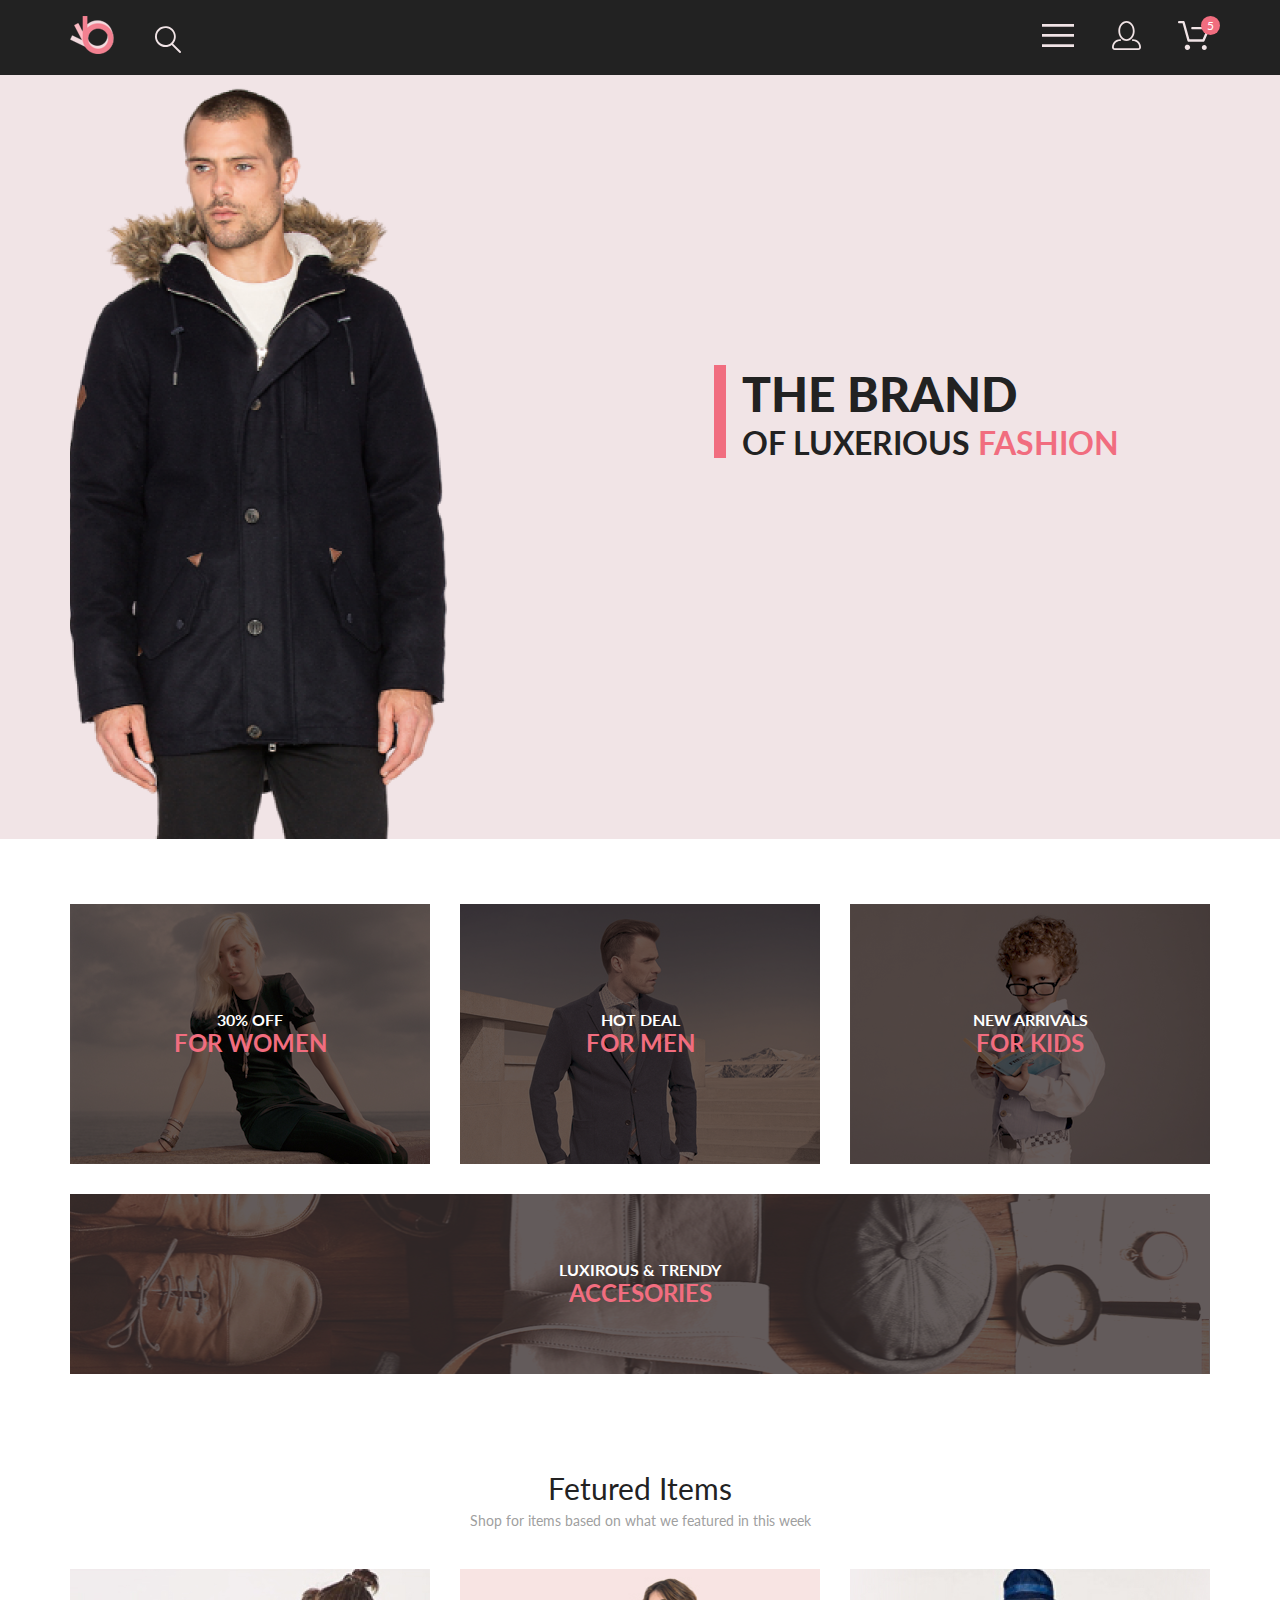
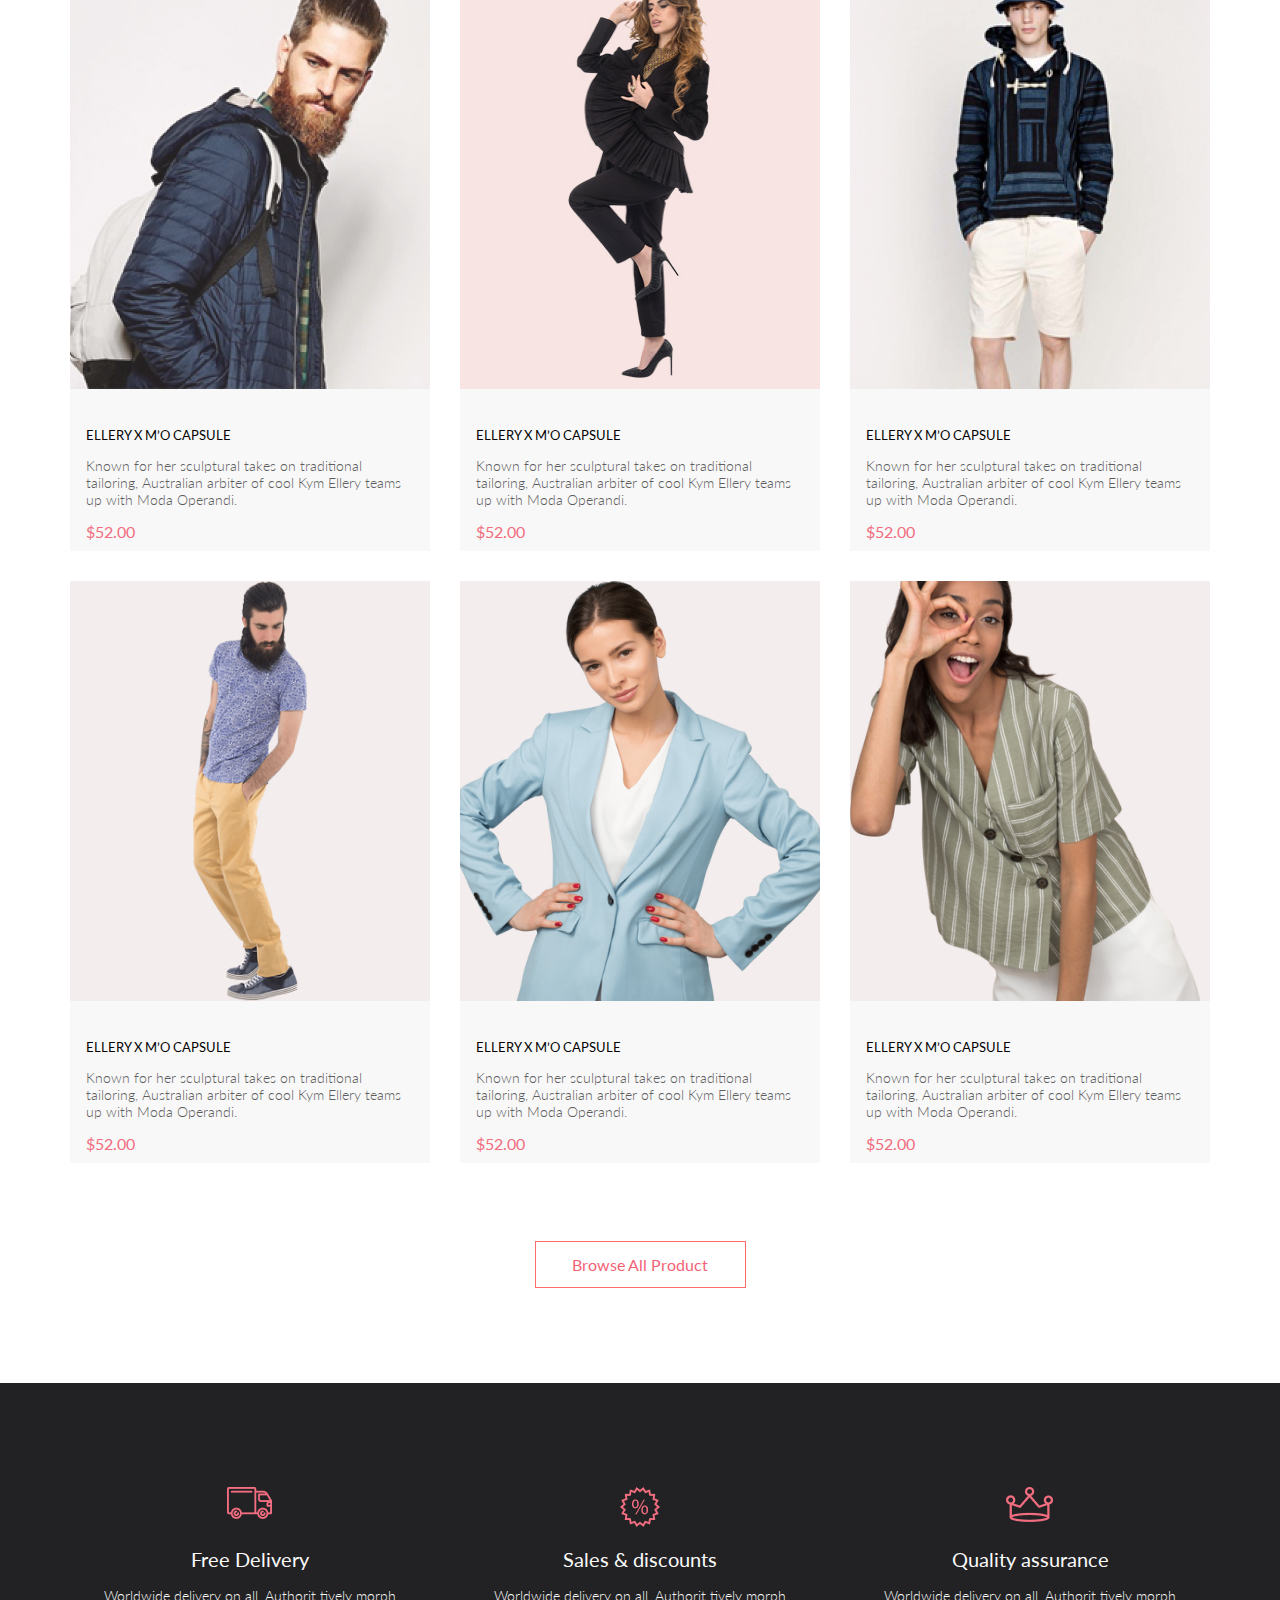
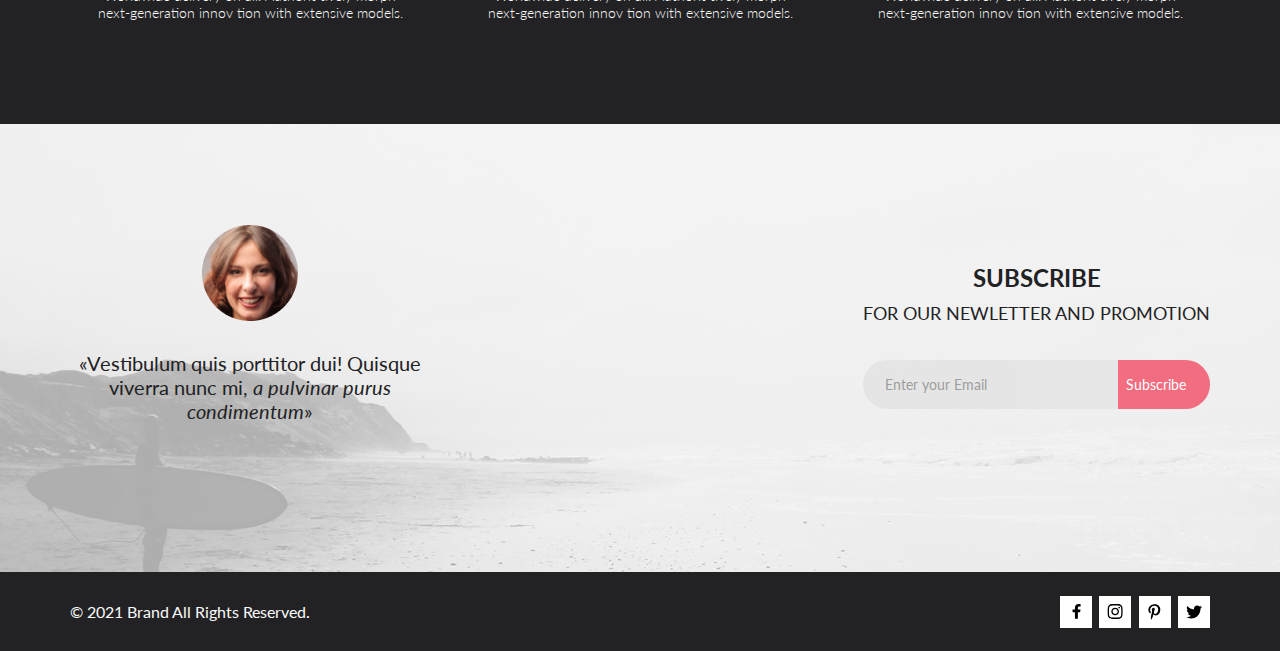
<file: index.html>
<!DOCTYPE html>
<html lang="en">

<head>
    <meta charset="UTF-8">
    <meta http-equiv="X-UA-Compatible" content="IE=edge">
    <meta name="viewport" content="width=device-width, initial-scale=1.0">
    <title>Index</title>
    <link rel="stylesheet" href="style/normalize.css">
    <link
        href="https://fonts.googleapis.com/css2?family=Lato:ital,wght@0,100;0,300;0,400;0,700;0,900;1,100;1,300;1,400;1,700;1,900&display=swap"
        rel="stylesheet">
    <link rel="stylesheet" href="style/style.css">
</head>

<body>
    <header class="header-page">
        <div class="container">
            <nav class="header-page-left">
                <a href="index.html" class="header-page-left-logo">
                    <img src="img/Logo.svg" alt="logo">
                </a>
                <form action="#" method="post" class="header-page-left-search">
                    <svg width="27" height="28" viewBox="0 0 27 28" xmlns="http://www.w3.org/2000/svg">
                        <path
                            d="M19.0596 17.6259C20.6713 15.8658 21.6282 13.6048 21.7698 11.2225C21.9113 8.84018 21.2288 6.48173 19.8369 4.54318C18.445 2.60463 16.4285 1.20404 14.126 0.576619C11.8234 -0.0508009 9.3751 0.13316 7.19217 1.09761C5.00923 2.06205 3.22462 3.74825 2.13804 5.87302C1.05145 7.9978 0.729054 10.4318 1.225 12.7661C1.72094 15.1005 3.00501 17.1932 4.86158 18.6927C6.71815 20.1922 9.03413 21.0072 11.4206 21.0009C13.673 21.004 15.8645 20.27 17.6606 18.9109L25.4086 26.7179C25.4941 26.807 25.5965 26.8781 25.7099 26.927C25.8232 26.9759 25.9452 27.0017 26.0686 27.0029C26.1923 27.0033 26.3148 26.9782 26.4283 26.9292C26.5419 26.8801 26.6441 26.8082 26.7286 26.7179C26.9025 26.537 26.9997 26.2958 26.9997 26.0449C26.9997 25.794 26.9025 25.5528 26.7286 25.3719L19.0596 17.6259ZM2.88662 10.5009C2.89946 8.81563 3.41094 7.17187 4.35659 5.77685C5.30224 4.38183 6.63972 3.29801 8.20044 2.662C9.76115 2.02599 11.4752 1.86627 13.1266 2.20298C14.7779 2.53969 16.2926 3.35775 17.4797 4.55404C18.6668 5.75033 19.4732 7.27129 19.7972 8.92519C20.1212 10.5791 19.9483 12.2919 19.3002 13.8476C18.6522 15.4034 17.5581 16.7325 16.1559 17.6674C14.7536 18.6023 13.1059 19.1011 11.4206 19.1009C9.14916 19.0901 6.97482 18.1784 5.37484 16.566C3.77486 14.9537 2.87998 12.7724 2.88662 10.5009V10.5009Z" />
                    </svg>
                </form>
            </nav>
            <nav class="header-page-right">
                <button class="header-page-right-menu">
                    <svg width="32" height="23" viewBox="0 0 32 23" xmlns="http://www.w3.org/2000/svg">
                        <path d="M0 23V20.31H32V23H0ZM0 12.76V10.07H32V12.76H0ZM0 2.69V0H32V2.69H0Z" />
                    </svg>
                </button>
                <button class="header-page-right-reg">
                    <svg width="29" height="29" viewBox="0 0 29 29" xmlns="http://www.w3.org/2000/svg">
                        <path
                            d="M14.5 19.937C19 19.937 22.656 15.464 22.656 9.968C22.656 4.472 19 0 14.5 0C13.3631 0.0217413 12.2463 0.303398 11.2351 0.823397C10.2239 1.34339 9.34507 2.08794 8.66602 3C7.12663 4.99573 6.30819 7.45381 6.34399 9.974C6.34399 15.465 10 19.937 14.5 19.937ZM14.5 1.813C18 1.813 20.844 5.472 20.844 9.969C20.844 14.466 17.998 18.125 14.5 18.125C11.002 18.125 8.15603 14.465 8.15503 9.969C8.15403 5.473 11 1.813 14.5 1.813ZM20.844 18.125C20.6036 18.125 20.373 18.2205 20.203 18.3905C20.033 18.5605 19.9375 18.7911 19.9375 19.0315C19.9375 19.2719 20.033 19.5025 20.203 19.6725C20.373 19.8425 20.6036 19.938 20.844 19.938C22.526 19.9399 24.1386 20.6088 25.3279 21.7982C26.5172 22.9875 27.1861 24.6 27.188 26.282C27.1875 26.5221 27.0918 26.7523 26.922 26.9221C26.7522 27.0918 26.5221 27.1875 26.282 27.188H2.71997C2.47985 27.1875 2.24975 27.0918 2.07996 26.9221C1.91016 26.7523 1.81449 26.5221 1.81396 26.282C1.81608 24.6001 2.48517 22.9877 3.67444 21.7985C4.86371 20.6092 6.47608 19.9401 8.15796 19.938C8.39824 19.938 8.62868 19.8425 8.79858 19.6726C8.96849 19.5027 9.06396 19.2723 9.06396 19.032C9.06396 18.7917 8.96849 18.5613 8.79858 18.3914C8.62868 18.2215 8.39824 18.126 8.15796 18.126C5.99541 18.1279 3.92201 18.9875 2.39258 20.5164C0.863144 22.0453 0.00264777 24.1185 0 26.281C0.000794067 27.0019 0.287502 27.693 0.797241 28.2027C1.30698 28.7125 1.99811 28.9992 2.71899 29H26.282C27.0027 28.9989 27.6936 28.7121 28.2031 28.2024C28.7126 27.6927 28.9992 27.0017 29 26.281C28.9974 24.1187 28.1372 22.0457 26.6083 20.5168C25.0793 18.9878 23.0063 18.1276 20.844 18.125Z" />
                    </svg>
                </button>
                <button class="header-page-right-cart">
                    <svg width="32" height="29" viewBox="0 0 32 29" xmlns="http://www.w3.org/2000/svg">
                        <path
                            d="M26.2009 29C25.5532 28.9738 24.9415 28.6948 24.4972 28.2227C24.0529 27.7506 23.8114 27.1232 23.8245 26.475C23.8376 25.8269 24.1043 25.2097 24.5673 24.7559C25.0303 24.3022 25.6527 24.048 26.301 24.048C26.9493 24.048 27.5717 24.3022 28.0347 24.7559C28.4977 25.2097 28.7644 25.8269 28.7775 26.475C28.7906 27.1232 28.549 27.7506 28.1047 28.2227C27.6604 28.6948 27.0488 28.9738 26.401 29H26.2009ZM6.75293 26.32C6.75293 25.79 6.91011 25.2718 7.20459 24.8311C7.49907 24.3904 7.91764 24.0469 8.40735 23.844C8.89705 23.6412 9.43594 23.5881 9.95581 23.6915C10.4757 23.7949 10.9532 24.0502 11.328 24.425C11.7028 24.7998 11.9581 25.2773 12.0615 25.7972C12.1649 26.317 12.1118 26.8559 11.9089 27.3456C11.7061 27.8353 11.3626 28.2539 10.9219 28.5483C10.4812 28.8428 9.96304 29 9.43298 29C9.08087 29.0003 8.73212 28.9311 8.40674 28.7966C8.08136 28.662 7.78569 28.4646 7.53662 28.2158C7.28755 27.9669 7.09001 27.6713 6.9552 27.3461C6.82039 27.0208 6.75098 26.6721 6.75098 26.32H6.75293ZM10.553 20.686C10.2935 20.6868 10.0409 20.6024 9.83411 20.4457C9.62727 20.2891 9.47758 20.0689 9.40796 19.819L4.57495 2.36401H1.18201C0.868521 2.36401 0.567859 2.23947 0.346191 2.01781C0.124523 1.79614 0 1.49549 0 1.18201C0 0.868519 0.124523 0.567873 0.346191 0.346205C0.567859 0.124537 0.868521 5.81268e-06 1.18201 5.81268e-06H5.46301C5.7225 -0.00080736 5.97504 0.0837201 6.18176 0.240568C6.38848 0.397416 6.53784 0.617884 6.60693 0.868006L11.4399 18.323H24.6179L29.001 8.27501H14.401C14.2428 8.27961 14.0854 8.25242 13.9379 8.19507C13.7904 8.13771 13.6559 8.05134 13.5424 7.94108C13.4288 7.83082 13.3386 7.69891 13.277 7.55315C13.2154 7.40739 13.1836 7.25075 13.1836 7.0925C13.1836 6.93426 13.2154 6.77762 13.277 6.63186C13.3386 6.4861 13.4288 6.35419 13.5424 6.24393C13.6559 6.13367 13.7904 6.0473 13.9379 5.98994C14.0854 5.93259 14.2428 5.90541 14.401 5.91001H30.814C31.0097 5.90996 31.2022 5.95866 31.3744 6.05172C31.5465 6.14478 31.6928 6.27926 31.7999 6.44301C31.9078 6.60729 31.9734 6.79569 31.9908 6.99145C32.0083 7.18721 31.9771 7.38424 31.9 7.565L26.495 19.977C26.4026 20.1876 26.251 20.3668 26.0585 20.4927C25.866 20.6186 25.641 20.6858 25.411 20.686H10.553Z" />
                    </svg>
                    <span>5</span>
                </button>
            </nav>
        </div>
    </header>
    <main>
        <section class="top-page">
            <div class="container">
                <div class="top-page-img">

                </div>
                <div class="top-page-txt">
                    <h2 class="top-page-title">the brand</h2>
                    <p class="top-page-subtitle">of&nbsp;luxerious <span>fashion</span></p>
                </div>
            </div>
        </section>
        <section class="categories">
            <ul class="list container">
                <li>
                    <a href="#" class="categories-item-link women">
                        <p>30% off</p>
                        <h3 class="categories-title">For women</h3>
                    </a>
                </li>
                <li>
                    <a href="#" class="categories-item-link men">
                        <p>Hot deal</p>
                        <h3 class="categories-title">For men</h3>
                    </a>
                </li>
                <li>
                    <a href="#" class="categories-item-link kids">
                        <p>New arrivals</p>
                        <h3 class="categories-title">For kids</h3>
                    </a>
                </li>
                <li>
                    <a href="#" class="categories-item-link accesories">
                        <p>Luxirous &amp;&nbsp;trendy</p>
                        <h3 class="categories-title">Accesories</h3>
                    </a>
                </li>
            </ul>
        </section>
        <section class="products container">
            <header class="products-header">
                <h2>Fetured Items</h2>
                <p>Shop for items based on&nbsp;what we&nbsp;featured in&nbsp;this week</p>
            </header>
            <ol class="list">
                <li>
                    <article class="products-card">
                        <a href="#">
                            <img class="products-card-img" src="img/product-man1.jpg" alt="product-card" height="420">
                            <div class="products-card-text">
                                <h3 class="products-card-title">Ellery x&nbsp;m&rsquo;o capsule</h3>
                                <p class="products-card-txt">Known for her sculptural takes on&nbsp;traditional
                                    tailoring,
                                    Australian
                                    arbiter of&nbsp;cool Kym
                                    Ellery teams up&nbsp;with Moda Operandi.</p>
                                <span class="products-card-price">$52.00</span>
                            </div>
                        </a>
                        <button class="products-card-btn">
                            <svg width="32" height="29" viewBox="0 0 32 29" xmlns="http://www.w3.org/2000/svg">
                                <path
                                    d="M26.2009 29C25.5532 28.9738 24.9415 28.6948 24.4972 28.2227C24.0529 27.7506 23.8114 27.1232 23.8245 26.475C23.8376 25.8269 24.1043 25.2097 24.5673 24.7559C25.0303 24.3022 25.6527 24.048 26.301 24.048C26.9493 24.048 27.5717 24.3022 28.0347 24.7559C28.4977 25.2097 28.7644 25.8269 28.7775 26.475C28.7906 27.1232 28.549 27.7506 28.1047 28.2227C27.6604 28.6948 27.0488 28.9738 26.401 29H26.2009ZM6.75293 26.32C6.75293 25.79 6.91011 25.2718 7.20459 24.8311C7.49907 24.3904 7.91764 24.0469 8.40735 23.844C8.89705 23.6412 9.43594 23.5881 9.95581 23.6915C10.4757 23.7949 10.9532 24.0502 11.328 24.425C11.7028 24.7998 11.9581 25.2773 12.0615 25.7972C12.1649 26.317 12.1118 26.8559 11.9089 27.3456C11.7061 27.8353 11.3626 28.2539 10.9219 28.5483C10.4812 28.8428 9.96304 29 9.43298 29C9.08087 29.0003 8.73212 28.9311 8.40674 28.7966C8.08136 28.662 7.78569 28.4646 7.53662 28.2158C7.28755 27.9669 7.09001 27.6713 6.9552 27.3461C6.82039 27.0208 6.75098 26.6721 6.75098 26.32H6.75293ZM10.553 20.686C10.2935 20.6868 10.0409 20.6024 9.83411 20.4457C9.62727 20.2891 9.47758 20.0689 9.40796 19.819L4.57495 2.36401H1.18201C0.868521 2.36401 0.567859 2.23947 0.346191 2.01781C0.124523 1.79614 0 1.49549 0 1.18201C0 0.868519 0.124523 0.567873 0.346191 0.346205C0.567859 0.124537 0.868521 5.81268e-06 1.18201 5.81268e-06H5.46301C5.7225 -0.00080736 5.97504 0.0837201 6.18176 0.240568C6.38848 0.397416 6.53784 0.617884 6.60693 0.868006L11.4399 18.323H24.6179L29.001 8.27501H14.401C14.2428 8.27961 14.0854 8.25242 13.9379 8.19507C13.7904 8.13771 13.6559 8.05134 13.5424 7.94108C13.4288 7.83082 13.3386 7.69891 13.277 7.55315C13.2154 7.40739 13.1836 7.25075 13.1836 7.0925C13.1836 6.93426 13.2154 6.77762 13.277 6.63186C13.3386 6.4861 13.4288 6.35419 13.5424 6.24393C13.6559 6.13367 13.7904 6.0473 13.9379 5.98994C14.0854 5.93259 14.2428 5.90541 14.401 5.91001H30.814C31.0097 5.90996 31.2022 5.95866 31.3744 6.05172C31.5465 6.14478 31.6928 6.27926 31.7999 6.44301C31.9078 6.60729 31.9734 6.79569 31.9908 6.99145C32.0083 7.18721 31.9771 7.38424 31.9 7.565L26.495 19.977C26.4026 20.1876 26.251 20.3668 26.0585 20.4927C25.866 20.6186 25.641 20.6858 25.411 20.686H10.553Z" />
                            </svg>
                            <span>Add to&nbsp;Cart</span>
                        </button>
                    </article>
                </li>
                <li>
                    <article class="products-card">
                        <a href="#">
                            <img class="products-card-img" src="img/product-woman1.jpg" alt="product-card" height="420">
                            <div class="products-card-text">
                                <h3 class="products-card-title">Ellery x&nbsp;m&rsquo;o capsule</h3>
                                <p class="products-card-txt">Known for her sculptural takes on&nbsp;traditional
                                    tailoring,
                                    Australian
                                    arbiter of&nbsp;cool Kym
                                    Ellery teams up&nbsp;with Moda Operandi.</p>
                                <span class="products-card-price">$52.00</span>
                            </div>
                        </a>
                        <button class="products-card-btn">
                            <svg width="32" height="29" viewBox="0 0 32 29" xmlns="http://www.w3.org/2000/svg">
                                <path
                                    d="M26.2009 29C25.5532 28.9738 24.9415 28.6948 24.4972 28.2227C24.0529 27.7506 23.8114 27.1232 23.8245 26.475C23.8376 25.8269 24.1043 25.2097 24.5673 24.7559C25.0303 24.3022 25.6527 24.048 26.301 24.048C26.9493 24.048 27.5717 24.3022 28.0347 24.7559C28.4977 25.2097 28.7644 25.8269 28.7775 26.475C28.7906 27.1232 28.549 27.7506 28.1047 28.2227C27.6604 28.6948 27.0488 28.9738 26.401 29H26.2009ZM6.75293 26.32C6.75293 25.79 6.91011 25.2718 7.20459 24.8311C7.49907 24.3904 7.91764 24.0469 8.40735 23.844C8.89705 23.6412 9.43594 23.5881 9.95581 23.6915C10.4757 23.7949 10.9532 24.0502 11.328 24.425C11.7028 24.7998 11.9581 25.2773 12.0615 25.7972C12.1649 26.317 12.1118 26.8559 11.9089 27.3456C11.7061 27.8353 11.3626 28.2539 10.9219 28.5483C10.4812 28.8428 9.96304 29 9.43298 29C9.08087 29.0003 8.73212 28.9311 8.40674 28.7966C8.08136 28.662 7.78569 28.4646 7.53662 28.2158C7.28755 27.9669 7.09001 27.6713 6.9552 27.3461C6.82039 27.0208 6.75098 26.6721 6.75098 26.32H6.75293ZM10.553 20.686C10.2935 20.6868 10.0409 20.6024 9.83411 20.4457C9.62727 20.2891 9.47758 20.0689 9.40796 19.819L4.57495 2.36401H1.18201C0.868521 2.36401 0.567859 2.23947 0.346191 2.01781C0.124523 1.79614 0 1.49549 0 1.18201C0 0.868519 0.124523 0.567873 0.346191 0.346205C0.567859 0.124537 0.868521 5.81268e-06 1.18201 5.81268e-06H5.46301C5.7225 -0.00080736 5.97504 0.0837201 6.18176 0.240568C6.38848 0.397416 6.53784 0.617884 6.60693 0.868006L11.4399 18.323H24.6179L29.001 8.27501H14.401C14.2428 8.27961 14.0854 8.25242 13.9379 8.19507C13.7904 8.13771 13.6559 8.05134 13.5424 7.94108C13.4288 7.83082 13.3386 7.69891 13.277 7.55315C13.2154 7.40739 13.1836 7.25075 13.1836 7.0925C13.1836 6.93426 13.2154 6.77762 13.277 6.63186C13.3386 6.4861 13.4288 6.35419 13.5424 6.24393C13.6559 6.13367 13.7904 6.0473 13.9379 5.98994C14.0854 5.93259 14.2428 5.90541 14.401 5.91001H30.814C31.0097 5.90996 31.2022 5.95866 31.3744 6.05172C31.5465 6.14478 31.6928 6.27926 31.7999 6.44301C31.9078 6.60729 31.9734 6.79569 31.9908 6.99145C32.0083 7.18721 31.9771 7.38424 31.9 7.565L26.495 19.977C26.4026 20.1876 26.251 20.3668 26.0585 20.4927C25.866 20.6186 25.641 20.6858 25.411 20.686H10.553Z" />
                            </svg>
                            <span>Add to&nbsp;Cart</span>
                        </button>
                    </article>
                </li>
                <li>
                    <article class="products-card">
                        <a href="#">
                            <img class="products-card-img" src="img/product-man2.jpg" alt="product-card" height="420">
                            <div class="products-card-text">
                                <h3 class="products-card-title">Ellery x&nbsp;m&rsquo;o capsule</h3>
                                <p class="products-card-txt">Known for her sculptural takes on&nbsp;traditional
                                    tailoring,
                                    Australian
                                    arbiter of&nbsp;cool Kym
                                    Ellery teams up&nbsp;with Moda Operandi.</p>
                                <span class="products-card-price">$52.00</span>
                            </div>
                        </a>
                        <button class="products-card-btn">
                            <svg width="32" height="29" viewBox="0 0 32 29" xmlns="http://www.w3.org/2000/svg">
                                <path
                                    d="M26.2009 29C25.5532 28.9738 24.9415 28.6948 24.4972 28.2227C24.0529 27.7506 23.8114 27.1232 23.8245 26.475C23.8376 25.8269 24.1043 25.2097 24.5673 24.7559C25.0303 24.3022 25.6527 24.048 26.301 24.048C26.9493 24.048 27.5717 24.3022 28.0347 24.7559C28.4977 25.2097 28.7644 25.8269 28.7775 26.475C28.7906 27.1232 28.549 27.7506 28.1047 28.2227C27.6604 28.6948 27.0488 28.9738 26.401 29H26.2009ZM6.75293 26.32C6.75293 25.79 6.91011 25.2718 7.20459 24.8311C7.49907 24.3904 7.91764 24.0469 8.40735 23.844C8.89705 23.6412 9.43594 23.5881 9.95581 23.6915C10.4757 23.7949 10.9532 24.0502 11.328 24.425C11.7028 24.7998 11.9581 25.2773 12.0615 25.7972C12.1649 26.317 12.1118 26.8559 11.9089 27.3456C11.7061 27.8353 11.3626 28.2539 10.9219 28.5483C10.4812 28.8428 9.96304 29 9.43298 29C9.08087 29.0003 8.73212 28.9311 8.40674 28.7966C8.08136 28.662 7.78569 28.4646 7.53662 28.2158C7.28755 27.9669 7.09001 27.6713 6.9552 27.3461C6.82039 27.0208 6.75098 26.6721 6.75098 26.32H6.75293ZM10.553 20.686C10.2935 20.6868 10.0409 20.6024 9.83411 20.4457C9.62727 20.2891 9.47758 20.0689 9.40796 19.819L4.57495 2.36401H1.18201C0.868521 2.36401 0.567859 2.23947 0.346191 2.01781C0.124523 1.79614 0 1.49549 0 1.18201C0 0.868519 0.124523 0.567873 0.346191 0.346205C0.567859 0.124537 0.868521 5.81268e-06 1.18201 5.81268e-06H5.46301C5.7225 -0.00080736 5.97504 0.0837201 6.18176 0.240568C6.38848 0.397416 6.53784 0.617884 6.60693 0.868006L11.4399 18.323H24.6179L29.001 8.27501H14.401C14.2428 8.27961 14.0854 8.25242 13.9379 8.19507C13.7904 8.13771 13.6559 8.05134 13.5424 7.94108C13.4288 7.83082 13.3386 7.69891 13.277 7.55315C13.2154 7.40739 13.1836 7.25075 13.1836 7.0925C13.1836 6.93426 13.2154 6.77762 13.277 6.63186C13.3386 6.4861 13.4288 6.35419 13.5424 6.24393C13.6559 6.13367 13.7904 6.0473 13.9379 5.98994C14.0854 5.93259 14.2428 5.90541 14.401 5.91001H30.814C31.0097 5.90996 31.2022 5.95866 31.3744 6.05172C31.5465 6.14478 31.6928 6.27926 31.7999 6.44301C31.9078 6.60729 31.9734 6.79569 31.9908 6.99145C32.0083 7.18721 31.9771 7.38424 31.9 7.565L26.495 19.977C26.4026 20.1876 26.251 20.3668 26.0585 20.4927C25.866 20.6186 25.641 20.6858 25.411 20.686H10.553Z" />
                            </svg>
                            <span>Add to&nbsp;Cart</span>
                        </button>
                    </article>
                </li>
                <li>
                    <article class="products-card">
                        <a href="#">
                            <img class="products-card-img" src="img/product-man3.jpg" alt="product-card" height="420">
                            <div class="products-card-text">
                                <h3 class="products-card-title">Ellery x&nbsp;m&rsquo;o capsule</h3>
                                <p class="products-card-txt">Known for her sculptural takes on&nbsp;traditional
                                    tailoring,
                                    Australian
                                    arbiter of&nbsp;cool Kym
                                    Ellery teams up&nbsp;with Moda Operandi.</p>
                                <span class="products-card-price">$52.00</span>
                            </div>
                        </a>
                        <button class="products-card-btn">
                            <svg width="32" height="29" viewBox="0 0 32 29" xmlns="http://www.w3.org/2000/svg">
                                <path
                                    d="M26.2009 29C25.5532 28.9738 24.9415 28.6948 24.4972 28.2227C24.0529 27.7506 23.8114 27.1232 23.8245 26.475C23.8376 25.8269 24.1043 25.2097 24.5673 24.7559C25.0303 24.3022 25.6527 24.048 26.301 24.048C26.9493 24.048 27.5717 24.3022 28.0347 24.7559C28.4977 25.2097 28.7644 25.8269 28.7775 26.475C28.7906 27.1232 28.549 27.7506 28.1047 28.2227C27.6604 28.6948 27.0488 28.9738 26.401 29H26.2009ZM6.75293 26.32C6.75293 25.79 6.91011 25.2718 7.20459 24.8311C7.49907 24.3904 7.91764 24.0469 8.40735 23.844C8.89705 23.6412 9.43594 23.5881 9.95581 23.6915C10.4757 23.7949 10.9532 24.0502 11.328 24.425C11.7028 24.7998 11.9581 25.2773 12.0615 25.7972C12.1649 26.317 12.1118 26.8559 11.9089 27.3456C11.7061 27.8353 11.3626 28.2539 10.9219 28.5483C10.4812 28.8428 9.96304 29 9.43298 29C9.08087 29.0003 8.73212 28.9311 8.40674 28.7966C8.08136 28.662 7.78569 28.4646 7.53662 28.2158C7.28755 27.9669 7.09001 27.6713 6.9552 27.3461C6.82039 27.0208 6.75098 26.6721 6.75098 26.32H6.75293ZM10.553 20.686C10.2935 20.6868 10.0409 20.6024 9.83411 20.4457C9.62727 20.2891 9.47758 20.0689 9.40796 19.819L4.57495 2.36401H1.18201C0.868521 2.36401 0.567859 2.23947 0.346191 2.01781C0.124523 1.79614 0 1.49549 0 1.18201C0 0.868519 0.124523 0.567873 0.346191 0.346205C0.567859 0.124537 0.868521 5.81268e-06 1.18201 5.81268e-06H5.46301C5.7225 -0.00080736 5.97504 0.0837201 6.18176 0.240568C6.38848 0.397416 6.53784 0.617884 6.60693 0.868006L11.4399 18.323H24.6179L29.001 8.27501H14.401C14.2428 8.27961 14.0854 8.25242 13.9379 8.19507C13.7904 8.13771 13.6559 8.05134 13.5424 7.94108C13.4288 7.83082 13.3386 7.69891 13.277 7.55315C13.2154 7.40739 13.1836 7.25075 13.1836 7.0925C13.1836 6.93426 13.2154 6.77762 13.277 6.63186C13.3386 6.4861 13.4288 6.35419 13.5424 6.24393C13.6559 6.13367 13.7904 6.0473 13.9379 5.98994C14.0854 5.93259 14.2428 5.90541 14.401 5.91001H30.814C31.0097 5.90996 31.2022 5.95866 31.3744 6.05172C31.5465 6.14478 31.6928 6.27926 31.7999 6.44301C31.9078 6.60729 31.9734 6.79569 31.9908 6.99145C32.0083 7.18721 31.9771 7.38424 31.9 7.565L26.495 19.977C26.4026 20.1876 26.251 20.3668 26.0585 20.4927C25.866 20.6186 25.641 20.6858 25.411 20.686H10.553Z" />
                            </svg>
                            <span>Add to&nbsp;Cart</span>
                        </button>
                    </article>
                </li>
                <li>
                    <article class="products-card">
                        <a href="#">
                            <img class="products-card-img" src="img/product-woman2.jpg" alt="product-card" height="420">
                            <div class="products-card-text">
                                <h3 class="products-card-title">Ellery x&nbsp;m&rsquo;o capsule</h3>
                                <p class="products-card-txt">Known for her sculptural takes on&nbsp;traditional
                                    tailoring,
                                    Australian
                                    arbiter of&nbsp;cool Kym
                                    Ellery teams up&nbsp;with Moda Operandi.</p>
                                <span class="products-card-price">$52.00</span>
                            </div>
                        </a>
                        <button class="products-card-btn">
                            <svg width="32" height="29" viewBox="0 0 32 29" xmlns="http://www.w3.org/2000/svg">
                                <path
                                    d="M26.2009 29C25.5532 28.9738 24.9415 28.6948 24.4972 28.2227C24.0529 27.7506 23.8114 27.1232 23.8245 26.475C23.8376 25.8269 24.1043 25.2097 24.5673 24.7559C25.0303 24.3022 25.6527 24.048 26.301 24.048C26.9493 24.048 27.5717 24.3022 28.0347 24.7559C28.4977 25.2097 28.7644 25.8269 28.7775 26.475C28.7906 27.1232 28.549 27.7506 28.1047 28.2227C27.6604 28.6948 27.0488 28.9738 26.401 29H26.2009ZM6.75293 26.32C6.75293 25.79 6.91011 25.2718 7.20459 24.8311C7.49907 24.3904 7.91764 24.0469 8.40735 23.844C8.89705 23.6412 9.43594 23.5881 9.95581 23.6915C10.4757 23.7949 10.9532 24.0502 11.328 24.425C11.7028 24.7998 11.9581 25.2773 12.0615 25.7972C12.1649 26.317 12.1118 26.8559 11.9089 27.3456C11.7061 27.8353 11.3626 28.2539 10.9219 28.5483C10.4812 28.8428 9.96304 29 9.43298 29C9.08087 29.0003 8.73212 28.9311 8.40674 28.7966C8.08136 28.662 7.78569 28.4646 7.53662 28.2158C7.28755 27.9669 7.09001 27.6713 6.9552 27.3461C6.82039 27.0208 6.75098 26.6721 6.75098 26.32H6.75293ZM10.553 20.686C10.2935 20.6868 10.0409 20.6024 9.83411 20.4457C9.62727 20.2891 9.47758 20.0689 9.40796 19.819L4.57495 2.36401H1.18201C0.868521 2.36401 0.567859 2.23947 0.346191 2.01781C0.124523 1.79614 0 1.49549 0 1.18201C0 0.868519 0.124523 0.567873 0.346191 0.346205C0.567859 0.124537 0.868521 5.81268e-06 1.18201 5.81268e-06H5.46301C5.7225 -0.00080736 5.97504 0.0837201 6.18176 0.240568C6.38848 0.397416 6.53784 0.617884 6.60693 0.868006L11.4399 18.323H24.6179L29.001 8.27501H14.401C14.2428 8.27961 14.0854 8.25242 13.9379 8.19507C13.7904 8.13771 13.6559 8.05134 13.5424 7.94108C13.4288 7.83082 13.3386 7.69891 13.277 7.55315C13.2154 7.40739 13.1836 7.25075 13.1836 7.0925C13.1836 6.93426 13.2154 6.77762 13.277 6.63186C13.3386 6.4861 13.4288 6.35419 13.5424 6.24393C13.6559 6.13367 13.7904 6.0473 13.9379 5.98994C14.0854 5.93259 14.2428 5.90541 14.401 5.91001H30.814C31.0097 5.90996 31.2022 5.95866 31.3744 6.05172C31.5465 6.14478 31.6928 6.27926 31.7999 6.44301C31.9078 6.60729 31.9734 6.79569 31.9908 6.99145C32.0083 7.18721 31.9771 7.38424 31.9 7.565L26.495 19.977C26.4026 20.1876 26.251 20.3668 26.0585 20.4927C25.866 20.6186 25.641 20.6858 25.411 20.686H10.553Z" />
                            </svg>
                            <span>Add to&nbsp;Cart</span>
                        </button>
                    </article>
                </li>
                <li>
                    <article class="products-card">
                        <a href="#">
                            <img class="products-card-img" src="img/product-woman3.jpg" alt="product-card" height="420">
                            <div class="products-card-text">
                                <h3 class="products-card-title">Ellery x&nbsp;m&rsquo;o capsule</h3>
                                <p class="products-card-txt">Known for her sculptural takes on&nbsp;traditional
                                    tailoring,
                                    Australian
                                    arbiter of&nbsp;cool Kym
                                    Ellery teams up&nbsp;with Moda Operandi.</p>
                                <span class="products-card-price">$52.00</span>
                            </div>
                        </a>
                        <button class="products-card-btn">
                            <svg width="32" height="29" viewBox="0 0 32 29" xmlns="http://www.w3.org/2000/svg">
                                <path
                                    d="M26.2009 29C25.5532 28.9738 24.9415 28.6948 24.4972 28.2227C24.0529 27.7506 23.8114 27.1232 23.8245 26.475C23.8376 25.8269 24.1043 25.2097 24.5673 24.7559C25.0303 24.3022 25.6527 24.048 26.301 24.048C26.9493 24.048 27.5717 24.3022 28.0347 24.7559C28.4977 25.2097 28.7644 25.8269 28.7775 26.475C28.7906 27.1232 28.549 27.7506 28.1047 28.2227C27.6604 28.6948 27.0488 28.9738 26.401 29H26.2009ZM6.75293 26.32C6.75293 25.79 6.91011 25.2718 7.20459 24.8311C7.49907 24.3904 7.91764 24.0469 8.40735 23.844C8.89705 23.6412 9.43594 23.5881 9.95581 23.6915C10.4757 23.7949 10.9532 24.0502 11.328 24.425C11.7028 24.7998 11.9581 25.2773 12.0615 25.7972C12.1649 26.317 12.1118 26.8559 11.9089 27.3456C11.7061 27.8353 11.3626 28.2539 10.9219 28.5483C10.4812 28.8428 9.96304 29 9.43298 29C9.08087 29.0003 8.73212 28.9311 8.40674 28.7966C8.08136 28.662 7.78569 28.4646 7.53662 28.2158C7.28755 27.9669 7.09001 27.6713 6.9552 27.3461C6.82039 27.0208 6.75098 26.6721 6.75098 26.32H6.75293ZM10.553 20.686C10.2935 20.6868 10.0409 20.6024 9.83411 20.4457C9.62727 20.2891 9.47758 20.0689 9.40796 19.819L4.57495 2.36401H1.18201C0.868521 2.36401 0.567859 2.23947 0.346191 2.01781C0.124523 1.79614 0 1.49549 0 1.18201C0 0.868519 0.124523 0.567873 0.346191 0.346205C0.567859 0.124537 0.868521 5.81268e-06 1.18201 5.81268e-06H5.46301C5.7225 -0.00080736 5.97504 0.0837201 6.18176 0.240568C6.38848 0.397416 6.53784 0.617884 6.60693 0.868006L11.4399 18.323H24.6179L29.001 8.27501H14.401C14.2428 8.27961 14.0854 8.25242 13.9379 8.19507C13.7904 8.13771 13.6559 8.05134 13.5424 7.94108C13.4288 7.83082 13.3386 7.69891 13.277 7.55315C13.2154 7.40739 13.1836 7.25075 13.1836 7.0925C13.1836 6.93426 13.2154 6.77762 13.277 6.63186C13.3386 6.4861 13.4288 6.35419 13.5424 6.24393C13.6559 6.13367 13.7904 6.0473 13.9379 5.98994C14.0854 5.93259 14.2428 5.90541 14.401 5.91001H30.814C31.0097 5.90996 31.2022 5.95866 31.3744 6.05172C31.5465 6.14478 31.6928 6.27926 31.7999 6.44301C31.9078 6.60729 31.9734 6.79569 31.9908 6.99145C32.0083 7.18721 31.9771 7.38424 31.9 7.565L26.495 19.977C26.4026 20.1876 26.251 20.3668 26.0585 20.4927C25.866 20.6186 25.641 20.6858 25.411 20.686H10.553Z" />
                            </svg>
                            <span>Add to&nbsp;Cart</span>
                        </button>
                    </article>
                </li>
            </ol>
            <button class="products-btn">Browse All Product</button>
        </section>
        <section class="benefit">
            <ol class="benefit-list container">
                <li class="benefit-list-delivery">
                    <h3>Free Delivery</h3>
                    <p>Worldwide delivery on&nbsp;all. Authorit tively morph next-generation innov tion with extensive
                        models.</p>
                </li>
                <li class="benefit-list-sales">
                    <h3>Sales &amp;&nbsp;discounts</h3>
                    <p>Worldwide delivery on&nbsp;all. Authorit tively morph next-generation innov tion with extensive
                        models.</p>
                </li>
                <li class="benefit-list-quality">
                    <h3>Quality assurance</h3>
                    <p>Worldwide delivery on&nbsp;all. Authorit tively morph next-generation innov tion with extensive
                        models.</p>
                </li>
            </ol>
        </section>
    </main>
    <footer class="footer-page">
        <section class="footer-subscribe">
            <div class="container">
                <div class="subscribe-info">
                    <p>&laquo;Vestibulum quis porttitor dui! Quisque viverra nunc&nbsp;mi, <span>a&nbsp;pulvinar purus
                            condimentum</span>&raquo;</p>
                </div>
                <div class="subscribe-form">
                    <span>Subscribe</span>
                    <p class="subscribe-form-txt">for our newletter and promotion</p>
                    <form action="#" class="subscribe">
                        <input type="text" placeholder="Enter your Email" class="subscribe-input">
                        <button class="subscribe-btn">Subscribe</button>
                    </form>
                </div>
            </div>
        </section>
        <section class="footer-bottom">
            <div class="container">
                <p>&copy;&nbsp;2021 Brand All Rights Reserved.</p>
                <aside class="networks">
                    <ul class="networks-list">
                        <li>
                            <a href="#" class="networks-link facebook">
                                <svg width="9" height="15" viewBox="0 0 9 15" xmlns="http://www.w3.org/2000/svg">
                                    <path
                                        d="M8.08836 8.28L8.50686 5.61602H5.89022V3.88729C5.89022 3.15847 6.25574 2.44806 7.42765 2.44806H8.61722V0.179975C8.61722 0.179975 7.53772 0 6.50561 0C4.35073 0 2.9422 1.27593 2.9422 3.5857V5.61602H0.546875V8.28H2.9422V14.72H5.89022V8.28H8.08836Z" />
                                </svg>
                            </a>
                        </li>
                        <li>
                            <a href="#" class="networks-link instagram">
                                <svg width="16" height="15" viewBox="0 0 16 15" xmlns="http://www.w3.org/2000/svg">
                                    <path
                                        d="M8.13897 3.68159C6.02383 3.68159 4.31774 5.38491 4.31774 7.49663C4.31774 9.60835 6.02383 11.3117 8.13897 11.3117C10.2541 11.3117 11.9602 9.60835 11.9602 7.49663C11.9602 5.38491 10.2541 3.68159 8.13897 3.68159ZM8.13897 9.9769C6.77211 9.9769 5.65467 8.8646 5.65467 7.49663C5.65467 6.12866 6.76878 5.01636 8.13897 5.01636C9.50915 5.01636 10.6233 6.12866 10.6233 7.49663C10.6233 8.8646 9.50583 9.9769 8.13897 9.9769ZM13.0078 3.52554C13.0078 4.02026 12.6087 4.41538 12.1165 4.41538C11.621 4.41538 11.2252 4.01694 11.2252 3.52554C11.2252 3.03413 11.6243 2.63569 12.1165 2.63569C12.6087 2.63569 13.0078 3.03413 13.0078 3.52554ZM15.5386 4.42866C15.4821 3.23667 15.2094 2.18081 14.3347 1.31089C13.4634 0.440967 12.4058 0.168701 11.2119 0.108936C9.9814 0.039209 6.29321 0.039209 5.0627 0.108936C3.8721 0.165381 2.81453 0.437646 1.93987 1.30757C1.06522 2.17749 0.795836 3.23335 0.735973 4.42534C0.666134 5.65386 0.666134 9.33608 0.735973 10.5646C0.79251 11.7566 1.06522 12.8124 1.93987 13.6824C2.81453 14.5523 3.86878 14.8246 5.0627 14.8843C6.29321 14.9541 9.9814 14.9541 11.2119 14.8843C12.4058 14.8279 13.4634 14.5556 14.3347 13.6824C15.2061 12.8124 15.4788 11.7566 15.5386 10.5646C15.6085 9.33608 15.6085 5.65718 15.5386 4.42866ZM13.949 11.8828C13.6895 12.5335 13.1874 13.0349 12.5322 13.2972C11.5511 13.6857 9.22314 13.596 8.13897 13.596C7.05479 13.596 4.72348 13.6824 3.74573 13.2972C3.09389 13.0382 2.59171 12.5369 2.32898 11.8828C1.93987 10.9033 2.02967 8.57905 2.02967 7.49663C2.02967 6.41421 1.9432 4.08667 2.32898 3.1105C2.58838 2.45972 3.09056 1.95835 3.74573 1.69604C4.7268 1.30757 7.05479 1.39722 8.13897 1.39722C9.22314 1.39722 11.5545 1.31089 12.5322 1.69604C13.184 1.95503 13.6862 2.4564 13.949 3.1105C14.3381 4.08999 14.2483 6.41421 14.2483 7.49663C14.2483 8.57905 14.3381 10.9066 13.949 11.8828Z" />
                                </svg>
                            </a>
                        </li>
                        <li>
                            <a href="#" class="networks-link pinterest">
                                <svg width="13" height="16" viewBox="0 0 13 16" xmlns="http://www.w3.org/2000/svg">
                                    <path
                                        d="M6.74032 0.203125C3.55564 0.203125 0.408203 2.34063 0.408203 5.8C0.408203 8 1.63738 9.25 2.38233 9.25C2.68963 9.25 2.86655 8.3875 2.86655 8.14375C2.86655 7.85313 2.13091 7.23438 2.13091 6.025C2.13091 3.5125 4.03055 1.73125 6.4889 1.73125C8.60271 1.73125 10.1671 2.94062 10.1671 5.1625C10.1671 6.82187 9.50597 9.93437 7.36422 9.93437C6.59133 9.93437 5.93018 9.37187 5.93018 8.56563C5.93018 7.38438 6.74963 6.24062 6.74963 5.02187C6.74963 2.95312 3.835 3.32812 3.835 5.82812C3.835 6.35313 3.90018 6.93437 4.13298 7.4125C3.70463 9.26875 2.82931 12.0344 2.82931 13.9469C2.82931 14.5375 2.91311 15.1188 2.96899 15.7094C3.07452 15.8281 3.02175 15.8156 3.18316 15.7563C4.74757 13.6 4.69169 13.1781 5.3994 10.3562C5.78119 11.0875 6.76826 11.4812 7.55046 11.4812C10.8469 11.4812 12.3275 8.24688 12.3275 5.33125C12.3275 2.22813 9.66427 0.203125 6.74032 0.203125Z" />
                                </svg>
                            </a>
                        </li>
                        <li>
                            <a href="#" class="networks-link twitter">
                                <svg width="17" height="14" viewBox="0 0 17 14" xmlns="http://www.w3.org/2000/svg">
                                    <path
                                        d="M14.417 3.74052C14.427 3.88264 14.427 4.0248 14.427 4.16692C14.427 8.50192 11.1498 13.4969 5.15986 13.4969C3.31448 13.4969 1.60022 12.9588 0.158203 12.0248C0.420396 12.0552 0.67247 12.0654 0.944752 12.0654C2.46741 12.0654 3.8691 11.5476 4.98843 10.6644C3.5565 10.6339 2.3565 9.68977 1.94305 8.39027C2.14475 8.4207 2.34642 8.44102 2.5582 8.44102C2.85063 8.44102 3.14308 8.40039 3.41533 8.32936C1.92291 8.02477 0.803551 6.70498 0.803551 5.11108V5.07048C1.23715 5.31414 1.74139 5.46642 2.2758 5.4867C1.39849 4.89786 0.823727 3.8928 0.823727 2.75573C0.823727 2.14661 0.985041 1.58823 1.26741 1.10092C2.87077 3.09077 5.28086 4.39023 7.98334 4.53239C7.93293 4.28873 7.90266 4.03495 7.90266 3.78114C7.90266 1.97402 9.35477 0.501953 11.1598 0.501953C12.0976 0.501953 12.9446 0.897891 13.5396 1.53748C14.2757 1.39536 14.9816 1.12123 15.6068 0.745609C15.3648 1.50705 14.8505 2.14664 14.1749 2.5527C14.8304 2.48167 15.4657 2.29889 16.0505 2.04511C15.6069 2.69483 15.0522 3.27348 14.417 3.74052Z" />
                                </svg>
                            </a>
                        </li>
                    </ul>
                </aside>
            </div>
        </section>
    </footer>
</body>

</html>
</file>
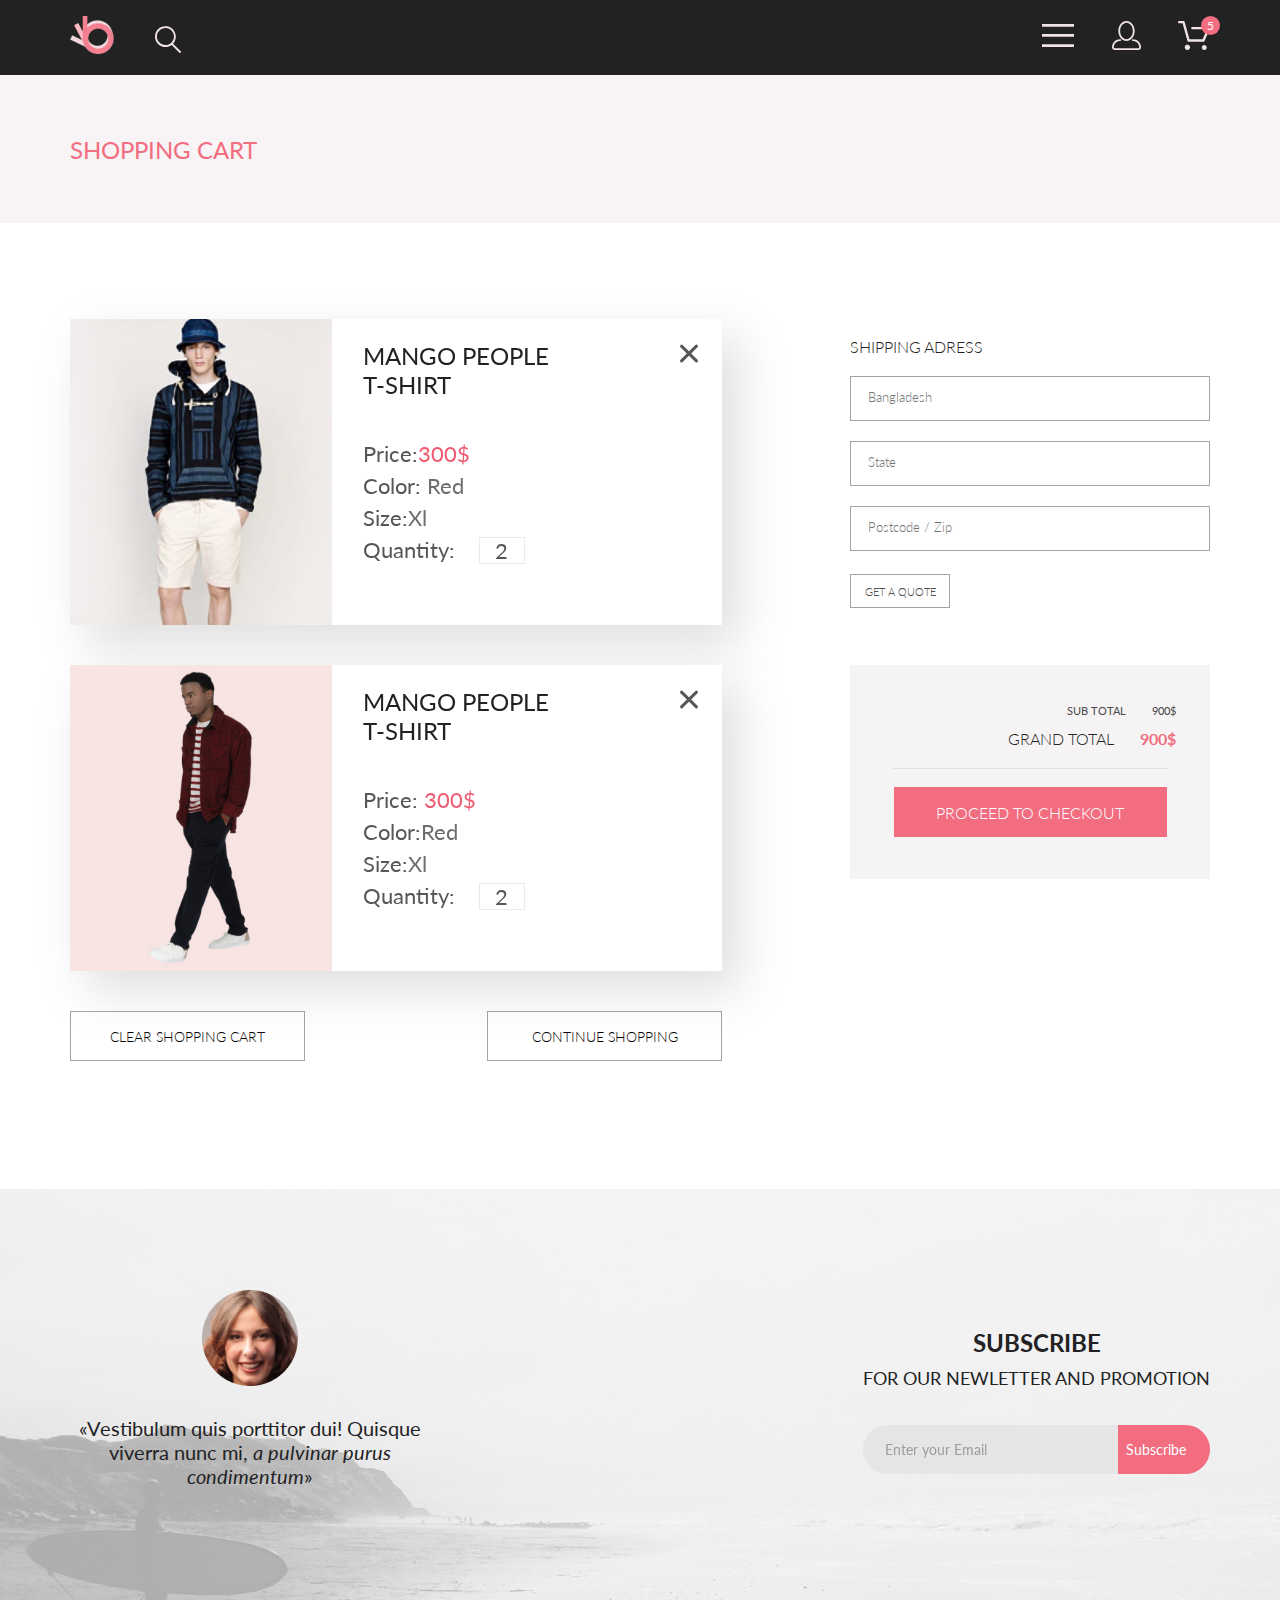
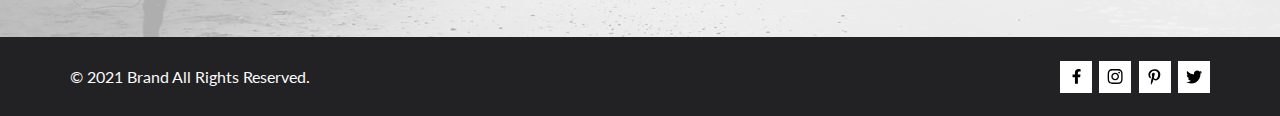
<file: cart.html>
<!DOCTYPE html>
<html lang="en">

<head>
    <meta charset="UTF-8">
    <meta http-equiv="X-UA-Compatible" content="IE=edge">
    <meta name="viewport" content="width=device-width, initial-scale=1.0">
    <title>Cart</title>
    <link rel="stylesheet" href="style/normalize.css">
    <link
        href="https://fonts.googleapis.com/css2?family=Lato:ital,wght@0,100;0,300;0,400;0,700;0,900;1,100;1,300;1,400;1,700;1,900&display=swap"
        rel="stylesheet">
    <link rel="stylesheet" href="style/style.css">
    <link rel="stylesheet" href="scss/style.css">
</head>

<body>
    <header class="header-page">
        <div class="container">
            <div class="header-page-left">
                <a href="index.html" class="header-page-left-logo">
                    <img src="img/Logo.svg" alt="logo">
                </a>
                <form action=" #" method="post" class="header-page-left-search">
                    <svg width="27" height="28" viewBox="0 0 27 28" xmlns="http://www.w3.org/2000/svg">
                        <path
                            d="M19.0596 17.6259C20.6713 15.8658 21.6282 13.6048 21.7698 11.2225C21.9113 8.84018 21.2288 6.48173 19.8369 4.54318C18.445 2.60463 16.4285 1.20404 14.126 0.576619C11.8234 -0.0508009 9.3751 0.13316 7.19217 1.09761C5.00923 2.06205 3.22462 3.74825 2.13804 5.87302C1.05145 7.9978 0.729054 10.4318 1.225 12.7661C1.72094 15.1005 3.00501 17.1932 4.86158 18.6927C6.71815 20.1922 9.03413 21.0072 11.4206 21.0009C13.673 21.004 15.8645 20.27 17.6606 18.9109L25.4086 26.7179C25.4941 26.807 25.5965 26.8781 25.7099 26.927C25.8232 26.9759 25.9452 27.0017 26.0686 27.0029C26.1923 27.0033 26.3148 26.9782 26.4283 26.9292C26.5419 26.8801 26.6441 26.8082 26.7286 26.7179C26.9025 26.537 26.9997 26.2958 26.9997 26.0449C26.9997 25.794 26.9025 25.5528 26.7286 25.3719L19.0596 17.6259ZM2.88662 10.5009C2.89946 8.81563 3.41094 7.17187 4.35659 5.77685C5.30224 4.38183 6.63972 3.29801 8.20044 2.662C9.76115 2.02599 11.4752 1.86627 13.1266 2.20298C14.7779 2.53969 16.2926 3.35775 17.4797 4.55404C18.6668 5.75033 19.4732 7.27129 19.7972 8.92519C20.1212 10.5791 19.9483 12.2919 19.3002 13.8476C18.6522 15.4034 17.5581 16.7325 16.1559 17.6674C14.7536 18.6023 13.1059 19.1011 11.4206 19.1009C9.14916 19.0901 6.97482 18.1784 5.37484 16.566C3.77486 14.9537 2.87998 12.7724 2.88662 10.5009V10.5009Z" />
                    </svg>
                </form>
            </div>
            <nav class="header-page-right">
                <button class="header-page-right-menu">
                    <svg width="32" height="23" viewBox="0 0 32 23" xmlns="http://www.w3.org/2000/svg">
                        <path d="M0 23V20.31H32V23H0ZM0 12.76V10.07H32V12.76H0ZM0 2.69V0H32V2.69H0Z" />
                    </svg>
                </button>
                <button class="header-page-right-reg">
                    <svg width="29" height="29" viewBox="0 0 29 29" xmlns="http://www.w3.org/2000/svg">
                        <path
                            d="M14.5 19.937C19 19.937 22.656 15.464 22.656 9.968C22.656 4.472 19 0 14.5 0C13.3631 0.0217413 12.2463 0.303398 11.2351 0.823397C10.2239 1.34339 9.34507 2.08794 8.66602 3C7.12663 4.99573 6.30819 7.45381 6.34399 9.974C6.34399 15.465 10 19.937 14.5 19.937ZM14.5 1.813C18 1.813 20.844 5.472 20.844 9.969C20.844 14.466 17.998 18.125 14.5 18.125C11.002 18.125 8.15603 14.465 8.15503 9.969C8.15403 5.473 11 1.813 14.5 1.813ZM20.844 18.125C20.6036 18.125 20.373 18.2205 20.203 18.3905C20.033 18.5605 19.9375 18.7911 19.9375 19.0315C19.9375 19.2719 20.033 19.5025 20.203 19.6725C20.373 19.8425 20.6036 19.938 20.844 19.938C22.526 19.9399 24.1386 20.6088 25.3279 21.7982C26.5172 22.9875 27.1861 24.6 27.188 26.282C27.1875 26.5221 27.0918 26.7523 26.922 26.9221C26.7522 27.0918 26.5221 27.1875 26.282 27.188H2.71997C2.47985 27.1875 2.24975 27.0918 2.07996 26.9221C1.91016 26.7523 1.81449 26.5221 1.81396 26.282C1.81608 24.6001 2.48517 22.9877 3.67444 21.7985C4.86371 20.6092 6.47608 19.9401 8.15796 19.938C8.39824 19.938 8.62868 19.8425 8.79858 19.6726C8.96849 19.5027 9.06396 19.2723 9.06396 19.032C9.06396 18.7917 8.96849 18.5613 8.79858 18.3914C8.62868 18.2215 8.39824 18.126 8.15796 18.126C5.99541 18.1279 3.92201 18.9875 2.39258 20.5164C0.863144 22.0453 0.00264777 24.1185 0 26.281C0.000794067 27.0019 0.287502 27.693 0.797241 28.2027C1.30698 28.7125 1.99811 28.9992 2.71899 29H26.282C27.0027 28.9989 27.6936 28.7121 28.2031 28.2024C28.7126 27.6927 28.9992 27.0017 29 26.281C28.9974 24.1187 28.1372 22.0457 26.6083 20.5168C25.0793 18.9878 23.0063 18.1276 20.844 18.125Z" />
                    </svg>
                </button>
                <button class="header-page-right-cart">
                    <svg width="32" height="29" viewBox="0 0 32 29" xmlns="http://www.w3.org/2000/svg">
                        <path
                            d="M26.2009 29C25.5532 28.9738 24.9415 28.6948 24.4972 28.2227C24.0529 27.7506 23.8114 27.1232 23.8245 26.475C23.8376 25.8269 24.1043 25.2097 24.5673 24.7559C25.0303 24.3022 25.6527 24.048 26.301 24.048C26.9493 24.048 27.5717 24.3022 28.0347 24.7559C28.4977 25.2097 28.7644 25.8269 28.7775 26.475C28.7906 27.1232 28.549 27.7506 28.1047 28.2227C27.6604 28.6948 27.0488 28.9738 26.401 29H26.2009ZM6.75293 26.32C6.75293 25.79 6.91011 25.2718 7.20459 24.8311C7.49907 24.3904 7.91764 24.0469 8.40735 23.844C8.89705 23.6412 9.43594 23.5881 9.95581 23.6915C10.4757 23.7949 10.9532 24.0502 11.328 24.425C11.7028 24.7998 11.9581 25.2773 12.0615 25.7972C12.1649 26.317 12.1118 26.8559 11.9089 27.3456C11.7061 27.8353 11.3626 28.2539 10.9219 28.5483C10.4812 28.8428 9.96304 29 9.43298 29C9.08087 29.0003 8.73212 28.9311 8.40674 28.7966C8.08136 28.662 7.78569 28.4646 7.53662 28.2158C7.28755 27.9669 7.09001 27.6713 6.9552 27.3461C6.82039 27.0208 6.75098 26.6721 6.75098 26.32H6.75293ZM10.553 20.686C10.2935 20.6868 10.0409 20.6024 9.83411 20.4457C9.62727 20.2891 9.47758 20.0689 9.40796 19.819L4.57495 2.36401H1.18201C0.868521 2.36401 0.567859 2.23947 0.346191 2.01781C0.124523 1.79614 0 1.49549 0 1.18201C0 0.868519 0.124523 0.567873 0.346191 0.346205C0.567859 0.124537 0.868521 5.81268e-06 1.18201 5.81268e-06H5.46301C5.7225 -0.00080736 5.97504 0.0837201 6.18176 0.240568C6.38848 0.397416 6.53784 0.617884 6.60693 0.868006L11.4399 18.323H24.6179L29.001 8.27501H14.401C14.2428 8.27961 14.0854 8.25242 13.9379 8.19507C13.7904 8.13771 13.6559 8.05134 13.5424 7.94108C13.4288 7.83082 13.3386 7.69891 13.277 7.55315C13.2154 7.40739 13.1836 7.25075 13.1836 7.0925C13.1836 6.93426 13.2154 6.77762 13.277 6.63186C13.3386 6.4861 13.4288 6.35419 13.5424 6.24393C13.6559 6.13367 13.7904 6.0473 13.9379 5.98994C14.0854 5.93259 14.2428 5.90541 14.401 5.91001H30.814C31.0097 5.90996 31.2022 5.95866 31.3744 6.05172C31.5465 6.14478 31.6928 6.27926 31.7999 6.44301C31.9078 6.60729 31.9734 6.79569 31.9908 6.99145C32.0083 7.18721 31.9771 7.38424 31.9 7.565L26.495 19.977C26.4026 20.1876 26.251 20.3668 26.0585 20.4927C25.866 20.6186 25.641 20.6858 25.411 20.686H10.553Z" />
                    </svg>
                    <span>5</span>
                </button>
            </nav>
        </div>
    </header>
    <main>
        <section class="cart-heading">
            <div class="container">
                <h2 class="cart-heading-txt">Shopping cart</h2>
            </div>
        </section>
        <section class="cart container">
            <div class="cart-left">
                <article class="cart-product">
                    <img class="cart-product-img" src="img/cart/breeches.jpg" alt="breeches" height="306">
                    <div class="cart-product-list">
                        <h3>Mango people t-shirt</h3>
                        <ul class="cart-product-list-title">
                            <li class="cart-product-list-item">Price:<span class="list-item-price">300$</span></li>
                            <li class="cart-product-list-item">Color: <span>Red</span> </li>
                            <li class="cart-product-list-item">Size:<span>Xl</span></li>
                            <li class="cart-product-list-item">Quantity:</li>
                        </ul>
                    </div>
                    <button class="cart-product-btn"></button>
                </article>
                <article class="cart-product">
                    <img class="cart-product-img" src="img/cart/pants.jpg" alt="breeches" height="306">
                    <div class="cart-product-list">
                        <h3>Mango people t-shirt</h3>
                        <ul class="cart-product-list-title">
                            <li class="cart-product-list-item">Price: <span>300$</span></li>
                            <li class="cart-product-list-item">Color:<span>Red</span></li>
                            <li class="cart-product-list-item">Size:<span>Xl</span></li>
                            <li class="cart-product-list-item">Quantity:</li>
                        </ul>
                    </div>
                    <button class="cart-product-btn"></button>
                </article>
                <div class="cart-left-buttons">
                    <button>Clear shopping cart</button>
                    <button>Continue shopping</button>
                </div>
            </div>
            <div class="cart-right">
                <form class="cart-right-info" action="#" method="post">
                    <fieldset>
                        <legend>Shipping adress</legend>
                        <input class="cart-right-info-txt" type="text" placeholder="Bangladesh">
                        <input class="cart-right-info-txt" type="text" placeholder="State">
                        <input class="cart-right-info-txt" type="text" placeholder="Postcode / Zip">
                        <input class="cart-right-info-btn" type="submit" value="Get a quote">
                    </fieldset>
                </form>

                <div class="cart-right-checkout">
                    <p class="cart-right-checkout-item">Sub total<span>900$</span></p>
                    <h3 class="cart-right-checkout-title">Grand total<span>900$</span></h3>
                    <button class="cart-right-checkout-btn">
                        Proceed to&nbsp;checkout
                    </button>
                </div>
            </div>
        </section>
    </main>
    <footer class="footer-page">
        <section class="footer-subscribe">
            <div class="container">
                <div class="subscribe-info">
                    <p>&laquo;Vestibulum quis porttitor dui! Quisque viverra nunc&nbsp;mi, <span>a&nbsp;pulvinar purus
                            condimentum</span>&raquo;</p>
                </div>
                <div class="subscribe-form">
                    <span>Subscribe</span>
                    <p class="subscribe-form-txt">for our newletter and promotion</p>
                    <form action="#" class="subscribe">
                        <input type="text" placeholder="Enter your Email" class="subscribe-input">
                        <button class="subscribe-btn">Subscribe</button>
                    </form>
                </div>
            </div>
        </section>
        <section class="footer-bottom">
            <div class="container">
                <p>&copy;&nbsp;2021 Brand All Rights Reserved.</p>
                <aside class="networks">
                    <ul class="networks-list">
                        <li>
                            <a href="#" class="networks-link facebook">
                                <svg width="9" height="15" viewBox="0 0 9 15" xmlns="http://www.w3.org/2000/svg">
                                    <path
                                        d="M8.08836 8.28L8.50686 5.61602H5.89022V3.88729C5.89022 3.15847 6.25574 2.44806 7.42765 2.44806H8.61722V0.179975C8.61722 0.179975 7.53772 0 6.50561 0C4.35073 0 2.9422 1.27593 2.9422 3.5857V5.61602H0.546875V8.28H2.9422V14.72H5.89022V8.28H8.08836Z" />
                                </svg>
                            </a>
                        </li>
                        <li>
                            <a href="#" class="networks-link instagram">
                                <svg width="16" height="15" viewBox="0 0 16 15" xmlns="http://www.w3.org/2000/svg">
                                    <path
                                        d="M8.13897 3.68159C6.02383 3.68159 4.31774 5.38491 4.31774 7.49663C4.31774 9.60835 6.02383 11.3117 8.13897 11.3117C10.2541 11.3117 11.9602 9.60835 11.9602 7.49663C11.9602 5.38491 10.2541 3.68159 8.13897 3.68159ZM8.13897 9.9769C6.77211 9.9769 5.65467 8.8646 5.65467 7.49663C5.65467 6.12866 6.76878 5.01636 8.13897 5.01636C9.50915 5.01636 10.6233 6.12866 10.6233 7.49663C10.6233 8.8646 9.50583 9.9769 8.13897 9.9769ZM13.0078 3.52554C13.0078 4.02026 12.6087 4.41538 12.1165 4.41538C11.621 4.41538 11.2252 4.01694 11.2252 3.52554C11.2252 3.03413 11.6243 2.63569 12.1165 2.63569C12.6087 2.63569 13.0078 3.03413 13.0078 3.52554ZM15.5386 4.42866C15.4821 3.23667 15.2094 2.18081 14.3347 1.31089C13.4634 0.440967 12.4058 0.168701 11.2119 0.108936C9.9814 0.039209 6.29321 0.039209 5.0627 0.108936C3.8721 0.165381 2.81453 0.437646 1.93987 1.30757C1.06522 2.17749 0.795836 3.23335 0.735973 4.42534C0.666134 5.65386 0.666134 9.33608 0.735973 10.5646C0.79251 11.7566 1.06522 12.8124 1.93987 13.6824C2.81453 14.5523 3.86878 14.8246 5.0627 14.8843C6.29321 14.9541 9.9814 14.9541 11.2119 14.8843C12.4058 14.8279 13.4634 14.5556 14.3347 13.6824C15.2061 12.8124 15.4788 11.7566 15.5386 10.5646C15.6085 9.33608 15.6085 5.65718 15.5386 4.42866ZM13.949 11.8828C13.6895 12.5335 13.1874 13.0349 12.5322 13.2972C11.5511 13.6857 9.22314 13.596 8.13897 13.596C7.05479 13.596 4.72348 13.6824 3.74573 13.2972C3.09389 13.0382 2.59171 12.5369 2.32898 11.8828C1.93987 10.9033 2.02967 8.57905 2.02967 7.49663C2.02967 6.41421 1.9432 4.08667 2.32898 3.1105C2.58838 2.45972 3.09056 1.95835 3.74573 1.69604C4.7268 1.30757 7.05479 1.39722 8.13897 1.39722C9.22314 1.39722 11.5545 1.31089 12.5322 1.69604C13.184 1.95503 13.6862 2.4564 13.949 3.1105C14.3381 4.08999 14.2483 6.41421 14.2483 7.49663C14.2483 8.57905 14.3381 10.9066 13.949 11.8828Z" />
                                </svg>
                            </a>
                        </li>
                        <li>
                            <a href="#" class="networks-link pinterest">
                                <svg width="13" height="16" viewBox="0 0 13 16" xmlns="http://www.w3.org/2000/svg">
                                    <path
                                        d="M6.74032 0.203125C3.55564 0.203125 0.408203 2.34063 0.408203 5.8C0.408203 8 1.63738 9.25 2.38233 9.25C2.68963 9.25 2.86655 8.3875 2.86655 8.14375C2.86655 7.85313 2.13091 7.23438 2.13091 6.025C2.13091 3.5125 4.03055 1.73125 6.4889 1.73125C8.60271 1.73125 10.1671 2.94062 10.1671 5.1625C10.1671 6.82187 9.50597 9.93437 7.36422 9.93437C6.59133 9.93437 5.93018 9.37187 5.93018 8.56563C5.93018 7.38438 6.74963 6.24062 6.74963 5.02187C6.74963 2.95312 3.835 3.32812 3.835 5.82812C3.835 6.35313 3.90018 6.93437 4.13298 7.4125C3.70463 9.26875 2.82931 12.0344 2.82931 13.9469C2.82931 14.5375 2.91311 15.1188 2.96899 15.7094C3.07452 15.8281 3.02175 15.8156 3.18316 15.7563C4.74757 13.6 4.69169 13.1781 5.3994 10.3562C5.78119 11.0875 6.76826 11.4812 7.55046 11.4812C10.8469 11.4812 12.3275 8.24688 12.3275 5.33125C12.3275 2.22813 9.66427 0.203125 6.74032 0.203125Z" />
                                </svg>
                            </a>
                        </li>
                        <li>
                            <a href="#" class="networks-link twitter">
                                <svg width="17" height="14" viewBox="0 0 17 14" xmlns="http://www.w3.org/2000/svg">
                                    <path
                                        d="M14.417 3.74052C14.427 3.88264 14.427 4.0248 14.427 4.16692C14.427 8.50192 11.1498 13.4969 5.15986 13.4969C3.31448 13.4969 1.60022 12.9588 0.158203 12.0248C0.420396 12.0552 0.67247 12.0654 0.944752 12.0654C2.46741 12.0654 3.8691 11.5476 4.98843 10.6644C3.5565 10.6339 2.3565 9.68977 1.94305 8.39027C2.14475 8.4207 2.34642 8.44102 2.5582 8.44102C2.85063 8.44102 3.14308 8.40039 3.41533 8.32936C1.92291 8.02477 0.803551 6.70498 0.803551 5.11108V5.07048C1.23715 5.31414 1.74139 5.46642 2.2758 5.4867C1.39849 4.89786 0.823727 3.8928 0.823727 2.75573C0.823727 2.14661 0.985041 1.58823 1.26741 1.10092C2.87077 3.09077 5.28086 4.39023 7.98334 4.53239C7.93293 4.28873 7.90266 4.03495 7.90266 3.78114C7.90266 1.97402 9.35477 0.501953 11.1598 0.501953C12.0976 0.501953 12.9446 0.897891 13.5396 1.53748C14.2757 1.39536 14.9816 1.12123 15.6068 0.745609C15.3648 1.50705 14.8505 2.14664 14.1749 2.5527C14.8304 2.48167 15.4657 2.29889 16.0505 2.04511C15.6069 2.69483 15.0522 3.27348 14.417 3.74052Z" />
                                </svg>
                            </a>
                        </li>
                    </ul>
                </aside>
            </div>
        </section>
    </footer>
</body>

</html>
</file>
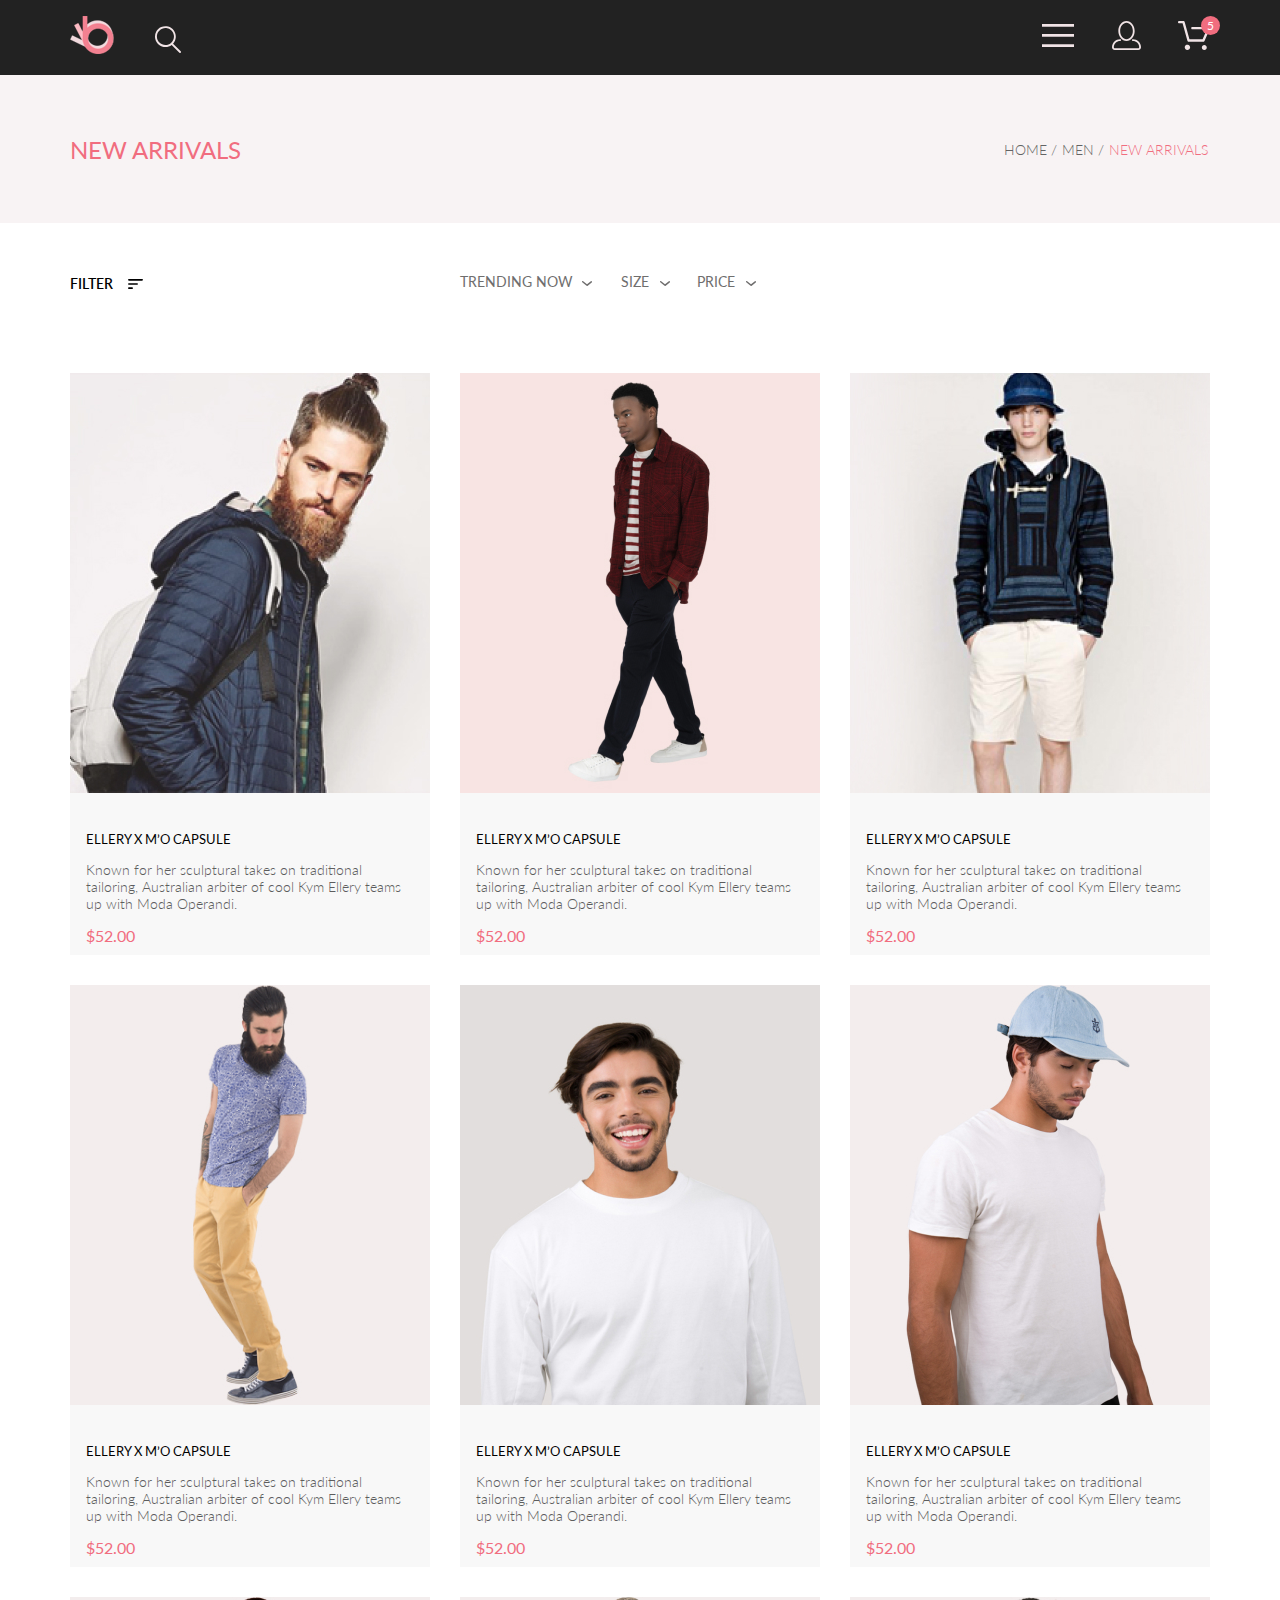
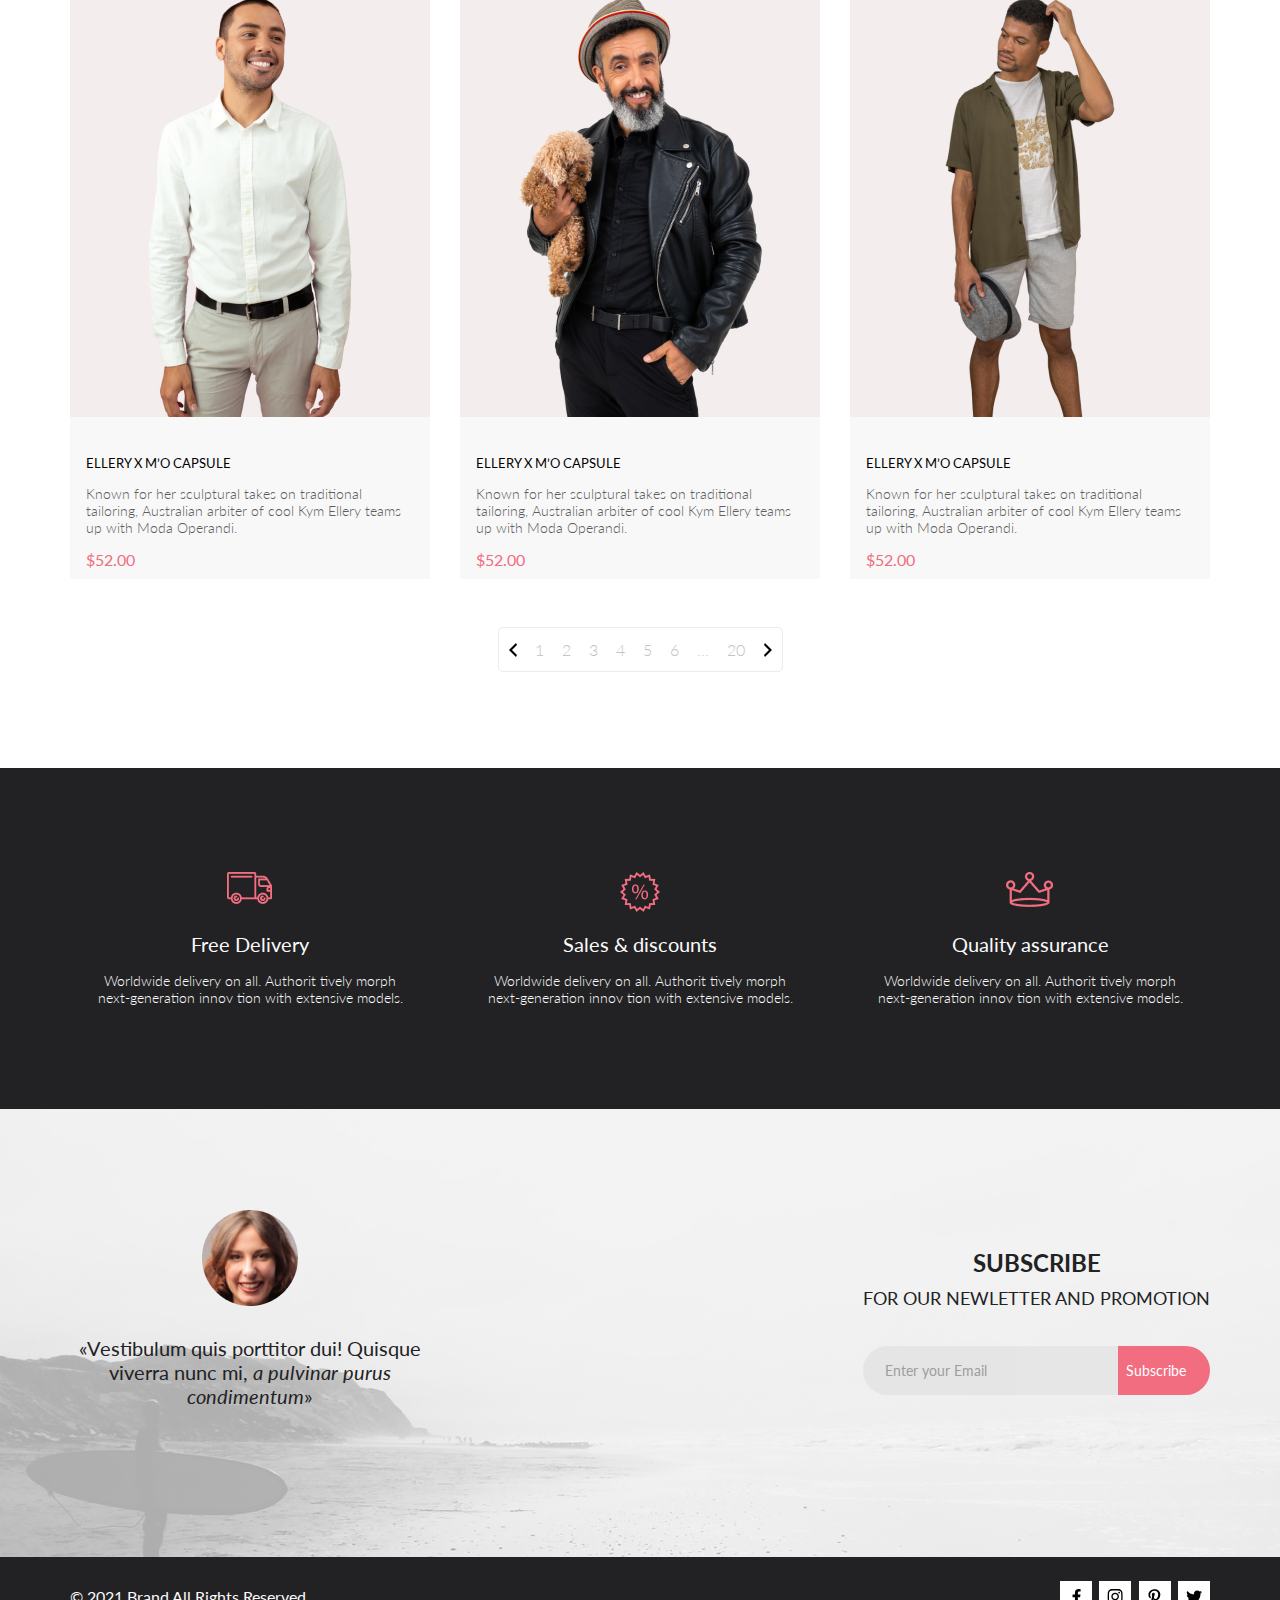
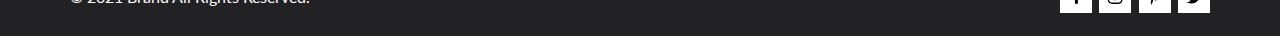
<file: catalog.html>
<!DOCTYPE html>
<html lang="en">

<head>
    <meta charset="UTF-8">
    <meta http-equiv="X-UA-Compatible" content="IE=edge">
    <meta name="viewport" content="width=device-width, initial-scale=1.0">
    <title>Catalog</title>
    <link rel="stylesheet" href="style/normalize.css">
    <link
        href="https://fonts.googleapis.com/css2?family=Lato:ital,wght@0,100;0,300;0,400;0,700;0,900;1,100;1,300;1,400;1,700;1,900&display=swap"
        rel="stylesheet">
    <link rel="stylesheet" href="style/style.css">
</head>

<body>
    <header class="header-page">
        <div class="container">
            <div class="header-page-left">
                <a href="index.html" class="header-page-left-logo">
                    <img src="img/Logo.svg" alt="logo">
                </a>
                <form action=" #" method="post" class="header-page-left-search">
                    <svg width="27" height="28" viewBox="0 0 27 28" xmlns="http://www.w3.org/2000/svg">
                        <path
                            d="M19.0596 17.6259C20.6713 15.8658 21.6282 13.6048 21.7698 11.2225C21.9113 8.84018 21.2288 6.48173 19.8369 4.54318C18.445 2.60463 16.4285 1.20404 14.126 0.576619C11.8234 -0.0508009 9.3751 0.13316 7.19217 1.09761C5.00923 2.06205 3.22462 3.74825 2.13804 5.87302C1.05145 7.9978 0.729054 10.4318 1.225 12.7661C1.72094 15.1005 3.00501 17.1932 4.86158 18.6927C6.71815 20.1922 9.03413 21.0072 11.4206 21.0009C13.673 21.004 15.8645 20.27 17.6606 18.9109L25.4086 26.7179C25.4941 26.807 25.5965 26.8781 25.7099 26.927C25.8232 26.9759 25.9452 27.0017 26.0686 27.0029C26.1923 27.0033 26.3148 26.9782 26.4283 26.9292C26.5419 26.8801 26.6441 26.8082 26.7286 26.7179C26.9025 26.537 26.9997 26.2958 26.9997 26.0449C26.9997 25.794 26.9025 25.5528 26.7286 25.3719L19.0596 17.6259ZM2.88662 10.5009C2.89946 8.81563 3.41094 7.17187 4.35659 5.77685C5.30224 4.38183 6.63972 3.29801 8.20044 2.662C9.76115 2.02599 11.4752 1.86627 13.1266 2.20298C14.7779 2.53969 16.2926 3.35775 17.4797 4.55404C18.6668 5.75033 19.4732 7.27129 19.7972 8.92519C20.1212 10.5791 19.9483 12.2919 19.3002 13.8476C18.6522 15.4034 17.5581 16.7325 16.1559 17.6674C14.7536 18.6023 13.1059 19.1011 11.4206 19.1009C9.14916 19.0901 6.97482 18.1784 5.37484 16.566C3.77486 14.9537 2.87998 12.7724 2.88662 10.5009V10.5009Z" />
                    </svg>
                </form>
            </div>
            <nav class="header-page-right">
                <button class="header-page-right-menu">
                    <svg width="32" height="23" viewBox="0 0 32 23" xmlns="http://www.w3.org/2000/svg">
                        <path d="M0 23V20.31H32V23H0ZM0 12.76V10.07H32V12.76H0ZM0 2.69V0H32V2.69H0Z" />
                    </svg>
                </button>
                <button class="header-page-right-reg">
                    <svg width="29" height="29" viewBox="0 0 29 29" xmlns="http://www.w3.org/2000/svg">
                        <path
                            d="M14.5 19.937C19 19.937 22.656 15.464 22.656 9.968C22.656 4.472 19 0 14.5 0C13.3631 0.0217413 12.2463 0.303398 11.2351 0.823397C10.2239 1.34339 9.34507 2.08794 8.66602 3C7.12663 4.99573 6.30819 7.45381 6.34399 9.974C6.34399 15.465 10 19.937 14.5 19.937ZM14.5 1.813C18 1.813 20.844 5.472 20.844 9.969C20.844 14.466 17.998 18.125 14.5 18.125C11.002 18.125 8.15603 14.465 8.15503 9.969C8.15403 5.473 11 1.813 14.5 1.813ZM20.844 18.125C20.6036 18.125 20.373 18.2205 20.203 18.3905C20.033 18.5605 19.9375 18.7911 19.9375 19.0315C19.9375 19.2719 20.033 19.5025 20.203 19.6725C20.373 19.8425 20.6036 19.938 20.844 19.938C22.526 19.9399 24.1386 20.6088 25.3279 21.7982C26.5172 22.9875 27.1861 24.6 27.188 26.282C27.1875 26.5221 27.0918 26.7523 26.922 26.9221C26.7522 27.0918 26.5221 27.1875 26.282 27.188H2.71997C2.47985 27.1875 2.24975 27.0918 2.07996 26.9221C1.91016 26.7523 1.81449 26.5221 1.81396 26.282C1.81608 24.6001 2.48517 22.9877 3.67444 21.7985C4.86371 20.6092 6.47608 19.9401 8.15796 19.938C8.39824 19.938 8.62868 19.8425 8.79858 19.6726C8.96849 19.5027 9.06396 19.2723 9.06396 19.032C9.06396 18.7917 8.96849 18.5613 8.79858 18.3914C8.62868 18.2215 8.39824 18.126 8.15796 18.126C5.99541 18.1279 3.92201 18.9875 2.39258 20.5164C0.863144 22.0453 0.00264777 24.1185 0 26.281C0.000794067 27.0019 0.287502 27.693 0.797241 28.2027C1.30698 28.7125 1.99811 28.9992 2.71899 29H26.282C27.0027 28.9989 27.6936 28.7121 28.2031 28.2024C28.7126 27.6927 28.9992 27.0017 29 26.281C28.9974 24.1187 28.1372 22.0457 26.6083 20.5168C25.0793 18.9878 23.0063 18.1276 20.844 18.125Z" />
                    </svg>
                </button>
                <button class="header-page-right-cart">
                    <svg width="32" height="29" viewBox="0 0 32 29" xmlns="http://www.w3.org/2000/svg">
                        <path
                            d="M26.2009 29C25.5532 28.9738 24.9415 28.6948 24.4972 28.2227C24.0529 27.7506 23.8114 27.1232 23.8245 26.475C23.8376 25.8269 24.1043 25.2097 24.5673 24.7559C25.0303 24.3022 25.6527 24.048 26.301 24.048C26.9493 24.048 27.5717 24.3022 28.0347 24.7559C28.4977 25.2097 28.7644 25.8269 28.7775 26.475C28.7906 27.1232 28.549 27.7506 28.1047 28.2227C27.6604 28.6948 27.0488 28.9738 26.401 29H26.2009ZM6.75293 26.32C6.75293 25.79 6.91011 25.2718 7.20459 24.8311C7.49907 24.3904 7.91764 24.0469 8.40735 23.844C8.89705 23.6412 9.43594 23.5881 9.95581 23.6915C10.4757 23.7949 10.9532 24.0502 11.328 24.425C11.7028 24.7998 11.9581 25.2773 12.0615 25.7972C12.1649 26.317 12.1118 26.8559 11.9089 27.3456C11.7061 27.8353 11.3626 28.2539 10.9219 28.5483C10.4812 28.8428 9.96304 29 9.43298 29C9.08087 29.0003 8.73212 28.9311 8.40674 28.7966C8.08136 28.662 7.78569 28.4646 7.53662 28.2158C7.28755 27.9669 7.09001 27.6713 6.9552 27.3461C6.82039 27.0208 6.75098 26.6721 6.75098 26.32H6.75293ZM10.553 20.686C10.2935 20.6868 10.0409 20.6024 9.83411 20.4457C9.62727 20.2891 9.47758 20.0689 9.40796 19.819L4.57495 2.36401H1.18201C0.868521 2.36401 0.567859 2.23947 0.346191 2.01781C0.124523 1.79614 0 1.49549 0 1.18201C0 0.868519 0.124523 0.567873 0.346191 0.346205C0.567859 0.124537 0.868521 5.81268e-06 1.18201 5.81268e-06H5.46301C5.7225 -0.00080736 5.97504 0.0837201 6.18176 0.240568C6.38848 0.397416 6.53784 0.617884 6.60693 0.868006L11.4399 18.323H24.6179L29.001 8.27501H14.401C14.2428 8.27961 14.0854 8.25242 13.9379 8.19507C13.7904 8.13771 13.6559 8.05134 13.5424 7.94108C13.4288 7.83082 13.3386 7.69891 13.277 7.55315C13.2154 7.40739 13.1836 7.25075 13.1836 7.0925C13.1836 6.93426 13.2154 6.77762 13.277 6.63186C13.3386 6.4861 13.4288 6.35419 13.5424 6.24393C13.6559 6.13367 13.7904 6.0473 13.9379 5.98994C14.0854 5.93259 14.2428 5.90541 14.401 5.91001H30.814C31.0097 5.90996 31.2022 5.95866 31.3744 6.05172C31.5465 6.14478 31.6928 6.27926 31.7999 6.44301C31.9078 6.60729 31.9734 6.79569 31.9908 6.99145C32.0083 7.18721 31.9771 7.38424 31.9 7.565L26.495 19.977C26.4026 20.1876 26.251 20.3668 26.0585 20.4927C25.866 20.6186 25.641 20.6858 25.411 20.686H10.553Z" />
                    </svg>
                    <span>5</span>
                </button>
            </nav>
        </div>
    </header>
    <main>
        <section class="arrivals">
            <div class="container">
                <h2 class="arrivals-title">
                    New arrivals
                </h2>
                <nav class="crumbs">
                    <ol class="crumbs-list">
                        <li class="crumbs-link"><a href="#">Home&nbsp;/ </a></li>
                        <li class="crumbs-link"><a href="#"> Men&nbsp;/ </a></li>
                        <li class="crumbs-link"><a href="#"> New arrivals</a></li>
                    </ol>
                </nav>
            </div>
        </section>

        <section class="products container">
            <header class="products-top">
                <div class="products-filter">
                    <input type="checkbox" id="switch-filter">
                    <label class="products-filter-btn" for="switch-filter">
                        <span>Filter</span>
                        <svg width="15" height="10" viewBox="0 0 15 10" xmlns="http://www.w3.org/2000/svg">
                            <path
                                d="M0.833333 10H4.16667C4.625 10 5 9.625 5 9.16667C5 8.70833 4.625 8.33333 4.16667 8.33333H0.833333C0.375 8.33333 0 8.70833 0 9.16667C0 9.625 0.375 10 0.833333 10ZM0 0.833333C0 1.29167 0.375 1.66667 0.833333 1.66667H14.1667C14.625 1.66667 15 1.29167 15 0.833333C15 0.375 14.625 0 14.1667 0H0.833333C0.375 0 0 0.375 0 0.833333ZM0.833333 5.83333H9.16667C9.625 5.83333 10 5.45833 10 5C10 4.54167 9.625 4.16667 9.16667 4.16667H0.833333C0.375 4.16667 0 4.54167 0 5C0 5.45833 0.375 5.83333 0.833333 5.83333Z" />
                        </svg>
                    </label>
                    <div class="products-filter-list">
                        <input type="checkbox" id="switch-filter">
                        <label class="products-filter-btn" for="switch-filter">
                            <span>Filter</span>
                            <svg width="15" height="10" viewBox="0 0 15 10" xmlns="http://www.w3.org/2000/svg">
                                <path
                                    d="M0.833333 10H4.16667C4.625 10 5 9.625 5 9.16667C5 8.70833 4.625 8.33333 4.16667 8.33333H0.833333C0.375 8.33333 0 8.70833 0 9.16667C0 9.625 0.375 10 0.833333 10ZM0 0.833333C0 1.29167 0.375 1.66667 0.833333 1.66667H14.1667C14.625 1.66667 15 1.29167 15 0.833333C15 0.375 14.625 0 14.1667 0H0.833333C0.375 0 0 0.375 0 0.833333ZM0.833333 5.83333H9.16667C9.625 5.83333 10 5.45833 10 5C10 4.54167 9.625 4.16667 9.16667 4.16667H0.833333C0.375 4.16667 0 4.54167 0 5C0 5.45833 0.375 5.83333 0.833333 5.83333Z" />
                            </svg>
                        </label>
                        <ul class="products-filter-item">
                            <li class="products-filter-title"><a href="#">Category</a></li>

                            <li class="products-filter-link">
                                <a href="#">Accessories</a>
                            </li>
                            <li class="products-filter-link">
                                <a href="#">Bags</a>
                            </li>
                            <li class="products-filter-link">
                                <a href="">Denim</a>
                            </li>
                            <li class="products-filter-link">
                                <a href="#">Hoodies &amp;&nbsp;Sweatshirts</a>
                            </li>
                            <li class="products-filter-link">
                                <a href="#">Jackets &amp;&nbsp;Coats</a>
                            </li>
                            <li class="products-filter-link">
                                <a href="#">Polos</a>
                            </li>
                            <li class="products-filter-link">
                                <a href="#">Shirts</a>
                            </li>
                            <li class="products-filter-link">
                                <a href="#">Shoes</a>
                            </li>
                            <li class="products-filter-link">
                                <a href="#">Sweaters &amp;&nbsp;Knits</a>
                            </li>
                            <li class="products-filter-link">
                                <a href="#">T-Shirts</a>
                            </li>
                            <li class="products-filter-link">
                                <a href="#">Tanks</a>
                            </li>
                        </ul>
                        <ul class="products-filter-item">
                            <li class="products-filter-title"><a href="#">Brand</a></li>
                        </ul>
                        <ul class="products-filter-item">
                            <li class="products-filter-title"><a href="#">Designer</a></li>
                        </ul>
                    </div>
                </div>
                <ul class="products-filters">
                    <li class="products-filters-item">
                        <form class="item-trending" action="#">
                            <input type="checkbox" id="switch-trending">
                            <label class="item-btn trending" for="switch-trending">
                                <span>Trending now</span>
                                <svg width="11" height="6" viewBox="0 0 11 6" xmlns="http://www.w3.org/2000/svg">
                                    <path
                                        d="M5.00214 5.00214C4.83521 5.00247 4.67343 4.94433 4.54488 4.83782L0.258102 1.2655C0.112196 1.14422 0.0204417 0.969958 0.00302325 0.781035C-0.0143952 0.592112 0.0439493 0.404007 0.165221 0.258101C0.286493 0.112196 0.460759 0.0204417 0.649682 0.00302327C0.838605 -0.0143952 1.02671 0.043949 1.17262 0.165221L5.00214 3.36602L8.83167 0.279536C8.90475 0.220188 8.98884 0.175869 9.0791 0.149125C9.16937 0.122382 9.26403 0.113741 9.35764 0.1237C9.45126 0.133659 9.54198 0.162021 9.6246 0.207156C9.70722 0.252292 9.7801 0.313311 9.83906 0.386705C9.90449 0.460167 9.95405 0.546351 9.98462 0.639855C10.0152 0.733359 10.0261 0.83217 10.0167 0.930097C10.0073 1.02802 9.97784 1.12296 9.93005 1.20895C9.88227 1.29494 9.81724 1.37013 9.73904 1.42982L5.45225 4.88068C5.32002 4.97036 5.16154 5.01312 5.00214 5.00214V5.00214Z" />
                                </svg>
                            </label>
                        </form>
                    </li>
                    <li class="products-filters-item">
                        <form class="item-size" action="#">
                            <input type="checkbox" id="switch-size">
                            <label class="item-btn size" for="switch-size">
                                <span>Size</span>
                                <svg width="11" height="6" viewBox="0 0 11 6" xmlns="http://www.w3.org/2000/svg">
                                    <path
                                        d="M5.00214 5.00214C4.83521 5.00247 4.67343 4.94433 4.54488 4.83782L0.258102 1.2655C0.112196 1.14422 0.0204417 0.969958 0.00302325 0.781035C-0.0143952 0.592112 0.0439493 0.404007 0.165221 0.258101C0.286493 0.112196 0.460759 0.0204417 0.649682 0.00302327C0.838605 -0.0143952 1.02671 0.043949 1.17262 0.165221L5.00214 3.36602L8.83167 0.279536C8.90475 0.220188 8.98884 0.175869 9.0791 0.149125C9.16937 0.122382 9.26403 0.113741 9.35764 0.1237C9.45126 0.133659 9.54198 0.162021 9.6246 0.207156C9.70722 0.252292 9.7801 0.313311 9.83906 0.386705C9.90449 0.460167 9.95405 0.546351 9.98462 0.639855C10.0152 0.733359 10.0261 0.83217 10.0167 0.930097C10.0073 1.02802 9.97784 1.12296 9.93005 1.20895C9.88227 1.29494 9.81724 1.37013 9.73904 1.42982L5.45225 4.88068C5.32002 4.97036 5.16154 5.01312 5.00214 5.00214V5.00214Z" />
                                </svg>
                            </label>
                            <ul class="list-size-wrp">
                                <li>
                                    <input class="list-size-item" id="select-xsmall" type="checkbox" value="xsmall"
                                        name="selectName">
                                    <label class="list-size-item-title" for="select-xsmall">xs</label>
                                </li>
                                <li>
                                    <input class="list-size-item" id="select-small" type="checkbox" value="small"
                                        name="selectName">
                                    <label class="list-size-item-title" for="select-small">s</label>
                                </li>
                                <li>
                                    <input class="list-size-item" id="select-medium" type="checkbox" value="medium"
                                        name="selectName">
                                    <label class="list-size-item-title" for="select-medium">m</label>
                                </li>
                                <li>
                                    <input class="list-size-item" id="select-large" type="checkbox" value="large"
                                        name="selectName">
                                    <label class="list-size-item-title" for="select-large">l</label>
                                </li>
                            </ul>
                        </form>
                    </li>
                    <li class="products-filters-item">
                        <form class="item-price" action="#">
                            <input type="checkbox" id="switch-price">
                            <label class="item-btn price" for="switch-price">
                                <span>Price</span>
                                <svg width="11" height="6" viewBox="0 0 11 6" xmlns="http://www.w3.org/2000/svg">
                                    <path
                                        d="M5.00214 5.00214C4.83521 5.00247 4.67343 4.94433 4.54488 4.83782L0.258102 1.2655C0.112196 1.14422 0.0204417 0.969958 0.00302325 0.781035C-0.0143952 0.592112 0.0439493 0.404007 0.165221 0.258101C0.286493 0.112196 0.460759 0.0204417 0.649682 0.00302327C0.838605 -0.0143952 1.02671 0.043949 1.17262 0.165221L5.00214 3.36602L8.83167 0.279536C8.90475 0.220188 8.98884 0.175869 9.0791 0.149125C9.16937 0.122382 9.26403 0.113741 9.35764 0.1237C9.45126 0.133659 9.54198 0.162021 9.6246 0.207156C9.70722 0.252292 9.7801 0.313311 9.83906 0.386705C9.90449 0.460167 9.95405 0.546351 9.98462 0.639855C10.0152 0.733359 10.0261 0.83217 10.0167 0.930097C10.0073 1.02802 9.97784 1.12296 9.93005 1.20895C9.88227 1.29494 9.81724 1.37013 9.73904 1.42982L5.45225 4.88068C5.32002 4.97036 5.16154 5.01312 5.00214 5.00214V5.00214Z" />
                                </svg>
                            </label>
                        </form>
                    </li>
                </ul>
            </header>
            <ol class="list">
                <li>
                    <article class="products-card">
                        <a href="#">
                            <img class="products-card-img" src="img/catalog/jacket.jpg" alt="product-card" height="420">
                            <div class="products-card-text">
                                <h3 class="products-card-title">Ellery x&nbsp;m&rsquo;o capsule</h3>
                                <p class="products-card-txt">Known for her sculptural takes on&nbsp;traditional
                                    tailoring,
                                    Australian
                                    arbiter of&nbsp;cool Kym
                                    Ellery teams up&nbsp;with Moda Operandi.</p>
                                <span class="products-card-price">$52.00</span>
                            </div>
                        </a>
                        <button class="products-card-btn">
                            <svg width="32" height="29" viewBox="0 0 32 29" xmlns="http://www.w3.org/2000/svg">
                                <path
                                    d="M26.2009 29C25.5532 28.9738 24.9415 28.6948 24.4972 28.2227C24.0529 27.7506 23.8114 27.1232 23.8245 26.475C23.8376 25.8269 24.1043 25.2097 24.5673 24.7559C25.0303 24.3022 25.6527 24.048 26.301 24.048C26.9493 24.048 27.5717 24.3022 28.0347 24.7559C28.4977 25.2097 28.7644 25.8269 28.7775 26.475C28.7906 27.1232 28.549 27.7506 28.1047 28.2227C27.6604 28.6948 27.0488 28.9738 26.401 29H26.2009ZM6.75293 26.32C6.75293 25.79 6.91011 25.2718 7.20459 24.8311C7.49907 24.3904 7.91764 24.0469 8.40735 23.844C8.89705 23.6412 9.43594 23.5881 9.95581 23.6915C10.4757 23.7949 10.9532 24.0502 11.328 24.425C11.7028 24.7998 11.9581 25.2773 12.0615 25.7972C12.1649 26.317 12.1118 26.8559 11.9089 27.3456C11.7061 27.8353 11.3626 28.2539 10.9219 28.5483C10.4812 28.8428 9.96304 29 9.43298 29C9.08087 29.0003 8.73212 28.9311 8.40674 28.7966C8.08136 28.662 7.78569 28.4646 7.53662 28.2158C7.28755 27.9669 7.09001 27.6713 6.9552 27.3461C6.82039 27.0208 6.75098 26.6721 6.75098 26.32H6.75293ZM10.553 20.686C10.2935 20.6868 10.0409 20.6024 9.83411 20.4457C9.62727 20.2891 9.47758 20.0689 9.40796 19.819L4.57495 2.36401H1.18201C0.868521 2.36401 0.567859 2.23947 0.346191 2.01781C0.124523 1.79614 0 1.49549 0 1.18201C0 0.868519 0.124523 0.567873 0.346191 0.346205C0.567859 0.124537 0.868521 5.81268e-06 1.18201 5.81268e-06H5.46301C5.7225 -0.00080736 5.97504 0.0837201 6.18176 0.240568C6.38848 0.397416 6.53784 0.617884 6.60693 0.868006L11.4399 18.323H24.6179L29.001 8.27501H14.401C14.2428 8.27961 14.0854 8.25242 13.9379 8.19507C13.7904 8.13771 13.6559 8.05134 13.5424 7.94108C13.4288 7.83082 13.3386 7.69891 13.277 7.55315C13.2154 7.40739 13.1836 7.25075 13.1836 7.0925C13.1836 6.93426 13.2154 6.77762 13.277 6.63186C13.3386 6.4861 13.4288 6.35419 13.5424 6.24393C13.6559 6.13367 13.7904 6.0473 13.9379 5.98994C14.0854 5.93259 14.2428 5.90541 14.401 5.91001H30.814C31.0097 5.90996 31.2022 5.95866 31.3744 6.05172C31.5465 6.14478 31.6928 6.27926 31.7999 6.44301C31.9078 6.60729 31.9734 6.79569 31.9908 6.99145C32.0083 7.18721 31.9771 7.38424 31.9 7.565L26.495 19.977C26.4026 20.1876 26.251 20.3668 26.0585 20.4927C25.866 20.6186 25.641 20.6858 25.411 20.686H10.553Z" />
                            </svg>
                            <span>Add to&nbsp;Cart</span>
                        </button>
                    </article>
                </li>
                <li>
                    <article class="products-card">
                        <a href="#">
                            <img class="products-card-img" src="img/catalog/pants.jpg" alt="product-card" height="420">
                            <div class="products-card-text">
                                <h3 class="products-card-title">Ellery x&nbsp;m&rsquo;o capsule</h3>
                                <p class="products-card-txt">Known for her sculptural takes on&nbsp;traditional
                                    tailoring,
                                    Australian
                                    arbiter of&nbsp;cool Kym
                                    Ellery teams up&nbsp;with Moda Operandi.</p>
                                <span class="products-card-price">$52.00</span>
                            </div>
                        </a>
                        <button class="products-card-btn">
                            <svg width="32" height="29" viewBox="0 0 32 29" xmlns="http://www.w3.org/2000/svg">
                                <path
                                    d="M26.2009 29C25.5532 28.9738 24.9415 28.6948 24.4972 28.2227C24.0529 27.7506 23.8114 27.1232 23.8245 26.475C23.8376 25.8269 24.1043 25.2097 24.5673 24.7559C25.0303 24.3022 25.6527 24.048 26.301 24.048C26.9493 24.048 27.5717 24.3022 28.0347 24.7559C28.4977 25.2097 28.7644 25.8269 28.7775 26.475C28.7906 27.1232 28.549 27.7506 28.1047 28.2227C27.6604 28.6948 27.0488 28.9738 26.401 29H26.2009ZM6.75293 26.32C6.75293 25.79 6.91011 25.2718 7.20459 24.8311C7.49907 24.3904 7.91764 24.0469 8.40735 23.844C8.89705 23.6412 9.43594 23.5881 9.95581 23.6915C10.4757 23.7949 10.9532 24.0502 11.328 24.425C11.7028 24.7998 11.9581 25.2773 12.0615 25.7972C12.1649 26.317 12.1118 26.8559 11.9089 27.3456C11.7061 27.8353 11.3626 28.2539 10.9219 28.5483C10.4812 28.8428 9.96304 29 9.43298 29C9.08087 29.0003 8.73212 28.9311 8.40674 28.7966C8.08136 28.662 7.78569 28.4646 7.53662 28.2158C7.28755 27.9669 7.09001 27.6713 6.9552 27.3461C6.82039 27.0208 6.75098 26.6721 6.75098 26.32H6.75293ZM10.553 20.686C10.2935 20.6868 10.0409 20.6024 9.83411 20.4457C9.62727 20.2891 9.47758 20.0689 9.40796 19.819L4.57495 2.36401H1.18201C0.868521 2.36401 0.567859 2.23947 0.346191 2.01781C0.124523 1.79614 0 1.49549 0 1.18201C0 0.868519 0.124523 0.567873 0.346191 0.346205C0.567859 0.124537 0.868521 5.81268e-06 1.18201 5.81268e-06H5.46301C5.7225 -0.00080736 5.97504 0.0837201 6.18176 0.240568C6.38848 0.397416 6.53784 0.617884 6.60693 0.868006L11.4399 18.323H24.6179L29.001 8.27501H14.401C14.2428 8.27961 14.0854 8.25242 13.9379 8.19507C13.7904 8.13771 13.6559 8.05134 13.5424 7.94108C13.4288 7.83082 13.3386 7.69891 13.277 7.55315C13.2154 7.40739 13.1836 7.25075 13.1836 7.0925C13.1836 6.93426 13.2154 6.77762 13.277 6.63186C13.3386 6.4861 13.4288 6.35419 13.5424 6.24393C13.6559 6.13367 13.7904 6.0473 13.9379 5.98994C14.0854 5.93259 14.2428 5.90541 14.401 5.91001H30.814C31.0097 5.90996 31.2022 5.95866 31.3744 6.05172C31.5465 6.14478 31.6928 6.27926 31.7999 6.44301C31.9078 6.60729 31.9734 6.79569 31.9908 6.99145C32.0083 7.18721 31.9771 7.38424 31.9 7.565L26.495 19.977C26.4026 20.1876 26.251 20.3668 26.0585 20.4927C25.866 20.6186 25.641 20.6858 25.411 20.686H10.553Z" />
                            </svg>
                            <span>Add to&nbsp;Cart</span>
                        </button>
                    </article>
                </li>
                <li class="card-hiden">
                    <article class="products-card">
                        <a href="#">
                            <img class="products-card-img" src="img/catalog/breeches.jpg" alt="product-card"
                                height="420">
                            <div class="products-card-text">
                                <h3 class="products-card-title">Ellery x&nbsp;m&rsquo;o capsule</h3>
                                <p class="products-card-txt">Known for her sculptural takes on&nbsp;traditional
                                    tailoring,
                                    Australian
                                    arbiter of&nbsp;cool Kym
                                    Ellery teams up&nbsp;with Moda Operandi.</p>
                                <span class="products-card-price">$52.00</span>
                            </div>
                        </a>
                        <button class="products-card-btn">
                            <svg width="32" height="29" viewBox="0 0 32 29" xmlns="http://www.w3.org/2000/svg">
                                <path
                                    d="M26.2009 29C25.5532 28.9738 24.9415 28.6948 24.4972 28.2227C24.0529 27.7506 23.8114 27.1232 23.8245 26.475C23.8376 25.8269 24.1043 25.2097 24.5673 24.7559C25.0303 24.3022 25.6527 24.048 26.301 24.048C26.9493 24.048 27.5717 24.3022 28.0347 24.7559C28.4977 25.2097 28.7644 25.8269 28.7775 26.475C28.7906 27.1232 28.549 27.7506 28.1047 28.2227C27.6604 28.6948 27.0488 28.9738 26.401 29H26.2009ZM6.75293 26.32C6.75293 25.79 6.91011 25.2718 7.20459 24.8311C7.49907 24.3904 7.91764 24.0469 8.40735 23.844C8.89705 23.6412 9.43594 23.5881 9.95581 23.6915C10.4757 23.7949 10.9532 24.0502 11.328 24.425C11.7028 24.7998 11.9581 25.2773 12.0615 25.7972C12.1649 26.317 12.1118 26.8559 11.9089 27.3456C11.7061 27.8353 11.3626 28.2539 10.9219 28.5483C10.4812 28.8428 9.96304 29 9.43298 29C9.08087 29.0003 8.73212 28.9311 8.40674 28.7966C8.08136 28.662 7.78569 28.4646 7.53662 28.2158C7.28755 27.9669 7.09001 27.6713 6.9552 27.3461C6.82039 27.0208 6.75098 26.6721 6.75098 26.32H6.75293ZM10.553 20.686C10.2935 20.6868 10.0409 20.6024 9.83411 20.4457C9.62727 20.2891 9.47758 20.0689 9.40796 19.819L4.57495 2.36401H1.18201C0.868521 2.36401 0.567859 2.23947 0.346191 2.01781C0.124523 1.79614 0 1.49549 0 1.18201C0 0.868519 0.124523 0.567873 0.346191 0.346205C0.567859 0.124537 0.868521 5.81268e-06 1.18201 5.81268e-06H5.46301C5.7225 -0.00080736 5.97504 0.0837201 6.18176 0.240568C6.38848 0.397416 6.53784 0.617884 6.60693 0.868006L11.4399 18.323H24.6179L29.001 8.27501H14.401C14.2428 8.27961 14.0854 8.25242 13.9379 8.19507C13.7904 8.13771 13.6559 8.05134 13.5424 7.94108C13.4288 7.83082 13.3386 7.69891 13.277 7.55315C13.2154 7.40739 13.1836 7.25075 13.1836 7.0925C13.1836 6.93426 13.2154 6.77762 13.277 6.63186C13.3386 6.4861 13.4288 6.35419 13.5424 6.24393C13.6559 6.13367 13.7904 6.0473 13.9379 5.98994C14.0854 5.93259 14.2428 5.90541 14.401 5.91001H30.814C31.0097 5.90996 31.2022 5.95866 31.3744 6.05172C31.5465 6.14478 31.6928 6.27926 31.7999 6.44301C31.9078 6.60729 31.9734 6.79569 31.9908 6.99145C32.0083 7.18721 31.9771 7.38424 31.9 7.565L26.495 19.977C26.4026 20.1876 26.251 20.3668 26.0585 20.4927C25.866 20.6186 25.641 20.6858 25.411 20.686H10.553Z" />
                            </svg>
                            <span>Add to&nbsp;Cart</span>
                        </button>
                    </article>
                </li>
                <li>
                    <article class="products-card">
                        <a href="#">
                            <img class="products-card-img" src="img/catalog/trousers.jpg" alt="product-card"
                                height="420">
                            <div class="products-card-text">
                                <h3 class="products-card-title">Ellery x&nbsp;m&rsquo;o capsule</h3>
                                <p class="products-card-txt">Known for her sculptural takes on&nbsp;traditional
                                    tailoring,
                                    Australian
                                    arbiter of&nbsp;cool Kym
                                    Ellery teams up&nbsp;with Moda Operandi.</p>
                                <span class="products-card-price">$52.00</span>
                            </div>
                        </a>
                        <button class="products-card-btn">
                            <svg width="32" height="29" viewBox="0 0 32 29" xmlns="http://www.w3.org/2000/svg">
                                <path
                                    d="M26.2009 29C25.5532 28.9738 24.9415 28.6948 24.4972 28.2227C24.0529 27.7506 23.8114 27.1232 23.8245 26.475C23.8376 25.8269 24.1043 25.2097 24.5673 24.7559C25.0303 24.3022 25.6527 24.048 26.301 24.048C26.9493 24.048 27.5717 24.3022 28.0347 24.7559C28.4977 25.2097 28.7644 25.8269 28.7775 26.475C28.7906 27.1232 28.549 27.7506 28.1047 28.2227C27.6604 28.6948 27.0488 28.9738 26.401 29H26.2009ZM6.75293 26.32C6.75293 25.79 6.91011 25.2718 7.20459 24.8311C7.49907 24.3904 7.91764 24.0469 8.40735 23.844C8.89705 23.6412 9.43594 23.5881 9.95581 23.6915C10.4757 23.7949 10.9532 24.0502 11.328 24.425C11.7028 24.7998 11.9581 25.2773 12.0615 25.7972C12.1649 26.317 12.1118 26.8559 11.9089 27.3456C11.7061 27.8353 11.3626 28.2539 10.9219 28.5483C10.4812 28.8428 9.96304 29 9.43298 29C9.08087 29.0003 8.73212 28.9311 8.40674 28.7966C8.08136 28.662 7.78569 28.4646 7.53662 28.2158C7.28755 27.9669 7.09001 27.6713 6.9552 27.3461C6.82039 27.0208 6.75098 26.6721 6.75098 26.32H6.75293ZM10.553 20.686C10.2935 20.6868 10.0409 20.6024 9.83411 20.4457C9.62727 20.2891 9.47758 20.0689 9.40796 19.819L4.57495 2.36401H1.18201C0.868521 2.36401 0.567859 2.23947 0.346191 2.01781C0.124523 1.79614 0 1.49549 0 1.18201C0 0.868519 0.124523 0.567873 0.346191 0.346205C0.567859 0.124537 0.868521 5.81268e-06 1.18201 5.81268e-06H5.46301C5.7225 -0.00080736 5.97504 0.0837201 6.18176 0.240568C6.38848 0.397416 6.53784 0.617884 6.60693 0.868006L11.4399 18.323H24.6179L29.001 8.27501H14.401C14.2428 8.27961 14.0854 8.25242 13.9379 8.19507C13.7904 8.13771 13.6559 8.05134 13.5424 7.94108C13.4288 7.83082 13.3386 7.69891 13.277 7.55315C13.2154 7.40739 13.1836 7.25075 13.1836 7.0925C13.1836 6.93426 13.2154 6.77762 13.277 6.63186C13.3386 6.4861 13.4288 6.35419 13.5424 6.24393C13.6559 6.13367 13.7904 6.0473 13.9379 5.98994C14.0854 5.93259 14.2428 5.90541 14.401 5.91001H30.814C31.0097 5.90996 31.2022 5.95866 31.3744 6.05172C31.5465 6.14478 31.6928 6.27926 31.7999 6.44301C31.9078 6.60729 31.9734 6.79569 31.9908 6.99145C32.0083 7.18721 31.9771 7.38424 31.9 7.565L26.495 19.977C26.4026 20.1876 26.251 20.3668 26.0585 20.4927C25.866 20.6186 25.641 20.6858 25.411 20.686H10.553Z" />
                            </svg>
                            <span>Add to&nbsp;Cart</span>
                        </button>
                    </article>
                </li>
                <li>
                    <article class="products-card">
                        <a href="#">
                            <img class="products-card-img" src="img/catalog/t-shirt.jpg" alt="product-card"
                                height="420">
                            <div class="products-card-text">
                                <h3 class="products-card-title">Ellery x&nbsp;m&rsquo;o capsule</h3>
                                <p class="products-card-txt">Known for her sculptural takes on&nbsp;traditional
                                    tailoring,
                                    Australian
                                    arbiter of&nbsp;cool Kym
                                    Ellery teams up&nbsp;with Moda Operandi.</p>
                                <span class="products-card-price">$52.00</span>
                            </div>
                        </a>
                        <button class="products-card-btn">
                            <svg width="32" height="29" viewBox="0 0 32 29" xmlns="http://www.w3.org/2000/svg">
                                <path
                                    d="M26.2009 29C25.5532 28.9738 24.9415 28.6948 24.4972 28.2227C24.0529 27.7506 23.8114 27.1232 23.8245 26.475C23.8376 25.8269 24.1043 25.2097 24.5673 24.7559C25.0303 24.3022 25.6527 24.048 26.301 24.048C26.9493 24.048 27.5717 24.3022 28.0347 24.7559C28.4977 25.2097 28.7644 25.8269 28.7775 26.475C28.7906 27.1232 28.549 27.7506 28.1047 28.2227C27.6604 28.6948 27.0488 28.9738 26.401 29H26.2009ZM6.75293 26.32C6.75293 25.79 6.91011 25.2718 7.20459 24.8311C7.49907 24.3904 7.91764 24.0469 8.40735 23.844C8.89705 23.6412 9.43594 23.5881 9.95581 23.6915C10.4757 23.7949 10.9532 24.0502 11.328 24.425C11.7028 24.7998 11.9581 25.2773 12.0615 25.7972C12.1649 26.317 12.1118 26.8559 11.9089 27.3456C11.7061 27.8353 11.3626 28.2539 10.9219 28.5483C10.4812 28.8428 9.96304 29 9.43298 29C9.08087 29.0003 8.73212 28.9311 8.40674 28.7966C8.08136 28.662 7.78569 28.4646 7.53662 28.2158C7.28755 27.9669 7.09001 27.6713 6.9552 27.3461C6.82039 27.0208 6.75098 26.6721 6.75098 26.32H6.75293ZM10.553 20.686C10.2935 20.6868 10.0409 20.6024 9.83411 20.4457C9.62727 20.2891 9.47758 20.0689 9.40796 19.819L4.57495 2.36401H1.18201C0.868521 2.36401 0.567859 2.23947 0.346191 2.01781C0.124523 1.79614 0 1.49549 0 1.18201C0 0.868519 0.124523 0.567873 0.346191 0.346205C0.567859 0.124537 0.868521 5.81268e-06 1.18201 5.81268e-06H5.46301C5.7225 -0.00080736 5.97504 0.0837201 6.18176 0.240568C6.38848 0.397416 6.53784 0.617884 6.60693 0.868006L11.4399 18.323H24.6179L29.001 8.27501H14.401C14.2428 8.27961 14.0854 8.25242 13.9379 8.19507C13.7904 8.13771 13.6559 8.05134 13.5424 7.94108C13.4288 7.83082 13.3386 7.69891 13.277 7.55315C13.2154 7.40739 13.1836 7.25075 13.1836 7.0925C13.1836 6.93426 13.2154 6.77762 13.277 6.63186C13.3386 6.4861 13.4288 6.35419 13.5424 6.24393C13.6559 6.13367 13.7904 6.0473 13.9379 5.98994C14.0854 5.93259 14.2428 5.90541 14.401 5.91001H30.814C31.0097 5.90996 31.2022 5.95866 31.3744 6.05172C31.5465 6.14478 31.6928 6.27926 31.7999 6.44301C31.9078 6.60729 31.9734 6.79569 31.9908 6.99145C32.0083 7.18721 31.9771 7.38424 31.9 7.565L26.495 19.977C26.4026 20.1876 26.251 20.3668 26.0585 20.4927C25.866 20.6186 25.641 20.6858 25.411 20.686H10.553Z" />
                            </svg>
                            <span>Add to&nbsp;Cart</span>
                        </button>
                    </article>
                </li>
                <li>
                    <article class="products-card">
                        <a href="#">
                            <img class="products-card-img" src="img/catalog/cap.jpg" alt="product-card" height="420">
                            <div class="products-card-text">
                                <h3 class="products-card-title">Ellery x&nbsp;m&rsquo;o capsule</h3>
                                <p class="products-card-txt">Known for her sculptural takes on&nbsp;traditional
                                    tailoring,
                                    Australian
                                    arbiter of&nbsp;cool Kym
                                    Ellery teams up&nbsp;with Moda Operandi.</p>
                                <span class="products-card-price">$52.00</span>
                            </div>
                        </a>
                        <button class="products-card-btn">
                            <svg width="32" height="29" viewBox="0 0 32 29" xmlns="http://www.w3.org/2000/svg">
                                <path
                                    d="M26.2009 29C25.5532 28.9738 24.9415 28.6948 24.4972 28.2227C24.0529 27.7506 23.8114 27.1232 23.8245 26.475C23.8376 25.8269 24.1043 25.2097 24.5673 24.7559C25.0303 24.3022 25.6527 24.048 26.301 24.048C26.9493 24.048 27.5717 24.3022 28.0347 24.7559C28.4977 25.2097 28.7644 25.8269 28.7775 26.475C28.7906 27.1232 28.549 27.7506 28.1047 28.2227C27.6604 28.6948 27.0488 28.9738 26.401 29H26.2009ZM6.75293 26.32C6.75293 25.79 6.91011 25.2718 7.20459 24.8311C7.49907 24.3904 7.91764 24.0469 8.40735 23.844C8.89705 23.6412 9.43594 23.5881 9.95581 23.6915C10.4757 23.7949 10.9532 24.0502 11.328 24.425C11.7028 24.7998 11.9581 25.2773 12.0615 25.7972C12.1649 26.317 12.1118 26.8559 11.9089 27.3456C11.7061 27.8353 11.3626 28.2539 10.9219 28.5483C10.4812 28.8428 9.96304 29 9.43298 29C9.08087 29.0003 8.73212 28.9311 8.40674 28.7966C8.08136 28.662 7.78569 28.4646 7.53662 28.2158C7.28755 27.9669 7.09001 27.6713 6.9552 27.3461C6.82039 27.0208 6.75098 26.6721 6.75098 26.32H6.75293ZM10.553 20.686C10.2935 20.6868 10.0409 20.6024 9.83411 20.4457C9.62727 20.2891 9.47758 20.0689 9.40796 19.819L4.57495 2.36401H1.18201C0.868521 2.36401 0.567859 2.23947 0.346191 2.01781C0.124523 1.79614 0 1.49549 0 1.18201C0 0.868519 0.124523 0.567873 0.346191 0.346205C0.567859 0.124537 0.868521 5.81268e-06 1.18201 5.81268e-06H5.46301C5.7225 -0.00080736 5.97504 0.0837201 6.18176 0.240568C6.38848 0.397416 6.53784 0.617884 6.60693 0.868006L11.4399 18.323H24.6179L29.001 8.27501H14.401C14.2428 8.27961 14.0854 8.25242 13.9379 8.19507C13.7904 8.13771 13.6559 8.05134 13.5424 7.94108C13.4288 7.83082 13.3386 7.69891 13.277 7.55315C13.2154 7.40739 13.1836 7.25075 13.1836 7.0925C13.1836 6.93426 13.2154 6.77762 13.277 6.63186C13.3386 6.4861 13.4288 6.35419 13.5424 6.24393C13.6559 6.13367 13.7904 6.0473 13.9379 5.98994C14.0854 5.93259 14.2428 5.90541 14.401 5.91001H30.814C31.0097 5.90996 31.2022 5.95866 31.3744 6.05172C31.5465 6.14478 31.6928 6.27926 31.7999 6.44301C31.9078 6.60729 31.9734 6.79569 31.9908 6.99145C32.0083 7.18721 31.9771 7.38424 31.9 7.565L26.495 19.977C26.4026 20.1876 26.251 20.3668 26.0585 20.4927C25.866 20.6186 25.641 20.6858 25.411 20.686H10.553Z" />
                            </svg>
                            <span>Add to&nbsp;Cart</span>
                        </button>
                    </article>
                </li>
                <li>
                    <article class="products-card">
                        <a href="#">
                            <img class="products-card-img" src="img/catalog/shirt.jpg" alt="product-card" height="420">
                            <div class="products-card-text">
                                <h3 class="products-card-title">Ellery x&nbsp;m&rsquo;o capsule</h3>
                                <p class="products-card-txt">Known for her sculptural takes on&nbsp;traditional
                                    tailoring,
                                    Australian
                                    arbiter of&nbsp;cool Kym
                                    Ellery teams up&nbsp;with Moda Operandi.</p>
                                <span class="products-card-price">$52.00</span>
                            </div>
                        </a>
                        <button class="products-card-btn">
                            <svg width="32" height="29" viewBox="0 0 32 29" xmlns="http://www.w3.org/2000/svg">
                                <path
                                    d="M26.2009 29C25.5532 28.9738 24.9415 28.6948 24.4972 28.2227C24.0529 27.7506 23.8114 27.1232 23.8245 26.475C23.8376 25.8269 24.1043 25.2097 24.5673 24.7559C25.0303 24.3022 25.6527 24.048 26.301 24.048C26.9493 24.048 27.5717 24.3022 28.0347 24.7559C28.4977 25.2097 28.7644 25.8269 28.7775 26.475C28.7906 27.1232 28.549 27.7506 28.1047 28.2227C27.6604 28.6948 27.0488 28.9738 26.401 29H26.2009ZM6.75293 26.32C6.75293 25.79 6.91011 25.2718 7.20459 24.8311C7.49907 24.3904 7.91764 24.0469 8.40735 23.844C8.89705 23.6412 9.43594 23.5881 9.95581 23.6915C10.4757 23.7949 10.9532 24.0502 11.328 24.425C11.7028 24.7998 11.9581 25.2773 12.0615 25.7972C12.1649 26.317 12.1118 26.8559 11.9089 27.3456C11.7061 27.8353 11.3626 28.2539 10.9219 28.5483C10.4812 28.8428 9.96304 29 9.43298 29C9.08087 29.0003 8.73212 28.9311 8.40674 28.7966C8.08136 28.662 7.78569 28.4646 7.53662 28.2158C7.28755 27.9669 7.09001 27.6713 6.9552 27.3461C6.82039 27.0208 6.75098 26.6721 6.75098 26.32H6.75293ZM10.553 20.686C10.2935 20.6868 10.0409 20.6024 9.83411 20.4457C9.62727 20.2891 9.47758 20.0689 9.40796 19.819L4.57495 2.36401H1.18201C0.868521 2.36401 0.567859 2.23947 0.346191 2.01781C0.124523 1.79614 0 1.49549 0 1.18201C0 0.868519 0.124523 0.567873 0.346191 0.346205C0.567859 0.124537 0.868521 5.81268e-06 1.18201 5.81268e-06H5.46301C5.7225 -0.00080736 5.97504 0.0837201 6.18176 0.240568C6.38848 0.397416 6.53784 0.617884 6.60693 0.868006L11.4399 18.323H24.6179L29.001 8.27501H14.401C14.2428 8.27961 14.0854 8.25242 13.9379 8.19507C13.7904 8.13771 13.6559 8.05134 13.5424 7.94108C13.4288 7.83082 13.3386 7.69891 13.277 7.55315C13.2154 7.40739 13.1836 7.25075 13.1836 7.0925C13.1836 6.93426 13.2154 6.77762 13.277 6.63186C13.3386 6.4861 13.4288 6.35419 13.5424 6.24393C13.6559 6.13367 13.7904 6.0473 13.9379 5.98994C14.0854 5.93259 14.2428 5.90541 14.401 5.91001H30.814C31.0097 5.90996 31.2022 5.95866 31.3744 6.05172C31.5465 6.14478 31.6928 6.27926 31.7999 6.44301C31.9078 6.60729 31.9734 6.79569 31.9908 6.99145C32.0083 7.18721 31.9771 7.38424 31.9 7.565L26.495 19.977C26.4026 20.1876 26.251 20.3668 26.0585 20.4927C25.866 20.6186 25.641 20.6858 25.411 20.686H10.553Z" />
                            </svg>
                            <span>Add to&nbsp;Cart</span>
                        </button>
                    </article>
                </li>
                <li>
                    <article class="products-card">
                        <a href="#">
                            <img class="products-card-img" src="img/catalog/hat.jpg" alt="product-card" height="420">
                            <div class="products-card-text">
                                <h3 class="products-card-title">Ellery x&nbsp;m&rsquo;o capsule</h3>
                                <p class="products-card-txt">Known for her sculptural takes on&nbsp;traditional
                                    tailoring,
                                    Australian
                                    arbiter of&nbsp;cool Kym
                                    Ellery teams up&nbsp;with Moda Operandi.</p>
                                <span class="products-card-price">$52.00</span>
                            </div>
                        </a>
                        <button class="products-card-btn">
                            <svg width="32" height="29" viewBox="0 0 32 29" xmlns="http://www.w3.org/2000/svg">
                                <path
                                    d="M26.2009 29C25.5532 28.9738 24.9415 28.6948 24.4972 28.2227C24.0529 27.7506 23.8114 27.1232 23.8245 26.475C23.8376 25.8269 24.1043 25.2097 24.5673 24.7559C25.0303 24.3022 25.6527 24.048 26.301 24.048C26.9493 24.048 27.5717 24.3022 28.0347 24.7559C28.4977 25.2097 28.7644 25.8269 28.7775 26.475C28.7906 27.1232 28.549 27.7506 28.1047 28.2227C27.6604 28.6948 27.0488 28.9738 26.401 29H26.2009ZM6.75293 26.32C6.75293 25.79 6.91011 25.2718 7.20459 24.8311C7.49907 24.3904 7.91764 24.0469 8.40735 23.844C8.89705 23.6412 9.43594 23.5881 9.95581 23.6915C10.4757 23.7949 10.9532 24.0502 11.328 24.425C11.7028 24.7998 11.9581 25.2773 12.0615 25.7972C12.1649 26.317 12.1118 26.8559 11.9089 27.3456C11.7061 27.8353 11.3626 28.2539 10.9219 28.5483C10.4812 28.8428 9.96304 29 9.43298 29C9.08087 29.0003 8.73212 28.9311 8.40674 28.7966C8.08136 28.662 7.78569 28.4646 7.53662 28.2158C7.28755 27.9669 7.09001 27.6713 6.9552 27.3461C6.82039 27.0208 6.75098 26.6721 6.75098 26.32H6.75293ZM10.553 20.686C10.2935 20.6868 10.0409 20.6024 9.83411 20.4457C9.62727 20.2891 9.47758 20.0689 9.40796 19.819L4.57495 2.36401H1.18201C0.868521 2.36401 0.567859 2.23947 0.346191 2.01781C0.124523 1.79614 0 1.49549 0 1.18201C0 0.868519 0.124523 0.567873 0.346191 0.346205C0.567859 0.124537 0.868521 5.81268e-06 1.18201 5.81268e-06H5.46301C5.7225 -0.00080736 5.97504 0.0837201 6.18176 0.240568C6.38848 0.397416 6.53784 0.617884 6.60693 0.868006L11.4399 18.323H24.6179L29.001 8.27501H14.401C14.2428 8.27961 14.0854 8.25242 13.9379 8.19507C13.7904 8.13771 13.6559 8.05134 13.5424 7.94108C13.4288 7.83082 13.3386 7.69891 13.277 7.55315C13.2154 7.40739 13.1836 7.25075 13.1836 7.0925C13.1836 6.93426 13.2154 6.77762 13.277 6.63186C13.3386 6.4861 13.4288 6.35419 13.5424 6.24393C13.6559 6.13367 13.7904 6.0473 13.9379 5.98994C14.0854 5.93259 14.2428 5.90541 14.401 5.91001H30.814C31.0097 5.90996 31.2022 5.95866 31.3744 6.05172C31.5465 6.14478 31.6928 6.27926 31.7999 6.44301C31.9078 6.60729 31.9734 6.79569 31.9908 6.99145C32.0083 7.18721 31.9771 7.38424 31.9 7.565L26.495 19.977C26.4026 20.1876 26.251 20.3668 26.0585 20.4927C25.866 20.6186 25.641 20.6858 25.411 20.686H10.553Z" />
                            </svg>
                            <span>Add to&nbsp;Cart</span>
                        </button>
                    </article>
                </li>
                <li>
                    <article class="products-card">
                        <a href="#">
                            <img class="products-card-img" src="img/catalog/shorts.jpg" alt="product-card" height="420">
                            <div class="products-card-text">
                                <h3 class="products-card-title">Ellery x&nbsp;m&rsquo;o capsule</h3>
                                <p class="products-card-txt">Known for her sculptural takes on&nbsp;traditional
                                    tailoring,
                                    Australian
                                    arbiter of&nbsp;cool Kym
                                    Ellery teams up&nbsp;with Moda Operandi.</p>
                                <span class="products-card-price">$52.00</span>
                            </div>
                        </a>
                        <button class="products-card-btn">
                            <svg width="32" height="29" viewBox="0 0 32 29" xmlns="http://www.w3.org/2000/svg">
                                <path
                                    d="M26.2009 29C25.5532 28.9738 24.9415 28.6948 24.4972 28.2227C24.0529 27.7506 23.8114 27.1232 23.8245 26.475C23.8376 25.8269 24.1043 25.2097 24.5673 24.7559C25.0303 24.3022 25.6527 24.048 26.301 24.048C26.9493 24.048 27.5717 24.3022 28.0347 24.7559C28.4977 25.2097 28.7644 25.8269 28.7775 26.475C28.7906 27.1232 28.549 27.7506 28.1047 28.2227C27.6604 28.6948 27.0488 28.9738 26.401 29H26.2009ZM6.75293 26.32C6.75293 25.79 6.91011 25.2718 7.20459 24.8311C7.49907 24.3904 7.91764 24.0469 8.40735 23.844C8.89705 23.6412 9.43594 23.5881 9.95581 23.6915C10.4757 23.7949 10.9532 24.0502 11.328 24.425C11.7028 24.7998 11.9581 25.2773 12.0615 25.7972C12.1649 26.317 12.1118 26.8559 11.9089 27.3456C11.7061 27.8353 11.3626 28.2539 10.9219 28.5483C10.4812 28.8428 9.96304 29 9.43298 29C9.08087 29.0003 8.73212 28.9311 8.40674 28.7966C8.08136 28.662 7.78569 28.4646 7.53662 28.2158C7.28755 27.9669 7.09001 27.6713 6.9552 27.3461C6.82039 27.0208 6.75098 26.6721 6.75098 26.32H6.75293ZM10.553 20.686C10.2935 20.6868 10.0409 20.6024 9.83411 20.4457C9.62727 20.2891 9.47758 20.0689 9.40796 19.819L4.57495 2.36401H1.18201C0.868521 2.36401 0.567859 2.23947 0.346191 2.01781C0.124523 1.79614 0 1.49549 0 1.18201C0 0.868519 0.124523 0.567873 0.346191 0.346205C0.567859 0.124537 0.868521 5.81268e-06 1.18201 5.81268e-06H5.46301C5.7225 -0.00080736 5.97504 0.0837201 6.18176 0.240568C6.38848 0.397416 6.53784 0.617884 6.60693 0.868006L11.4399 18.323H24.6179L29.001 8.27501H14.401C14.2428 8.27961 14.0854 8.25242 13.9379 8.19507C13.7904 8.13771 13.6559 8.05134 13.5424 7.94108C13.4288 7.83082 13.3386 7.69891 13.277 7.55315C13.2154 7.40739 13.1836 7.25075 13.1836 7.0925C13.1836 6.93426 13.2154 6.77762 13.277 6.63186C13.3386 6.4861 13.4288 6.35419 13.5424 6.24393C13.6559 6.13367 13.7904 6.0473 13.9379 5.98994C14.0854 5.93259 14.2428 5.90541 14.401 5.91001H30.814C31.0097 5.90996 31.2022 5.95866 31.3744 6.05172C31.5465 6.14478 31.6928 6.27926 31.7999 6.44301C31.9078 6.60729 31.9734 6.79569 31.9908 6.99145C32.0083 7.18721 31.9771 7.38424 31.9 7.565L26.495 19.977C26.4026 20.1876 26.251 20.3668 26.0585 20.4927C25.866 20.6186 25.641 20.6858 25.411 20.686H10.553Z" />
                            </svg>
                            <span>Add to&nbsp;Cart</span>
                        </button>
                    </article>
                </li>
            </ol>
            <div class="pagination">
                <svg width="9" height="14" viewBox="0 0 9 14" xmlns="http://www.w3.org/2000/svg">
                    <path d="M8.995 2L3.995 7L8.995 12L7.995 14L0.994995 7L7.995 0L8.995 2Z" />
                </svg>
                <a href="#">1</a>
                <a href="#">2</a>
                <a href="#">3</a>
                <a href="#">4</a>
                <a href="#">5</a>
                <a href="#">6</a>
                <a href="#">...</a>
                <a href="#">20</a>
                <svg width="9" height="14" viewBox="0 0 9 14" xmlns="http://www.w3.org/2000/svg">
                    <path d="M0.994995 12L5.995 7L0.994995 2L1.995 0L8.995 7L1.995 14L0.994995 12Z" />
                </svg>
            </div>
        </section>
        <section class="benefit">
            <ol class="benefit-list container">
                <li class="benefit-list-delivery">
                    <h3>Free Delivery</h3>
                    <p>Worldwide delivery on&nbsp;all. Authorit tively morph next-generation innov tion with extensive
                        models.</p>
                </li>
                <li class="benefit-list-sales">
                    <h3>Sales &amp;&nbsp;discounts</h3>
                    <p>Worldwide delivery on&nbsp;all. Authorit tively morph next-generation innov tion with extensive
                        models.</p>
                </li>
                <li class="benefit-list-quality">
                    <h3>Quality assurance</h3>
                    <p>Worldwide delivery on&nbsp;all. Authorit tively morph next-generation innov tion with extensive
                        models.</p>
                </li>
            </ol>
        </section>
    </main>
    <footer class="footer-page">
        <section class="footer-subscribe">
            <div class="container">
                <div class="subscribe-info">
                    <p>&laquo;Vestibulum quis porttitor dui! Quisque viverra nunc&nbsp;mi, <span>a&nbsp;pulvinar purus
                            condimentum</span>&raquo;</p>
                </div>
                <div class="subscribe-form">
                    <span>Subscribe</span>
                    <p class="subscribe-form-txt">for our newletter and promotion</p>
                    <form action="#" class="subscribe">
                        <input type="text" placeholder="Enter your Email" class="subscribe-input">
                        <button class="subscribe-btn">Subscribe</button>
                    </form>
                </div>
            </div>
        </section>
        <section class="footer-bottom">
            <div class="container">
                <p>&copy;&nbsp;2021 Brand All Rights Reserved.</p>
                <aside class="networks">
                    <ul class="networks-list">
                        <li>
                            <a href="#" class="networks-link facebook">
                                <svg width="9" height="15" viewBox="0 0 9 15" xmlns="http://www.w3.org/2000/svg">
                                    <path
                                        d="M8.08836 8.28L8.50686 5.61602H5.89022V3.88729C5.89022 3.15847 6.25574 2.44806 7.42765 2.44806H8.61722V0.179975C8.61722 0.179975 7.53772 0 6.50561 0C4.35073 0 2.9422 1.27593 2.9422 3.5857V5.61602H0.546875V8.28H2.9422V14.72H5.89022V8.28H8.08836Z" />
                                </svg>
                            </a>
                        </li>
                        <li>
                            <a href="#" class="networks-link instagram">
                                <svg width="16" height="15" viewBox="0 0 16 15" xmlns="http://www.w3.org/2000/svg">
                                    <path
                                        d="M8.13897 3.68159C6.02383 3.68159 4.31774 5.38491 4.31774 7.49663C4.31774 9.60835 6.02383 11.3117 8.13897 11.3117C10.2541 11.3117 11.9602 9.60835 11.9602 7.49663C11.9602 5.38491 10.2541 3.68159 8.13897 3.68159ZM8.13897 9.9769C6.77211 9.9769 5.65467 8.8646 5.65467 7.49663C5.65467 6.12866 6.76878 5.01636 8.13897 5.01636C9.50915 5.01636 10.6233 6.12866 10.6233 7.49663C10.6233 8.8646 9.50583 9.9769 8.13897 9.9769ZM13.0078 3.52554C13.0078 4.02026 12.6087 4.41538 12.1165 4.41538C11.621 4.41538 11.2252 4.01694 11.2252 3.52554C11.2252 3.03413 11.6243 2.63569 12.1165 2.63569C12.6087 2.63569 13.0078 3.03413 13.0078 3.52554ZM15.5386 4.42866C15.4821 3.23667 15.2094 2.18081 14.3347 1.31089C13.4634 0.440967 12.4058 0.168701 11.2119 0.108936C9.9814 0.039209 6.29321 0.039209 5.0627 0.108936C3.8721 0.165381 2.81453 0.437646 1.93987 1.30757C1.06522 2.17749 0.795836 3.23335 0.735973 4.42534C0.666134 5.65386 0.666134 9.33608 0.735973 10.5646C0.79251 11.7566 1.06522 12.8124 1.93987 13.6824C2.81453 14.5523 3.86878 14.8246 5.0627 14.8843C6.29321 14.9541 9.9814 14.9541 11.2119 14.8843C12.4058 14.8279 13.4634 14.5556 14.3347 13.6824C15.2061 12.8124 15.4788 11.7566 15.5386 10.5646C15.6085 9.33608 15.6085 5.65718 15.5386 4.42866ZM13.949 11.8828C13.6895 12.5335 13.1874 13.0349 12.5322 13.2972C11.5511 13.6857 9.22314 13.596 8.13897 13.596C7.05479 13.596 4.72348 13.6824 3.74573 13.2972C3.09389 13.0382 2.59171 12.5369 2.32898 11.8828C1.93987 10.9033 2.02967 8.57905 2.02967 7.49663C2.02967 6.41421 1.9432 4.08667 2.32898 3.1105C2.58838 2.45972 3.09056 1.95835 3.74573 1.69604C4.7268 1.30757 7.05479 1.39722 8.13897 1.39722C9.22314 1.39722 11.5545 1.31089 12.5322 1.69604C13.184 1.95503 13.6862 2.4564 13.949 3.1105C14.3381 4.08999 14.2483 6.41421 14.2483 7.49663C14.2483 8.57905 14.3381 10.9066 13.949 11.8828Z" />
                                </svg>
                            </a>
                        </li>
                        <li>
                            <a href="#" class="networks-link pinterest">
                                <svg width="13" height="16" viewBox="0 0 13 16" xmlns="http://www.w3.org/2000/svg">
                                    <path
                                        d="M6.74032 0.203125C3.55564 0.203125 0.408203 2.34063 0.408203 5.8C0.408203 8 1.63738 9.25 2.38233 9.25C2.68963 9.25 2.86655 8.3875 2.86655 8.14375C2.86655 7.85313 2.13091 7.23438 2.13091 6.025C2.13091 3.5125 4.03055 1.73125 6.4889 1.73125C8.60271 1.73125 10.1671 2.94062 10.1671 5.1625C10.1671 6.82187 9.50597 9.93437 7.36422 9.93437C6.59133 9.93437 5.93018 9.37187 5.93018 8.56563C5.93018 7.38438 6.74963 6.24062 6.74963 5.02187C6.74963 2.95312 3.835 3.32812 3.835 5.82812C3.835 6.35313 3.90018 6.93437 4.13298 7.4125C3.70463 9.26875 2.82931 12.0344 2.82931 13.9469C2.82931 14.5375 2.91311 15.1188 2.96899 15.7094C3.07452 15.8281 3.02175 15.8156 3.18316 15.7563C4.74757 13.6 4.69169 13.1781 5.3994 10.3562C5.78119 11.0875 6.76826 11.4812 7.55046 11.4812C10.8469 11.4812 12.3275 8.24688 12.3275 5.33125C12.3275 2.22813 9.66427 0.203125 6.74032 0.203125Z" />
                                </svg>
                            </a>
                        </li>
                        <li>
                            <a href="#" class="networks-link twitter">
                                <svg width="17" height="14" viewBox="0 0 17 14" xmlns="http://www.w3.org/2000/svg">
                                    <path
                                        d="M14.417 3.74052C14.427 3.88264 14.427 4.0248 14.427 4.16692C14.427 8.50192 11.1498 13.4969 5.15986 13.4969C3.31448 13.4969 1.60022 12.9588 0.158203 12.0248C0.420396 12.0552 0.67247 12.0654 0.944752 12.0654C2.46741 12.0654 3.8691 11.5476 4.98843 10.6644C3.5565 10.6339 2.3565 9.68977 1.94305 8.39027C2.14475 8.4207 2.34642 8.44102 2.5582 8.44102C2.85063 8.44102 3.14308 8.40039 3.41533 8.32936C1.92291 8.02477 0.803551 6.70498 0.803551 5.11108V5.07048C1.23715 5.31414 1.74139 5.46642 2.2758 5.4867C1.39849 4.89786 0.823727 3.8928 0.823727 2.75573C0.823727 2.14661 0.985041 1.58823 1.26741 1.10092C2.87077 3.09077 5.28086 4.39023 7.98334 4.53239C7.93293 4.28873 7.90266 4.03495 7.90266 3.78114C7.90266 1.97402 9.35477 0.501953 11.1598 0.501953C12.0976 0.501953 12.9446 0.897891 13.5396 1.53748C14.2757 1.39536 14.9816 1.12123 15.6068 0.745609C15.3648 1.50705 14.8505 2.14664 14.1749 2.5527C14.8304 2.48167 15.4657 2.29889 16.0505 2.04511C15.6069 2.69483 15.0522 3.27348 14.417 3.74052Z" />
                                </svg>
                            </a>
                        </li>
                    </ul>
                </aside>
            </div>
        </section>
    </footer>
</body>

</html>
</file>
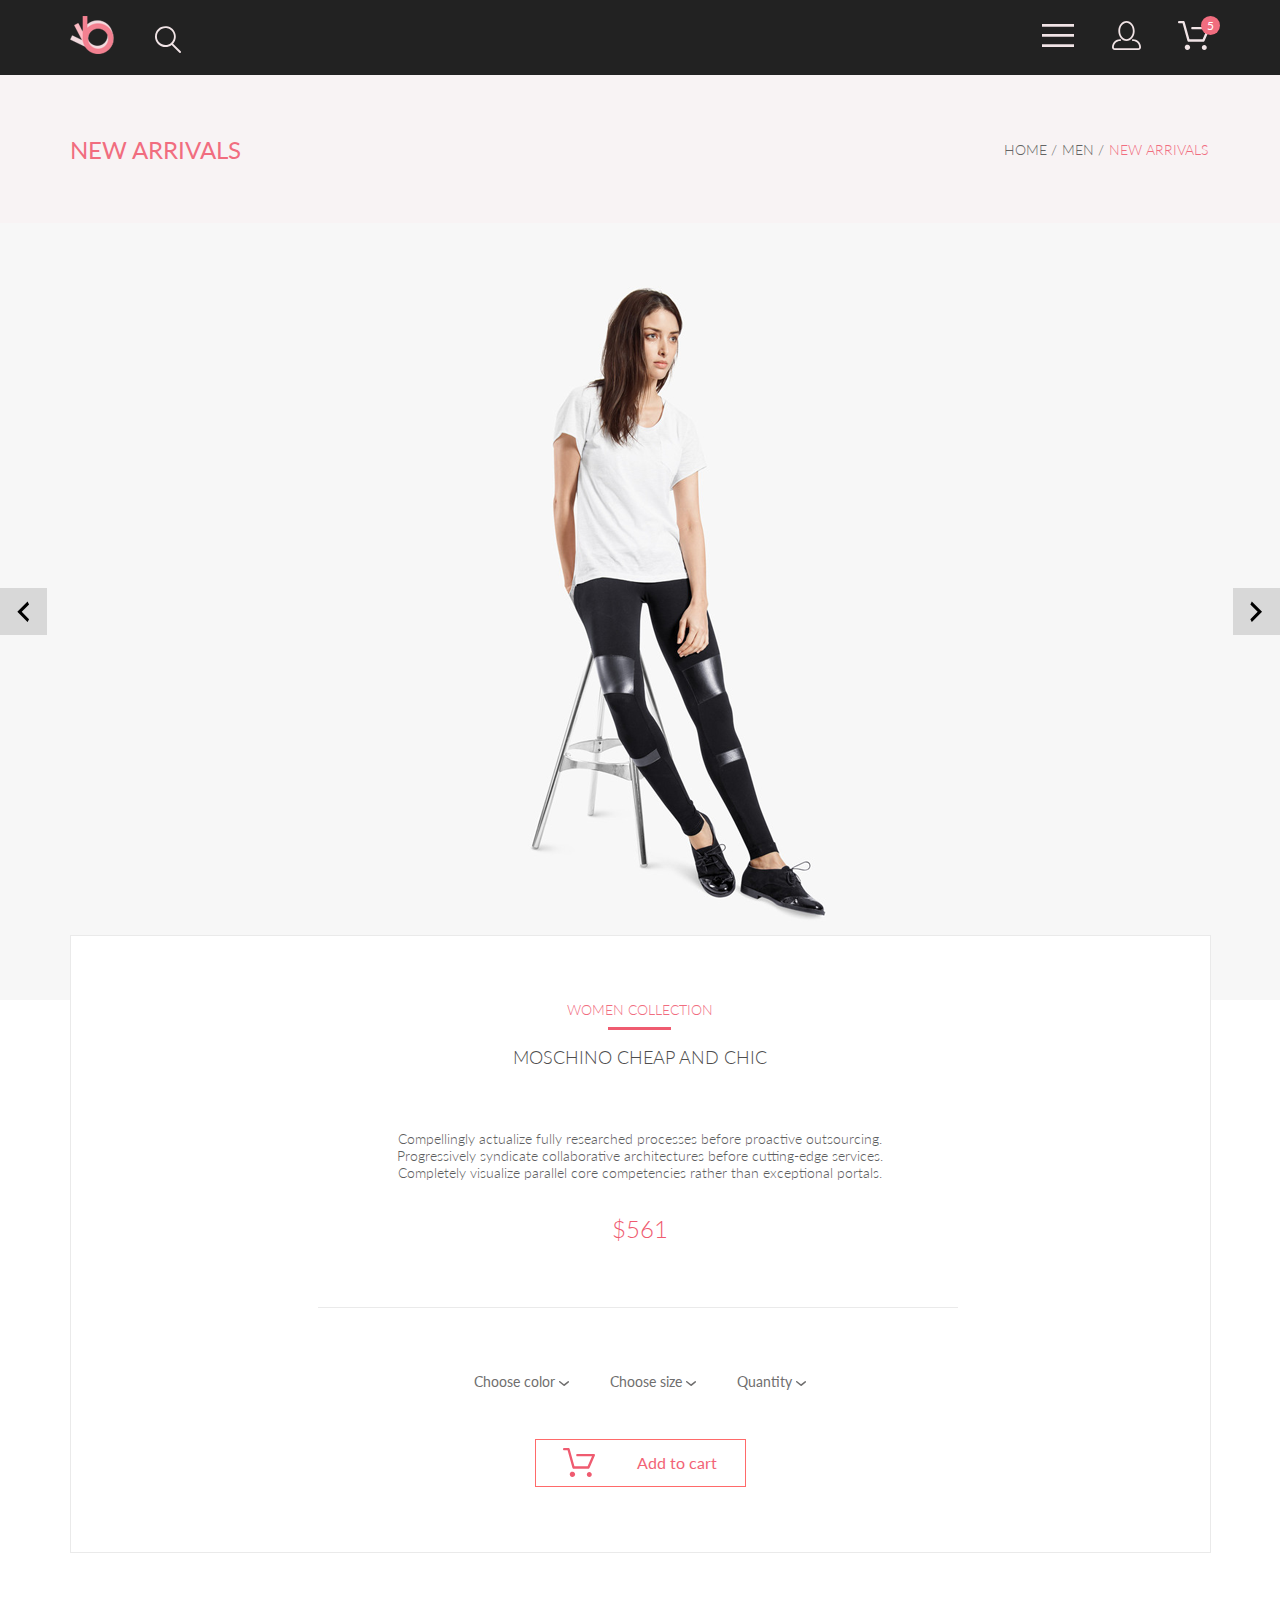
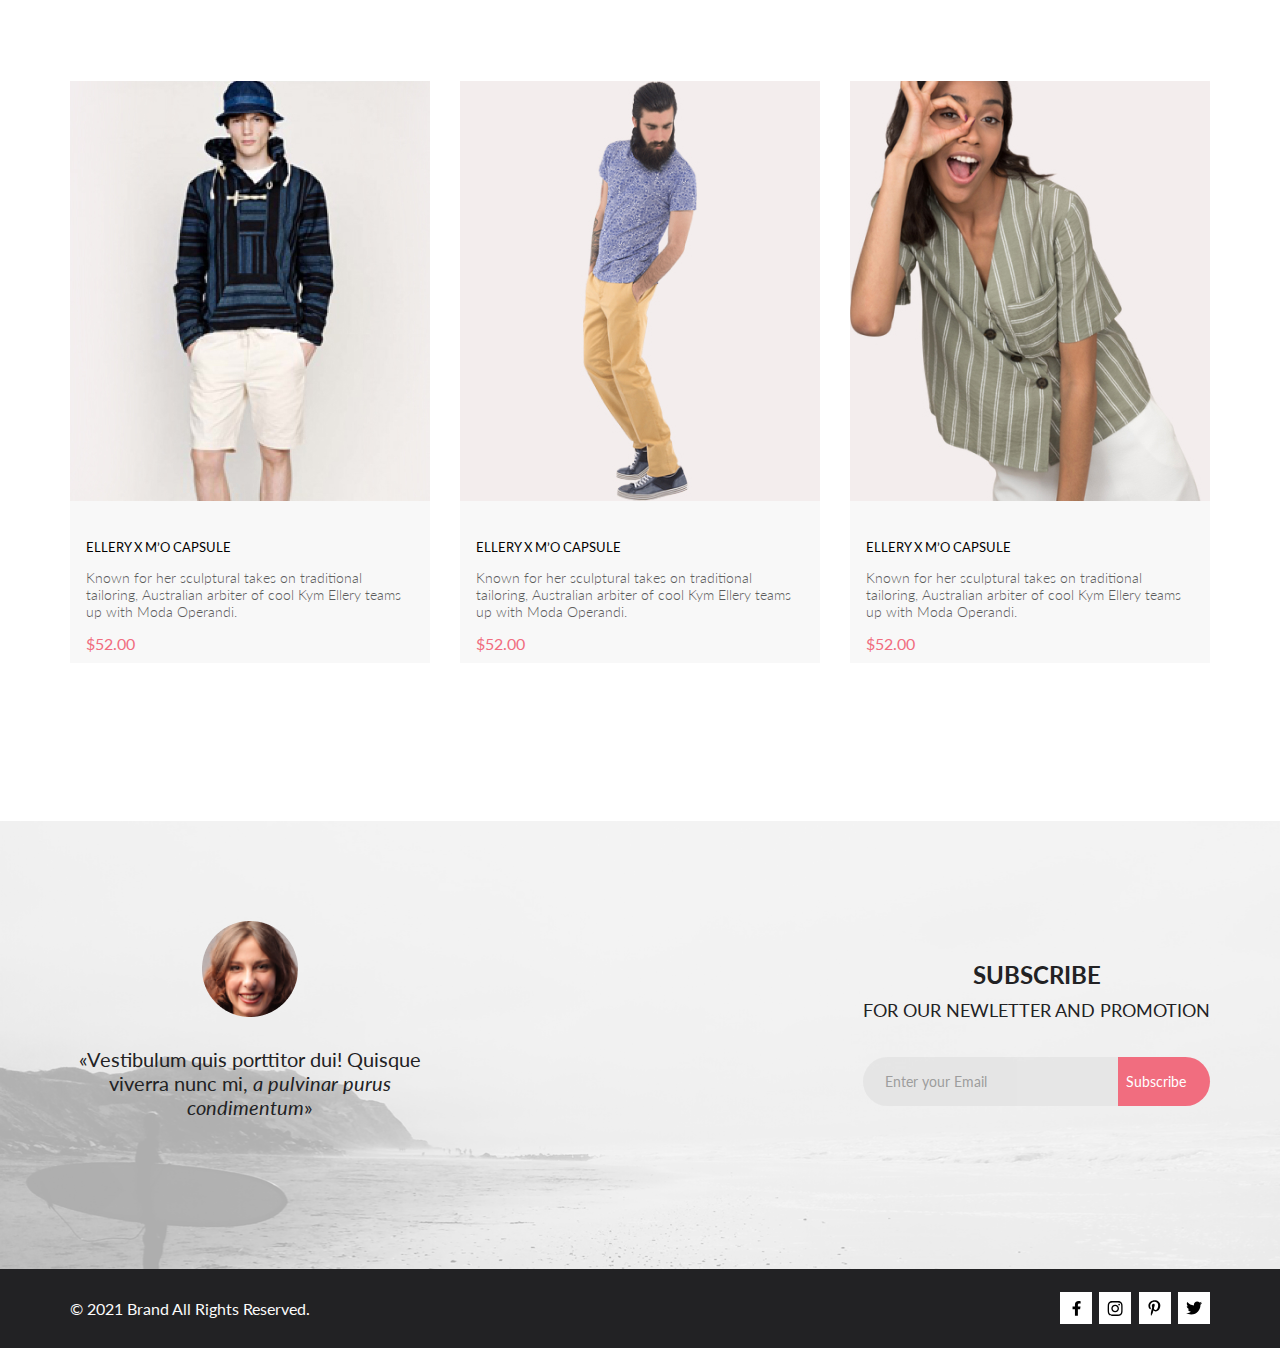
<file: products.html>
<!DOCTYPE html>
<html lang="en">

<head>
    <meta charset="UTF-8">
    <meta http-equiv="X-UA-Compatible" content="IE=edge">
    <meta name="viewport" content="width=device-width, initial-scale=1.0">
    <title>Products</title>
    <link rel="stylesheet" href="style/normalize.css">
    <link
        href="https://fonts.googleapis.com/css2?family=Lato:ital,wght@0,100;0,300;0,400;0,700;0,900;1,100;1,300;1,400;1,700;1,900&display=swap"
        rel="stylesheet">
    <link rel="stylesheet" href="style/style.css">
    <link rel="stylesheet" href="scss/style.css">
</head>

<body>
    <header class="header-page">
        <div class="container">
            <div class="header-page-left">
                <a href="index.html" class="header-page-left-logo">
                    <img src="img/Logo.svg" alt="logo">
                </a>
                <form action=" #" method="post" class="header-page-left-search">
                    <svg width="27" height="28" viewBox="0 0 27 28" xmlns="http://www.w3.org/2000/svg">
                        <path
                            d="M19.0596 17.6259C20.6713 15.8658 21.6282 13.6048 21.7698 11.2225C21.9113 8.84018 21.2288 6.48173 19.8369 4.54318C18.445 2.60463 16.4285 1.20404 14.126 0.576619C11.8234 -0.0508009 9.3751 0.13316 7.19217 1.09761C5.00923 2.06205 3.22462 3.74825 2.13804 5.87302C1.05145 7.9978 0.729054 10.4318 1.225 12.7661C1.72094 15.1005 3.00501 17.1932 4.86158 18.6927C6.71815 20.1922 9.03413 21.0072 11.4206 21.0009C13.673 21.004 15.8645 20.27 17.6606 18.9109L25.4086 26.7179C25.4941 26.807 25.5965 26.8781 25.7099 26.927C25.8232 26.9759 25.9452 27.0017 26.0686 27.0029C26.1923 27.0033 26.3148 26.9782 26.4283 26.9292C26.5419 26.8801 26.6441 26.8082 26.7286 26.7179C26.9025 26.537 26.9997 26.2958 26.9997 26.0449C26.9997 25.794 26.9025 25.5528 26.7286 25.3719L19.0596 17.6259ZM2.88662 10.5009C2.89946 8.81563 3.41094 7.17187 4.35659 5.77685C5.30224 4.38183 6.63972 3.29801 8.20044 2.662C9.76115 2.02599 11.4752 1.86627 13.1266 2.20298C14.7779 2.53969 16.2926 3.35775 17.4797 4.55404C18.6668 5.75033 19.4732 7.27129 19.7972 8.92519C20.1212 10.5791 19.9483 12.2919 19.3002 13.8476C18.6522 15.4034 17.5581 16.7325 16.1559 17.6674C14.7536 18.6023 13.1059 19.1011 11.4206 19.1009C9.14916 19.0901 6.97482 18.1784 5.37484 16.566C3.77486 14.9537 2.87998 12.7724 2.88662 10.5009V10.5009Z" />
                    </svg>
                </form>
            </div>
            <nav class="header-page-right">
                <button class="header-page-right-menu">
                    <svg width="32" height="23" viewBox="0 0 32 23" xmlns="http://www.w3.org/2000/svg">
                        <path d="M0 23V20.31H32V23H0ZM0 12.76V10.07H32V12.76H0ZM0 2.69V0H32V2.69H0Z" />
                    </svg>
                </button>
                <button class="header-page-right-reg">
                    <svg width="29" height="29" viewBox="0 0 29 29" xmlns="http://www.w3.org/2000/svg">
                        <path
                            d="M14.5 19.937C19 19.937 22.656 15.464 22.656 9.968C22.656 4.472 19 0 14.5 0C13.3631 0.0217413 12.2463 0.303398 11.2351 0.823397C10.2239 1.34339 9.34507 2.08794 8.66602 3C7.12663 4.99573 6.30819 7.45381 6.34399 9.974C6.34399 15.465 10 19.937 14.5 19.937ZM14.5 1.813C18 1.813 20.844 5.472 20.844 9.969C20.844 14.466 17.998 18.125 14.5 18.125C11.002 18.125 8.15603 14.465 8.15503 9.969C8.15403 5.473 11 1.813 14.5 1.813ZM20.844 18.125C20.6036 18.125 20.373 18.2205 20.203 18.3905C20.033 18.5605 19.9375 18.7911 19.9375 19.0315C19.9375 19.2719 20.033 19.5025 20.203 19.6725C20.373 19.8425 20.6036 19.938 20.844 19.938C22.526 19.9399 24.1386 20.6088 25.3279 21.7982C26.5172 22.9875 27.1861 24.6 27.188 26.282C27.1875 26.5221 27.0918 26.7523 26.922 26.9221C26.7522 27.0918 26.5221 27.1875 26.282 27.188H2.71997C2.47985 27.1875 2.24975 27.0918 2.07996 26.9221C1.91016 26.7523 1.81449 26.5221 1.81396 26.282C1.81608 24.6001 2.48517 22.9877 3.67444 21.7985C4.86371 20.6092 6.47608 19.9401 8.15796 19.938C8.39824 19.938 8.62868 19.8425 8.79858 19.6726C8.96849 19.5027 9.06396 19.2723 9.06396 19.032C9.06396 18.7917 8.96849 18.5613 8.79858 18.3914C8.62868 18.2215 8.39824 18.126 8.15796 18.126C5.99541 18.1279 3.92201 18.9875 2.39258 20.5164C0.863144 22.0453 0.00264777 24.1185 0 26.281C0.000794067 27.0019 0.287502 27.693 0.797241 28.2027C1.30698 28.7125 1.99811 28.9992 2.71899 29H26.282C27.0027 28.9989 27.6936 28.7121 28.2031 28.2024C28.7126 27.6927 28.9992 27.0017 29 26.281C28.9974 24.1187 28.1372 22.0457 26.6083 20.5168C25.0793 18.9878 23.0063 18.1276 20.844 18.125Z" />
                    </svg>
                </button>
                <button class="header-page-right-cart">
                    <svg width="32" height="29" viewBox="0 0 32 29" xmlns="http://www.w3.org/2000/svg">
                        <path
                            d="M26.2009 29C25.5532 28.9738 24.9415 28.6948 24.4972 28.2227C24.0529 27.7506 23.8114 27.1232 23.8245 26.475C23.8376 25.8269 24.1043 25.2097 24.5673 24.7559C25.0303 24.3022 25.6527 24.048 26.301 24.048C26.9493 24.048 27.5717 24.3022 28.0347 24.7559C28.4977 25.2097 28.7644 25.8269 28.7775 26.475C28.7906 27.1232 28.549 27.7506 28.1047 28.2227C27.6604 28.6948 27.0488 28.9738 26.401 29H26.2009ZM6.75293 26.32C6.75293 25.79 6.91011 25.2718 7.20459 24.8311C7.49907 24.3904 7.91764 24.0469 8.40735 23.844C8.89705 23.6412 9.43594 23.5881 9.95581 23.6915C10.4757 23.7949 10.9532 24.0502 11.328 24.425C11.7028 24.7998 11.9581 25.2773 12.0615 25.7972C12.1649 26.317 12.1118 26.8559 11.9089 27.3456C11.7061 27.8353 11.3626 28.2539 10.9219 28.5483C10.4812 28.8428 9.96304 29 9.43298 29C9.08087 29.0003 8.73212 28.9311 8.40674 28.7966C8.08136 28.662 7.78569 28.4646 7.53662 28.2158C7.28755 27.9669 7.09001 27.6713 6.9552 27.3461C6.82039 27.0208 6.75098 26.6721 6.75098 26.32H6.75293ZM10.553 20.686C10.2935 20.6868 10.0409 20.6024 9.83411 20.4457C9.62727 20.2891 9.47758 20.0689 9.40796 19.819L4.57495 2.36401H1.18201C0.868521 2.36401 0.567859 2.23947 0.346191 2.01781C0.124523 1.79614 0 1.49549 0 1.18201C0 0.868519 0.124523 0.567873 0.346191 0.346205C0.567859 0.124537 0.868521 5.81268e-06 1.18201 5.81268e-06H5.46301C5.7225 -0.00080736 5.97504 0.0837201 6.18176 0.240568C6.38848 0.397416 6.53784 0.617884 6.60693 0.868006L11.4399 18.323H24.6179L29.001 8.27501H14.401C14.2428 8.27961 14.0854 8.25242 13.9379 8.19507C13.7904 8.13771 13.6559 8.05134 13.5424 7.94108C13.4288 7.83082 13.3386 7.69891 13.277 7.55315C13.2154 7.40739 13.1836 7.25075 13.1836 7.0925C13.1836 6.93426 13.2154 6.77762 13.277 6.63186C13.3386 6.4861 13.4288 6.35419 13.5424 6.24393C13.6559 6.13367 13.7904 6.0473 13.9379 5.98994C14.0854 5.93259 14.2428 5.90541 14.401 5.91001H30.814C31.0097 5.90996 31.2022 5.95866 31.3744 6.05172C31.5465 6.14478 31.6928 6.27926 31.7999 6.44301C31.9078 6.60729 31.9734 6.79569 31.9908 6.99145C32.0083 7.18721 31.9771 7.38424 31.9 7.565L26.495 19.977C26.4026 20.1876 26.251 20.3668 26.0585 20.4927C25.866 20.6186 25.641 20.6858 25.411 20.686H10.553Z" />
                    </svg>
                    <span>5</span>
                </button>
            </nav>
        </div>
    </header>
    <main>
        <section class="arrivals">
            <div class="container">
                <h2 class="arrivals-title">
                    New arrivals
                </h2>
                <nav class="crumbs">
                    <ol class="crumbs-list">
                        <li class="crumbs-link"><a href="#">Home&nbsp;/ </a></li>
                        <li class="crumbs-link"><a href="#"> Men&nbsp;/ </a></li>
                        <li class="crumbs-link"><a href="#"> New arrivals</a></li>
                    </ol>
                </nav>
            </div>
        </section>
        <section class="ware">
            <div class="ware-carousel">
                <button class="ware-carousel-btn">
                    <svg width="13" height="23" viewBox="0 0 13 23" xmlns="http://www.w3.org/2000/svg">
                        <path
                            d="M12.6998 3.7499L4.9498 11.4999L12.6998 19.2499L11.1498 22.3499L0.299805 11.4999L11.1498 0.649902L12.6998 3.7499Z" />
                    </svg>
                </button>
                <button class="ware-carousel-btn">
                    <svg width="13" height="23" viewBox="0 0 13 23" xmlns="http://www.w3.org/2000/svg">
                        <path
                            d="M0.299805 19.2499L8.0498 11.4999L0.299805 3.7499L1.8498 0.649902L12.6998 11.4999L1.8498 22.3499L0.299805 19.2499Z" />
                    </svg>
                </button>
            </div>
            <section class="ware-info container">
                <h2 class="ware-info-title">Women collection</h2>
                <h3 class="ware-info-subtitle">Moschino cheap and chic</h3>
                <p class="ware-info-article">Compellingly actualize fully researched processes before proactive
                    outsourcing. Progressively
                    syndicate collaborative architectures before cutting-edge services. Completely visualize parallel
                    core competencies rather than exceptional portals. </p>
                <span class="ware-info-price">$561</span>
                <ul class="ware-info-filters">
                    <li class="ware-info-item">
                        <span>Choose color</span>
                        <svg width="11" height="6" viewBox="0 0 11 6" xmlns="http://www.w3.org/2000/svg">
                            <path
                                d="M5.00214 5.00214C4.83521 5.00247 4.67343 4.94433 4.54488 4.83782L0.258102 1.2655C0.112196 1.14422 0.0204417 0.969958 0.00302325 0.781035C-0.0143952 0.592112 0.0439493 0.404007 0.165221 0.258101C0.286493 0.112196 0.460759 0.0204417 0.649682 0.00302327C0.838605 -0.0143952 1.02671 0.043949 1.17262 0.165221L5.00214 3.36602L8.83167 0.279536C8.90475 0.220188 8.98884 0.175869 9.0791 0.149125C9.16937 0.122382 9.26403 0.113741 9.35764 0.1237C9.45126 0.133659 9.54198 0.162021 9.6246 0.207156C9.70722 0.252292 9.7801 0.313311 9.83906 0.386705C9.90449 0.460167 9.95405 0.546351 9.98462 0.639855C10.0152 0.733359 10.0261 0.83217 10.0167 0.930097C10.0073 1.02802 9.97784 1.12296 9.93005 1.20895C9.88227 1.29494 9.81724 1.37013 9.73904 1.42982L5.45225 4.88068C5.32002 4.97036 5.16154 5.01312 5.00214 5.00214V5.00214Z" />
                        </svg>
                    </li>
                    <li class="ware-info-item">
                        <span>Choose size</span>
                        <svg width="11" height="6" viewBox="0 0 11 6" xmlns="http://www.w3.org/2000/svg">
                            <path
                                d="M5.00214 5.00214C4.83521 5.00247 4.67343 4.94433 4.54488 4.83782L0.258102 1.2655C0.112196 1.14422 0.0204417 0.969958 0.00302325 0.781035C-0.0143952 0.592112 0.0439493 0.404007 0.165221 0.258101C0.286493 0.112196 0.460759 0.0204417 0.649682 0.00302327C0.838605 -0.0143952 1.02671 0.043949 1.17262 0.165221L5.00214 3.36602L8.83167 0.279536C8.90475 0.220188 8.98884 0.175869 9.0791 0.149125C9.16937 0.122382 9.26403 0.113741 9.35764 0.1237C9.45126 0.133659 9.54198 0.162021 9.6246 0.207156C9.70722 0.252292 9.7801 0.313311 9.83906 0.386705C9.90449 0.460167 9.95405 0.546351 9.98462 0.639855C10.0152 0.733359 10.0261 0.83217 10.0167 0.930097C10.0073 1.02802 9.97784 1.12296 9.93005 1.20895C9.88227 1.29494 9.81724 1.37013 9.73904 1.42982L5.45225 4.88068C5.32002 4.97036 5.16154 5.01312 5.00214 5.00214V5.00214Z" />
                        </svg>
                    </li>
                    <li class="ware-info-item">
                        <span>Quantity</span>
                        <svg width="11" height="6" viewBox="0 0 11 6" xmlns="http://www.w3.org/2000/svg">
                            <path
                                d="M5.00214 5.00214C4.83521 5.00247 4.67343 4.94433 4.54488 4.83782L0.258102 1.2655C0.112196 1.14422 0.0204417 0.969958 0.00302325 0.781035C-0.0143952 0.592112 0.0439493 0.404007 0.165221 0.258101C0.286493 0.112196 0.460759 0.0204417 0.649682 0.00302327C0.838605 -0.0143952 1.02671 0.043949 1.17262 0.165221L5.00214 3.36602L8.83167 0.279536C8.90475 0.220188 8.98884 0.175869 9.0791 0.149125C9.16937 0.122382 9.26403 0.113741 9.35764 0.1237C9.45126 0.133659 9.54198 0.162021 9.6246 0.207156C9.70722 0.252292 9.7801 0.313311 9.83906 0.386705C9.90449 0.460167 9.95405 0.546351 9.98462 0.639855C10.0152 0.733359 10.0261 0.83217 10.0167 0.930097C10.0073 1.02802 9.97784 1.12296 9.93005 1.20895C9.88227 1.29494 9.81724 1.37013 9.73904 1.42982L5.45225 4.88068C5.32002 4.97036 5.16154 5.01312 5.00214 5.00214V5.00214Z" />
                        </svg>
                    </li>
                </ul>
                <button class="ware-info-btn">
                    <svg width="32" height="29" viewBox="0 0 32 29" xmlns="http://www.w3.org/2000/svg">
                        <path
                            d="M26.2009 29C25.5532 28.9738 24.9415 28.6948 24.4972 28.2227C24.0529 27.7506 23.8114 27.1232 23.8245 26.475C23.8376 25.8269 24.1043 25.2097 24.5673 24.7559C25.0303 24.3022 25.6527 24.048 26.301 24.048C26.9493 24.048 27.5717 24.3022 28.0347 24.7559C28.4977 25.2097 28.7644 25.8269 28.7775 26.475C28.7906 27.1232 28.549 27.7506 28.1047 28.2227C27.6604 28.6948 27.0488 28.9738 26.401 29H26.2009ZM6.75293 26.32C6.75293 25.79 6.91011 25.2718 7.20459 24.8311C7.49907 24.3904 7.91764 24.0469 8.40735 23.844C8.89705 23.6412 9.43594 23.5881 9.95581 23.6915C10.4757 23.7949 10.9532 24.0502 11.328 24.425C11.7028 24.7998 11.9581 25.2773 12.0615 25.7972C12.1649 26.317 12.1118 26.8559 11.9089 27.3456C11.7061 27.8353 11.3626 28.2539 10.9219 28.5483C10.4812 28.8428 9.96304 29 9.43298 29C9.08087 29.0003 8.73212 28.9311 8.40674 28.7966C8.08136 28.662 7.78569 28.4646 7.53662 28.2158C7.28755 27.9669 7.09001 27.6713 6.9552 27.3461C6.82039 27.0208 6.75098 26.6721 6.75098 26.32H6.75293ZM10.553 20.686C10.2935 20.6868 10.0409 20.6024 9.83411 20.4457C9.62727 20.2891 9.47758 20.0689 9.40796 19.819L4.57495 2.36401H1.18201C0.868521 2.36401 0.567859 2.23947 0.346191 2.01781C0.124523 1.79614 0 1.49549 0 1.18201C0 0.868519 0.124523 0.567873 0.346191 0.346205C0.567859 0.124537 0.868521 5.81268e-06 1.18201 5.81268e-06H5.46301C5.7225 -0.00080736 5.97504 0.0837201 6.18176 0.240568C6.38848 0.397416 6.53784 0.617884 6.60693 0.868006L11.4399 18.323H24.6179L29.001 8.27501H14.401C14.2428 8.27961 14.0854 8.25242 13.9379 8.19507C13.7904 8.13771 13.6559 8.05134 13.5424 7.94108C13.4288 7.83082 13.3386 7.69891 13.277 7.55315C13.2154 7.40739 13.1836 7.25075 13.1836 7.0925C13.1836 6.93426 13.2154 6.77762 13.277 6.63186C13.3386 6.4861 13.4288 6.35419 13.5424 6.24393C13.6559 6.13367 13.7904 6.0473 13.9379 5.98994C14.0854 5.93259 14.2428 5.90541 14.401 5.91001H30.814C31.0097 5.90996 31.2022 5.95866 31.3744 6.05172C31.5465 6.14478 31.6928 6.27926 31.7999 6.44301C31.9078 6.60729 31.9734 6.79569 31.9908 6.99145C32.0083 7.18721 31.9771 7.38424 31.9 7.565L26.495 19.977C26.4026 20.1876 26.251 20.3668 26.0585 20.4927C25.866 20.6186 25.641 20.6858 25.411 20.686H10.553Z" />
                    </svg>
                    <span>Add to&nbsp;cart</span>
                </button>
            </section>
        </section>
        <section class="ware-cards container">
            <ol class="list">
                <li>
                    <article class="products-card">
                        <a href="#">
                            <img class="products-card-img" src="img/product/breeches.jpg" alt="product-card"
                                height="420">
                            <div class="products-card-text">
                                <h3 class="products-card-title">Ellery x&nbsp;m&rsquo;o capsule</h3>
                                <p class="products-card-txt">Known for her sculptural takes on&nbsp;traditional
                                    tailoring,
                                    Australian
                                    arbiter of&nbsp;cool Kym
                                    Ellery teams up&nbsp;with Moda Operandi.</p>
                                <span class="products-card-price">$52.00</span>
                            </div>
                        </a>
                        <button class="products-card-btn">
                            <svg width="32" height="29" viewBox="0 0 32 29" xmlns="http://www.w3.org/2000/svg">
                                <path
                                    d="M26.2009 29C25.5532 28.9738 24.9415 28.6948 24.4972 28.2227C24.0529 27.7506 23.8114 27.1232 23.8245 26.475C23.8376 25.8269 24.1043 25.2097 24.5673 24.7559C25.0303 24.3022 25.6527 24.048 26.301 24.048C26.9493 24.048 27.5717 24.3022 28.0347 24.7559C28.4977 25.2097 28.7644 25.8269 28.7775 26.475C28.7906 27.1232 28.549 27.7506 28.1047 28.2227C27.6604 28.6948 27.0488 28.9738 26.401 29H26.2009ZM6.75293 26.32C6.75293 25.79 6.91011 25.2718 7.20459 24.8311C7.49907 24.3904 7.91764 24.0469 8.40735 23.844C8.89705 23.6412 9.43594 23.5881 9.95581 23.6915C10.4757 23.7949 10.9532 24.0502 11.328 24.425C11.7028 24.7998 11.9581 25.2773 12.0615 25.7972C12.1649 26.317 12.1118 26.8559 11.9089 27.3456C11.7061 27.8353 11.3626 28.2539 10.9219 28.5483C10.4812 28.8428 9.96304 29 9.43298 29C9.08087 29.0003 8.73212 28.9311 8.40674 28.7966C8.08136 28.662 7.78569 28.4646 7.53662 28.2158C7.28755 27.9669 7.09001 27.6713 6.9552 27.3461C6.82039 27.0208 6.75098 26.6721 6.75098 26.32H6.75293ZM10.553 20.686C10.2935 20.6868 10.0409 20.6024 9.83411 20.4457C9.62727 20.2891 9.47758 20.0689 9.40796 19.819L4.57495 2.36401H1.18201C0.868521 2.36401 0.567859 2.23947 0.346191 2.01781C0.124523 1.79614 0 1.49549 0 1.18201C0 0.868519 0.124523 0.567873 0.346191 0.346205C0.567859 0.124537 0.868521 5.81268e-06 1.18201 5.81268e-06H5.46301C5.7225 -0.00080736 5.97504 0.0837201 6.18176 0.240568C6.38848 0.397416 6.53784 0.617884 6.60693 0.868006L11.4399 18.323H24.6179L29.001 8.27501H14.401C14.2428 8.27961 14.0854 8.25242 13.9379 8.19507C13.7904 8.13771 13.6559 8.05134 13.5424 7.94108C13.4288 7.83082 13.3386 7.69891 13.277 7.55315C13.2154 7.40739 13.1836 7.25075 13.1836 7.0925C13.1836 6.93426 13.2154 6.77762 13.277 6.63186C13.3386 6.4861 13.4288 6.35419 13.5424 6.24393C13.6559 6.13367 13.7904 6.0473 13.9379 5.98994C14.0854 5.93259 14.2428 5.90541 14.401 5.91001H30.814C31.0097 5.90996 31.2022 5.95866 31.3744 6.05172C31.5465 6.14478 31.6928 6.27926 31.7999 6.44301C31.9078 6.60729 31.9734 6.79569 31.9908 6.99145C32.0083 7.18721 31.9771 7.38424 31.9 7.565L26.495 19.977C26.4026 20.1876 26.251 20.3668 26.0585 20.4927C25.866 20.6186 25.641 20.6858 25.411 20.686H10.553Z" />
                            </svg>
                            <span>Add to&nbsp;Cart</span>
                        </button>
                    </article>
                </li>
                <li class="second-hiden-card">
                    <article class="products-card">
                        <a href="#">
                            <img class="products-card-img" src="img/product/trousers.jpg" alt="product-card"
                                height="420">
                            <div class="products-card-text">
                                <h3 class="products-card-title">Ellery x&nbsp;m&rsquo;o capsule</h3>
                                <p class="products-card-txt">Known for her sculptural takes on&nbsp;traditional
                                    tailoring,
                                    Australian
                                    arbiter of&nbsp;cool Kym
                                    Ellery teams up&nbsp;with Moda Operandi.</p>
                                <span class="products-card-price">$52.00</span>
                            </div>
                        </a>
                        <button class="products-card-btn">
                            <svg width="32" height="29" viewBox="0 0 32 29" xmlns="http://www.w3.org/2000/svg">
                                <path
                                    d="M26.2009 29C25.5532 28.9738 24.9415 28.6948 24.4972 28.2227C24.0529 27.7506 23.8114 27.1232 23.8245 26.475C23.8376 25.8269 24.1043 25.2097 24.5673 24.7559C25.0303 24.3022 25.6527 24.048 26.301 24.048C26.9493 24.048 27.5717 24.3022 28.0347 24.7559C28.4977 25.2097 28.7644 25.8269 28.7775 26.475C28.7906 27.1232 28.549 27.7506 28.1047 28.2227C27.6604 28.6948 27.0488 28.9738 26.401 29H26.2009ZM6.75293 26.32C6.75293 25.79 6.91011 25.2718 7.20459 24.8311C7.49907 24.3904 7.91764 24.0469 8.40735 23.844C8.89705 23.6412 9.43594 23.5881 9.95581 23.6915C10.4757 23.7949 10.9532 24.0502 11.328 24.425C11.7028 24.7998 11.9581 25.2773 12.0615 25.7972C12.1649 26.317 12.1118 26.8559 11.9089 27.3456C11.7061 27.8353 11.3626 28.2539 10.9219 28.5483C10.4812 28.8428 9.96304 29 9.43298 29C9.08087 29.0003 8.73212 28.9311 8.40674 28.7966C8.08136 28.662 7.78569 28.4646 7.53662 28.2158C7.28755 27.9669 7.09001 27.6713 6.9552 27.3461C6.82039 27.0208 6.75098 26.6721 6.75098 26.32H6.75293ZM10.553 20.686C10.2935 20.6868 10.0409 20.6024 9.83411 20.4457C9.62727 20.2891 9.47758 20.0689 9.40796 19.819L4.57495 2.36401H1.18201C0.868521 2.36401 0.567859 2.23947 0.346191 2.01781C0.124523 1.79614 0 1.49549 0 1.18201C0 0.868519 0.124523 0.567873 0.346191 0.346205C0.567859 0.124537 0.868521 5.81268e-06 1.18201 5.81268e-06H5.46301C5.7225 -0.00080736 5.97504 0.0837201 6.18176 0.240568C6.38848 0.397416 6.53784 0.617884 6.60693 0.868006L11.4399 18.323H24.6179L29.001 8.27501H14.401C14.2428 8.27961 14.0854 8.25242 13.9379 8.19507C13.7904 8.13771 13.6559 8.05134 13.5424 7.94108C13.4288 7.83082 13.3386 7.69891 13.277 7.55315C13.2154 7.40739 13.1836 7.25075 13.1836 7.0925C13.1836 6.93426 13.2154 6.77762 13.277 6.63186C13.3386 6.4861 13.4288 6.35419 13.5424 6.24393C13.6559 6.13367 13.7904 6.0473 13.9379 5.98994C14.0854 5.93259 14.2428 5.90541 14.401 5.91001H30.814C31.0097 5.90996 31.2022 5.95866 31.3744 6.05172C31.5465 6.14478 31.6928 6.27926 31.7999 6.44301C31.9078 6.60729 31.9734 6.79569 31.9908 6.99145C32.0083 7.18721 31.9771 7.38424 31.9 7.565L26.495 19.977C26.4026 20.1876 26.251 20.3668 26.0585 20.4927C25.866 20.6186 25.641 20.6858 25.411 20.686H10.553Z" />
                            </svg>
                            <span>Add to&nbsp;Cart</span>
                        </button>
                    </article>
                </li>
                <li class="first-hiden-card">
                    <article class="products-card">
                        <a href="#">
                            <img class="products-card-img" src="img/product/t-shirts.jpg" alt="product-card"
                                height="420">
                            <div class="products-card-text">
                                <h3 class="products-card-title">Ellery x&nbsp;m&rsquo;o capsule</h3>
                                <p class="products-card-txt">Known for her sculptural takes on&nbsp;traditional
                                    tailoring,
                                    Australian
                                    arbiter of&nbsp;cool Kym
                                    Ellery teams up&nbsp;with Moda Operandi.</p>
                                <span class="products-card-price">$52.00</span>
                            </div>
                        </a>
                        <button class="products-card-btn">
                            <svg width="32" height="29" viewBox="0 0 32 29" xmlns="http://www.w3.org/2000/svg">
                                <path
                                    d="M26.2009 29C25.5532 28.9738 24.9415 28.6948 24.4972 28.2227C24.0529 27.7506 23.8114 27.1232 23.8245 26.475C23.8376 25.8269 24.1043 25.2097 24.5673 24.7559C25.0303 24.3022 25.6527 24.048 26.301 24.048C26.9493 24.048 27.5717 24.3022 28.0347 24.7559C28.4977 25.2097 28.7644 25.8269 28.7775 26.475C28.7906 27.1232 28.549 27.7506 28.1047 28.2227C27.6604 28.6948 27.0488 28.9738 26.401 29H26.2009ZM6.75293 26.32C6.75293 25.79 6.91011 25.2718 7.20459 24.8311C7.49907 24.3904 7.91764 24.0469 8.40735 23.844C8.89705 23.6412 9.43594 23.5881 9.95581 23.6915C10.4757 23.7949 10.9532 24.0502 11.328 24.425C11.7028 24.7998 11.9581 25.2773 12.0615 25.7972C12.1649 26.317 12.1118 26.8559 11.9089 27.3456C11.7061 27.8353 11.3626 28.2539 10.9219 28.5483C10.4812 28.8428 9.96304 29 9.43298 29C9.08087 29.0003 8.73212 28.9311 8.40674 28.7966C8.08136 28.662 7.78569 28.4646 7.53662 28.2158C7.28755 27.9669 7.09001 27.6713 6.9552 27.3461C6.82039 27.0208 6.75098 26.6721 6.75098 26.32H6.75293ZM10.553 20.686C10.2935 20.6868 10.0409 20.6024 9.83411 20.4457C9.62727 20.2891 9.47758 20.0689 9.40796 19.819L4.57495 2.36401H1.18201C0.868521 2.36401 0.567859 2.23947 0.346191 2.01781C0.124523 1.79614 0 1.49549 0 1.18201C0 0.868519 0.124523 0.567873 0.346191 0.346205C0.567859 0.124537 0.868521 5.81268e-06 1.18201 5.81268e-06H5.46301C5.7225 -0.00080736 5.97504 0.0837201 6.18176 0.240568C6.38848 0.397416 6.53784 0.617884 6.60693 0.868006L11.4399 18.323H24.6179L29.001 8.27501H14.401C14.2428 8.27961 14.0854 8.25242 13.9379 8.19507C13.7904 8.13771 13.6559 8.05134 13.5424 7.94108C13.4288 7.83082 13.3386 7.69891 13.277 7.55315C13.2154 7.40739 13.1836 7.25075 13.1836 7.0925C13.1836 6.93426 13.2154 6.77762 13.277 6.63186C13.3386 6.4861 13.4288 6.35419 13.5424 6.24393C13.6559 6.13367 13.7904 6.0473 13.9379 5.98994C14.0854 5.93259 14.2428 5.90541 14.401 5.91001H30.814C31.0097 5.90996 31.2022 5.95866 31.3744 6.05172C31.5465 6.14478 31.6928 6.27926 31.7999 6.44301C31.9078 6.60729 31.9734 6.79569 31.9908 6.99145C32.0083 7.18721 31.9771 7.38424 31.9 7.565L26.495 19.977C26.4026 20.1876 26.251 20.3668 26.0585 20.4927C25.866 20.6186 25.641 20.6858 25.411 20.686H10.553Z" />
                            </svg>
                            <span>Add to&nbsp;Cart</span>
                        </button>
                    </article>
                </li>
            </ol>
        </section>
    </main>
    <footer class="footer-page">
        <section class="footer-subscribe">
            <div class="container">
                <div class="subscribe-info">
                    <p>&laquo;Vestibulum quis porttitor dui! Quisque viverra nunc&nbsp;mi, <span>a&nbsp;pulvinar purus
                            condimentum</span>&raquo;</p>
                </div>
                <div class="subscribe-form">
                    <span>Subscribe</span>
                    <p class="subscribe-form-txt">for our newletter and promotion</p>
                    <form action="#" class="subscribe">
                        <input type="text" placeholder="Enter your Email" class="subscribe-input">
                        <button class="subscribe-btn">Subscribe</button>
                    </form>
                </div>
            </div>
        </section>
        <section class="footer-bottom">
            <div class="container">
                <p>&copy;&nbsp;2021 Brand All Rights Reserved.</p>
                <aside class="networks">
                    <ul class="networks-list">
                        <li>
                            <a href="#" class="networks-link facebook">
                                <svg width="9" height="15" viewBox="0 0 9 15" xmlns="http://www.w3.org/2000/svg">
                                    <path
                                        d="M8.08836 8.28L8.50686 5.61602H5.89022V3.88729C5.89022 3.15847 6.25574 2.44806 7.42765 2.44806H8.61722V0.179975C8.61722 0.179975 7.53772 0 6.50561 0C4.35073 0 2.9422 1.27593 2.9422 3.5857V5.61602H0.546875V8.28H2.9422V14.72H5.89022V8.28H8.08836Z" />
                                </svg>
                            </a>
                        </li>
                        <li>
                            <a href="#" class="networks-link instagram">
                                <svg width="16" height="15" viewBox="0 0 16 15" xmlns="http://www.w3.org/2000/svg">
                                    <path
                                        d="M8.13897 3.68159C6.02383 3.68159 4.31774 5.38491 4.31774 7.49663C4.31774 9.60835 6.02383 11.3117 8.13897 11.3117C10.2541 11.3117 11.9602 9.60835 11.9602 7.49663C11.9602 5.38491 10.2541 3.68159 8.13897 3.68159ZM8.13897 9.9769C6.77211 9.9769 5.65467 8.8646 5.65467 7.49663C5.65467 6.12866 6.76878 5.01636 8.13897 5.01636C9.50915 5.01636 10.6233 6.12866 10.6233 7.49663C10.6233 8.8646 9.50583 9.9769 8.13897 9.9769ZM13.0078 3.52554C13.0078 4.02026 12.6087 4.41538 12.1165 4.41538C11.621 4.41538 11.2252 4.01694 11.2252 3.52554C11.2252 3.03413 11.6243 2.63569 12.1165 2.63569C12.6087 2.63569 13.0078 3.03413 13.0078 3.52554ZM15.5386 4.42866C15.4821 3.23667 15.2094 2.18081 14.3347 1.31089C13.4634 0.440967 12.4058 0.168701 11.2119 0.108936C9.9814 0.039209 6.29321 0.039209 5.0627 0.108936C3.8721 0.165381 2.81453 0.437646 1.93987 1.30757C1.06522 2.17749 0.795836 3.23335 0.735973 4.42534C0.666134 5.65386 0.666134 9.33608 0.735973 10.5646C0.79251 11.7566 1.06522 12.8124 1.93987 13.6824C2.81453 14.5523 3.86878 14.8246 5.0627 14.8843C6.29321 14.9541 9.9814 14.9541 11.2119 14.8843C12.4058 14.8279 13.4634 14.5556 14.3347 13.6824C15.2061 12.8124 15.4788 11.7566 15.5386 10.5646C15.6085 9.33608 15.6085 5.65718 15.5386 4.42866ZM13.949 11.8828C13.6895 12.5335 13.1874 13.0349 12.5322 13.2972C11.5511 13.6857 9.22314 13.596 8.13897 13.596C7.05479 13.596 4.72348 13.6824 3.74573 13.2972C3.09389 13.0382 2.59171 12.5369 2.32898 11.8828C1.93987 10.9033 2.02967 8.57905 2.02967 7.49663C2.02967 6.41421 1.9432 4.08667 2.32898 3.1105C2.58838 2.45972 3.09056 1.95835 3.74573 1.69604C4.7268 1.30757 7.05479 1.39722 8.13897 1.39722C9.22314 1.39722 11.5545 1.31089 12.5322 1.69604C13.184 1.95503 13.6862 2.4564 13.949 3.1105C14.3381 4.08999 14.2483 6.41421 14.2483 7.49663C14.2483 8.57905 14.3381 10.9066 13.949 11.8828Z" />
                                </svg>
                            </a>
                        </li>
                        <li>
                            <a href="#" class="networks-link pinterest">
                                <svg width="13" height="16" viewBox="0 0 13 16" xmlns="http://www.w3.org/2000/svg">
                                    <path
                                        d="M6.74032 0.203125C3.55564 0.203125 0.408203 2.34063 0.408203 5.8C0.408203 8 1.63738 9.25 2.38233 9.25C2.68963 9.25 2.86655 8.3875 2.86655 8.14375C2.86655 7.85313 2.13091 7.23438 2.13091 6.025C2.13091 3.5125 4.03055 1.73125 6.4889 1.73125C8.60271 1.73125 10.1671 2.94062 10.1671 5.1625C10.1671 6.82187 9.50597 9.93437 7.36422 9.93437C6.59133 9.93437 5.93018 9.37187 5.93018 8.56563C5.93018 7.38438 6.74963 6.24062 6.74963 5.02187C6.74963 2.95312 3.835 3.32812 3.835 5.82812C3.835 6.35313 3.90018 6.93437 4.13298 7.4125C3.70463 9.26875 2.82931 12.0344 2.82931 13.9469C2.82931 14.5375 2.91311 15.1188 2.96899 15.7094C3.07452 15.8281 3.02175 15.8156 3.18316 15.7563C4.74757 13.6 4.69169 13.1781 5.3994 10.3562C5.78119 11.0875 6.76826 11.4812 7.55046 11.4812C10.8469 11.4812 12.3275 8.24688 12.3275 5.33125C12.3275 2.22813 9.66427 0.203125 6.74032 0.203125Z" />
                                </svg>
                            </a>
                        </li>
                        <li>
                            <a href="#" class="networks-link twitter">
                                <svg width="17" height="14" viewBox="0 0 17 14" xmlns="http://www.w3.org/2000/svg">
                                    <path
                                        d="M14.417 3.74052C14.427 3.88264 14.427 4.0248 14.427 4.16692C14.427 8.50192 11.1498 13.4969 5.15986 13.4969C3.31448 13.4969 1.60022 12.9588 0.158203 12.0248C0.420396 12.0552 0.67247 12.0654 0.944752 12.0654C2.46741 12.0654 3.8691 11.5476 4.98843 10.6644C3.5565 10.6339 2.3565 9.68977 1.94305 8.39027C2.14475 8.4207 2.34642 8.44102 2.5582 8.44102C2.85063 8.44102 3.14308 8.40039 3.41533 8.32936C1.92291 8.02477 0.803551 6.70498 0.803551 5.11108V5.07048C1.23715 5.31414 1.74139 5.46642 2.2758 5.4867C1.39849 4.89786 0.823727 3.8928 0.823727 2.75573C0.823727 2.14661 0.985041 1.58823 1.26741 1.10092C2.87077 3.09077 5.28086 4.39023 7.98334 4.53239C7.93293 4.28873 7.90266 4.03495 7.90266 3.78114C7.90266 1.97402 9.35477 0.501953 11.1598 0.501953C12.0976 0.501953 12.9446 0.897891 13.5396 1.53748C14.2757 1.39536 14.9816 1.12123 15.6068 0.745609C15.3648 1.50705 14.8505 2.14664 14.1749 2.5527C14.8304 2.48167 15.4657 2.29889 16.0505 2.04511C15.6069 2.69483 15.0522 3.27348 14.417 3.74052Z" />
                                </svg>
                            </a>
                        </li>
                    </ul>
                </aside>
            </div>
        </section>
    </footer>
</body>

</html>
</file>
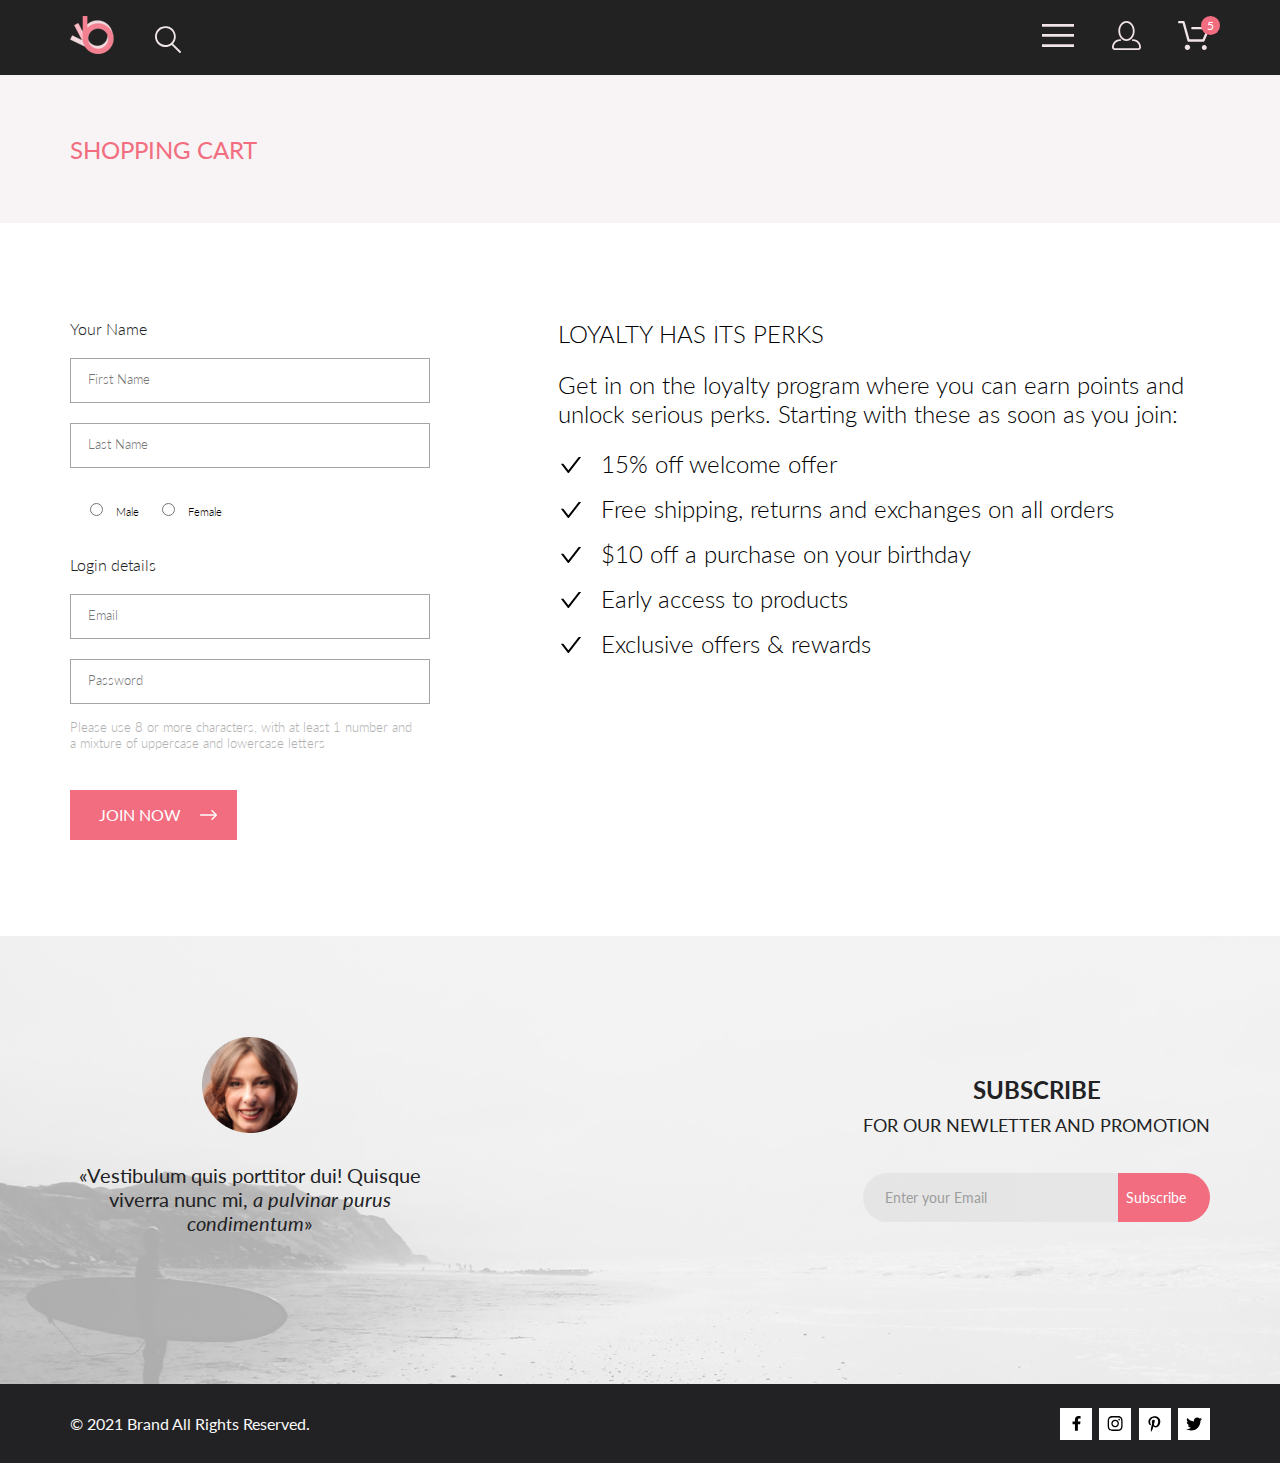
<file: registration.html>
<!DOCTYPE html>
<html lang="en">

<head>
    <meta charset="UTF-8">
    <meta http-equiv="X-UA-Compatible" content="IE=edge">
    <meta name="viewport" content="width=device-width, initial-scale=1.0">
    <title>Registration</title>
    <link rel="stylesheet" href="style/normalize.css">
    <link
        href="https://fonts.googleapis.com/css2?family=Lato:ital,wght@0,100;0,300;0,400;0,700;0,900;1,100;1,300;1,400;1,700;1,900&display=swap"
        rel="stylesheet">
    <link rel="stylesheet" href="style/style.css">
    <link rel="stylesheet" href="scss/style.css">
</head>

<body>
    <header class="header-page">
        <div class="container">
            <div class="header-page-left">
                <a href="index.html" class="header-page-left-logo">
                    <img src="img/Logo.svg" alt="logo">
                </a>
                <form action=" #" method="post" class="header-page-left-search">
                    <svg width="27" height="28" viewBox="0 0 27 28" xmlns="http://www.w3.org/2000/svg">
                        <path
                            d="M19.0596 17.6259C20.6713 15.8658 21.6282 13.6048 21.7698 11.2225C21.9113 8.84018 21.2288 6.48173 19.8369 4.54318C18.445 2.60463 16.4285 1.20404 14.126 0.576619C11.8234 -0.0508009 9.3751 0.13316 7.19217 1.09761C5.00923 2.06205 3.22462 3.74825 2.13804 5.87302C1.05145 7.9978 0.729054 10.4318 1.225 12.7661C1.72094 15.1005 3.00501 17.1932 4.86158 18.6927C6.71815 20.1922 9.03413 21.0072 11.4206 21.0009C13.673 21.004 15.8645 20.27 17.6606 18.9109L25.4086 26.7179C25.4941 26.807 25.5965 26.8781 25.7099 26.927C25.8232 26.9759 25.9452 27.0017 26.0686 27.0029C26.1923 27.0033 26.3148 26.9782 26.4283 26.9292C26.5419 26.8801 26.6441 26.8082 26.7286 26.7179C26.9025 26.537 26.9997 26.2958 26.9997 26.0449C26.9997 25.794 26.9025 25.5528 26.7286 25.3719L19.0596 17.6259ZM2.88662 10.5009C2.89946 8.81563 3.41094 7.17187 4.35659 5.77685C5.30224 4.38183 6.63972 3.29801 8.20044 2.662C9.76115 2.02599 11.4752 1.86627 13.1266 2.20298C14.7779 2.53969 16.2926 3.35775 17.4797 4.55404C18.6668 5.75033 19.4732 7.27129 19.7972 8.92519C20.1212 10.5791 19.9483 12.2919 19.3002 13.8476C18.6522 15.4034 17.5581 16.7325 16.1559 17.6674C14.7536 18.6023 13.1059 19.1011 11.4206 19.1009C9.14916 19.0901 6.97482 18.1784 5.37484 16.566C3.77486 14.9537 2.87998 12.7724 2.88662 10.5009V10.5009Z" />
                    </svg>
                </form>
            </div>
            <nav class="header-page-right">
                <button class="header-page-right-menu">
                    <svg width="32" height="23" viewBox="0 0 32 23" xmlns="http://www.w3.org/2000/svg">
                        <path d="M0 23V20.31H32V23H0ZM0 12.76V10.07H32V12.76H0ZM0 2.69V0H32V2.69H0Z" />
                    </svg>
                </button>
                <button class="header-page-right-reg">
                    <svg width="29" height="29" viewBox="0 0 29 29" xmlns="http://www.w3.org/2000/svg">
                        <path
                            d="M14.5 19.937C19 19.937 22.656 15.464 22.656 9.968C22.656 4.472 19 0 14.5 0C13.3631 0.0217413 12.2463 0.303398 11.2351 0.823397C10.2239 1.34339 9.34507 2.08794 8.66602 3C7.12663 4.99573 6.30819 7.45381 6.34399 9.974C6.34399 15.465 10 19.937 14.5 19.937ZM14.5 1.813C18 1.813 20.844 5.472 20.844 9.969C20.844 14.466 17.998 18.125 14.5 18.125C11.002 18.125 8.15603 14.465 8.15503 9.969C8.15403 5.473 11 1.813 14.5 1.813ZM20.844 18.125C20.6036 18.125 20.373 18.2205 20.203 18.3905C20.033 18.5605 19.9375 18.7911 19.9375 19.0315C19.9375 19.2719 20.033 19.5025 20.203 19.6725C20.373 19.8425 20.6036 19.938 20.844 19.938C22.526 19.9399 24.1386 20.6088 25.3279 21.7982C26.5172 22.9875 27.1861 24.6 27.188 26.282C27.1875 26.5221 27.0918 26.7523 26.922 26.9221C26.7522 27.0918 26.5221 27.1875 26.282 27.188H2.71997C2.47985 27.1875 2.24975 27.0918 2.07996 26.9221C1.91016 26.7523 1.81449 26.5221 1.81396 26.282C1.81608 24.6001 2.48517 22.9877 3.67444 21.7985C4.86371 20.6092 6.47608 19.9401 8.15796 19.938C8.39824 19.938 8.62868 19.8425 8.79858 19.6726C8.96849 19.5027 9.06396 19.2723 9.06396 19.032C9.06396 18.7917 8.96849 18.5613 8.79858 18.3914C8.62868 18.2215 8.39824 18.126 8.15796 18.126C5.99541 18.1279 3.92201 18.9875 2.39258 20.5164C0.863144 22.0453 0.00264777 24.1185 0 26.281C0.000794067 27.0019 0.287502 27.693 0.797241 28.2027C1.30698 28.7125 1.99811 28.9992 2.71899 29H26.282C27.0027 28.9989 27.6936 28.7121 28.2031 28.2024C28.7126 27.6927 28.9992 27.0017 29 26.281C28.9974 24.1187 28.1372 22.0457 26.6083 20.5168C25.0793 18.9878 23.0063 18.1276 20.844 18.125Z" />
                    </svg>
                </button>
                <button class="header-page-right-cart">
                    <svg width="32" height="29" viewBox="0 0 32 29" xmlns="http://www.w3.org/2000/svg">
                        <path
                            d="M26.2009 29C25.5532 28.9738 24.9415 28.6948 24.4972 28.2227C24.0529 27.7506 23.8114 27.1232 23.8245 26.475C23.8376 25.8269 24.1043 25.2097 24.5673 24.7559C25.0303 24.3022 25.6527 24.048 26.301 24.048C26.9493 24.048 27.5717 24.3022 28.0347 24.7559C28.4977 25.2097 28.7644 25.8269 28.7775 26.475C28.7906 27.1232 28.549 27.7506 28.1047 28.2227C27.6604 28.6948 27.0488 28.9738 26.401 29H26.2009ZM6.75293 26.32C6.75293 25.79 6.91011 25.2718 7.20459 24.8311C7.49907 24.3904 7.91764 24.0469 8.40735 23.844C8.89705 23.6412 9.43594 23.5881 9.95581 23.6915C10.4757 23.7949 10.9532 24.0502 11.328 24.425C11.7028 24.7998 11.9581 25.2773 12.0615 25.7972C12.1649 26.317 12.1118 26.8559 11.9089 27.3456C11.7061 27.8353 11.3626 28.2539 10.9219 28.5483C10.4812 28.8428 9.96304 29 9.43298 29C9.08087 29.0003 8.73212 28.9311 8.40674 28.7966C8.08136 28.662 7.78569 28.4646 7.53662 28.2158C7.28755 27.9669 7.09001 27.6713 6.9552 27.3461C6.82039 27.0208 6.75098 26.6721 6.75098 26.32H6.75293ZM10.553 20.686C10.2935 20.6868 10.0409 20.6024 9.83411 20.4457C9.62727 20.2891 9.47758 20.0689 9.40796 19.819L4.57495 2.36401H1.18201C0.868521 2.36401 0.567859 2.23947 0.346191 2.01781C0.124523 1.79614 0 1.49549 0 1.18201C0 0.868519 0.124523 0.567873 0.346191 0.346205C0.567859 0.124537 0.868521 5.81268e-06 1.18201 5.81268e-06H5.46301C5.7225 -0.00080736 5.97504 0.0837201 6.18176 0.240568C6.38848 0.397416 6.53784 0.617884 6.60693 0.868006L11.4399 18.323H24.6179L29.001 8.27501H14.401C14.2428 8.27961 14.0854 8.25242 13.9379 8.19507C13.7904 8.13771 13.6559 8.05134 13.5424 7.94108C13.4288 7.83082 13.3386 7.69891 13.277 7.55315C13.2154 7.40739 13.1836 7.25075 13.1836 7.0925C13.1836 6.93426 13.2154 6.77762 13.277 6.63186C13.3386 6.4861 13.4288 6.35419 13.5424 6.24393C13.6559 6.13367 13.7904 6.0473 13.9379 5.98994C14.0854 5.93259 14.2428 5.90541 14.401 5.91001H30.814C31.0097 5.90996 31.2022 5.95866 31.3744 6.05172C31.5465 6.14478 31.6928 6.27926 31.7999 6.44301C31.9078 6.60729 31.9734 6.79569 31.9908 6.99145C32.0083 7.18721 31.9771 7.38424 31.9 7.565L26.495 19.977C26.4026 20.1876 26.251 20.3668 26.0585 20.4927C25.866 20.6186 25.641 20.6858 25.411 20.686H10.553Z" />
                    </svg>
                    <span>5</span>
                </button>
            </nav>
        </div>
    </header>
    <main>
        <section class="cart-heading">
            <div class="container">
                <h2 class="cart-heading-txt">Shopping cart</h2>
            </div>
        </section>
        <section class="registration container">
            <div class="registration-left">
                <form class="reg-form" action="#" method="post">
                    <fieldset class="reg-form-border">
                        <legend class="reg-form-title">Your Name</legend>
                        <input class="reg-form-item" type="text" placeholder="First Name">
                        <input class="reg-form-item" type="text" placeholder="Last Name">
                    </fieldset>
                    <fieldset class="reg-form-border">
                        <label class="reg-form-gender">
                            <input type="radio" name="gender"> Male
                        </label>
                        <label class="reg-form-gender">
                            <input type="radio" name="gender"> Female
                        </label>
                        <label class="reg-form-gender">
                            <input type="radio" name="gender">Others
                        </label>
                    </fieldset>
                    <fieldset class="reg-form-border">
                        <legend class="reg-form-title">Login details</legend>
                        <input class="reg-form-item" type="email" placeholder="Email">
                        <input class="reg-form-item" id="reg-password" type="password" placeholder="Password">
                        <label for="reg-password" class="reg-form-txt">
                            Please use 8&nbsp;or more characters, with at&nbsp;least 1&nbsp;number and a&nbsp;mixture
                            of&nbsp;uppercase and lowercase letters
                        </label>
                    </fieldset>
                    <div class="reg-form-button">
                        <input class="reg-form-btn" type="submit" value="Join now">
                        <svg class="reg-form-button-arrow" width="17" height="10" viewBox="0 0 17 10"
                            xmlns="http://www.w3.org/2000/svg">
                            <path fill-rule="evenodd" clip-rule="evenodd"
                                d="M11.54 0.208095C11.6058 0.142131 11.684 0.0897967 11.77 0.0540883C11.8561 0.01838 11.9483 0 12.0415 0C12.1347 0 12.2269 0.01838 12.313 0.0540883C12.399 0.0897967 12.4772 0.142131 12.543 0.208095L16.7929 4.458C16.8589 4.5238 16.9112 4.60196 16.9469 4.68802C16.9826 4.77407 17.001 4.86632 17.001 4.95949C17.001 5.05266 16.9826 5.14491 16.9469 5.23097C16.9112 5.31702 16.8589 5.39518 16.7929 5.46098L12.543 9.71089C12.41 9.84389 12.2296 9.91861 12.0415 9.91861C11.8534 9.91861 11.673 9.84389 11.54 9.71089C11.407 9.57788 11.3323 9.39749 11.3323 9.2094C11.3323 9.0213 11.407 8.84091 11.54 8.70791L15.2898 4.95949L11.54 1.21107C11.474 1.14528 11.4217 1.06711 11.386 0.981059C11.3503 0.895005 11.3319 0.802752 11.3319 0.709584C11.3319 0.616415 11.3503 0.524162 11.386 0.438109C11.4217 0.352055 11.474 0.273891 11.54 0.208095Z" />
                            <path fill-rule="evenodd" clip-rule="evenodd"
                                d="M0 4.95948C0 4.77162 0.0746263 4.59146 0.207462 4.45862C0.340297 4.32579 0.52046 4.25116 0.708318 4.25116H15.583C15.7708 4.25116 15.951 4.32579 16.0838 4.45862C16.2167 4.59146 16.2913 4.77162 16.2913 4.95948C16.2913 5.14734 16.2167 5.3275 16.0838 5.46033C15.951 5.59317 15.7708 5.6678 15.583 5.6678H0.708318C0.52046 5.6678 0.340297 5.59317 0.207462 5.46033C0.0746263 5.3275 0 5.14734 0 4.95948Z" />
                        </svg>
                    </div>
                </form>
            </div>
            <div class="reg-right">
                <h3 class="reg-right-title">Loyalty has its perks</h3>
                <p class="reg-right-txt">Get in&nbsp;on&nbsp;the loyalty program where you can earn points and unlock
                    serious
                    perks. Starting with these
                    as&nbsp;soon as&nbsp;you join:</p>
                <ul class="reg-right-list">
                    <li class="reg-right-list-item">
                        15% off welcome offer
                    </li>
                    <li class="reg-right-list-item">
                        Free shipping, returns and exchanges on&nbsp;all orders
                    </li>
                    <li class="reg-right-list-item">
                        $10 off a&nbsp;purchase on&nbsp;your birthday
                    </li>
                    <li class="reg-right-list-item">
                        Early access to&nbsp;products
                    </li>
                    <li class="reg-right-list-item">
                        Exclusive offers &amp;&nbsp;rewards
                    </li>
                </ul>
            </div>
        </section>
    </main>
    <footer class="footer-page">
        <section class="footer-subscribe">
            <div class="container">
                <div class="subscribe-info">
                    <p>&laquo;Vestibulum quis porttitor dui! Quisque viverra nunc&nbsp;mi, <span>a&nbsp;pulvinar purus
                            condimentum</span>&raquo;</p>
                </div>
                <div class="subscribe-form">
                    <span>Subscribe</span>
                    <p class="subscribe-form-txt">for our newletter and promotion</p>
                    <form action="#" class="subscribe">
                        <input type="text" placeholder="Enter your Email" class="subscribe-input">
                        <button class="subscribe-btn">Subscribe</button>
                    </form>
                </div>
            </div>
        </section>
        <section class="footer-bottom">
            <div class="container">
                <p>&copy;&nbsp;2021 Brand All Rights Reserved.</p>
                <aside class="networks">
                    <ul class="networks-list">
                        <li>
                            <a href="#" class="networks-link facebook">
                                <svg width="9" height="15" viewBox="0 0 9 15" xmlns="http://www.w3.org/2000/svg">
                                    <path
                                        d="M8.08836 8.28L8.50686 5.61602H5.89022V3.88729C5.89022 3.15847 6.25574 2.44806 7.42765 2.44806H8.61722V0.179975C8.61722 0.179975 7.53772 0 6.50561 0C4.35073 0 2.9422 1.27593 2.9422 3.5857V5.61602H0.546875V8.28H2.9422V14.72H5.89022V8.28H8.08836Z" />
                                </svg>
                            </a>
                        </li>
                        <li>
                            <a href="#" class="networks-link instagram">
                                <svg width="16" height="15" viewBox="0 0 16 15" xmlns="http://www.w3.org/2000/svg">
                                    <path
                                        d="M8.13897 3.68159C6.02383 3.68159 4.31774 5.38491 4.31774 7.49663C4.31774 9.60835 6.02383 11.3117 8.13897 11.3117C10.2541 11.3117 11.9602 9.60835 11.9602 7.49663C11.9602 5.38491 10.2541 3.68159 8.13897 3.68159ZM8.13897 9.9769C6.77211 9.9769 5.65467 8.8646 5.65467 7.49663C5.65467 6.12866 6.76878 5.01636 8.13897 5.01636C9.50915 5.01636 10.6233 6.12866 10.6233 7.49663C10.6233 8.8646 9.50583 9.9769 8.13897 9.9769ZM13.0078 3.52554C13.0078 4.02026 12.6087 4.41538 12.1165 4.41538C11.621 4.41538 11.2252 4.01694 11.2252 3.52554C11.2252 3.03413 11.6243 2.63569 12.1165 2.63569C12.6087 2.63569 13.0078 3.03413 13.0078 3.52554ZM15.5386 4.42866C15.4821 3.23667 15.2094 2.18081 14.3347 1.31089C13.4634 0.440967 12.4058 0.168701 11.2119 0.108936C9.9814 0.039209 6.29321 0.039209 5.0627 0.108936C3.8721 0.165381 2.81453 0.437646 1.93987 1.30757C1.06522 2.17749 0.795836 3.23335 0.735973 4.42534C0.666134 5.65386 0.666134 9.33608 0.735973 10.5646C0.79251 11.7566 1.06522 12.8124 1.93987 13.6824C2.81453 14.5523 3.86878 14.8246 5.0627 14.8843C6.29321 14.9541 9.9814 14.9541 11.2119 14.8843C12.4058 14.8279 13.4634 14.5556 14.3347 13.6824C15.2061 12.8124 15.4788 11.7566 15.5386 10.5646C15.6085 9.33608 15.6085 5.65718 15.5386 4.42866ZM13.949 11.8828C13.6895 12.5335 13.1874 13.0349 12.5322 13.2972C11.5511 13.6857 9.22314 13.596 8.13897 13.596C7.05479 13.596 4.72348 13.6824 3.74573 13.2972C3.09389 13.0382 2.59171 12.5369 2.32898 11.8828C1.93987 10.9033 2.02967 8.57905 2.02967 7.49663C2.02967 6.41421 1.9432 4.08667 2.32898 3.1105C2.58838 2.45972 3.09056 1.95835 3.74573 1.69604C4.7268 1.30757 7.05479 1.39722 8.13897 1.39722C9.22314 1.39722 11.5545 1.31089 12.5322 1.69604C13.184 1.95503 13.6862 2.4564 13.949 3.1105C14.3381 4.08999 14.2483 6.41421 14.2483 7.49663C14.2483 8.57905 14.3381 10.9066 13.949 11.8828Z" />
                                </svg>
                            </a>
                        </li>
                        <li>
                            <a href="#" class="networks-link pinterest">
                                <svg width="13" height="16" viewBox="0 0 13 16" xmlns="http://www.w3.org/2000/svg">
                                    <path
                                        d="M6.74032 0.203125C3.55564 0.203125 0.408203 2.34063 0.408203 5.8C0.408203 8 1.63738 9.25 2.38233 9.25C2.68963 9.25 2.86655 8.3875 2.86655 8.14375C2.86655 7.85313 2.13091 7.23438 2.13091 6.025C2.13091 3.5125 4.03055 1.73125 6.4889 1.73125C8.60271 1.73125 10.1671 2.94062 10.1671 5.1625C10.1671 6.82187 9.50597 9.93437 7.36422 9.93437C6.59133 9.93437 5.93018 9.37187 5.93018 8.56563C5.93018 7.38438 6.74963 6.24062 6.74963 5.02187C6.74963 2.95312 3.835 3.32812 3.835 5.82812C3.835 6.35313 3.90018 6.93437 4.13298 7.4125C3.70463 9.26875 2.82931 12.0344 2.82931 13.9469C2.82931 14.5375 2.91311 15.1188 2.96899 15.7094C3.07452 15.8281 3.02175 15.8156 3.18316 15.7563C4.74757 13.6 4.69169 13.1781 5.3994 10.3562C5.78119 11.0875 6.76826 11.4812 7.55046 11.4812C10.8469 11.4812 12.3275 8.24688 12.3275 5.33125C12.3275 2.22813 9.66427 0.203125 6.74032 0.203125Z" />
                                </svg>
                            </a>
                        </li>
                        <li>
                            <a href="#" class="networks-link twitter">
                                <svg width="17" height="14" viewBox="0 0 17 14" xmlns="http://www.w3.org/2000/svg">
                                    <path
                                        d="M14.417 3.74052C14.427 3.88264 14.427 4.0248 14.427 4.16692C14.427 8.50192 11.1498 13.4969 5.15986 13.4969C3.31448 13.4969 1.60022 12.9588 0.158203 12.0248C0.420396 12.0552 0.67247 12.0654 0.944752 12.0654C2.46741 12.0654 3.8691 11.5476 4.98843 10.6644C3.5565 10.6339 2.3565 9.68977 1.94305 8.39027C2.14475 8.4207 2.34642 8.44102 2.5582 8.44102C2.85063 8.44102 3.14308 8.40039 3.41533 8.32936C1.92291 8.02477 0.803551 6.70498 0.803551 5.11108V5.07048C1.23715 5.31414 1.74139 5.46642 2.2758 5.4867C1.39849 4.89786 0.823727 3.8928 0.823727 2.75573C0.823727 2.14661 0.985041 1.58823 1.26741 1.10092C2.87077 3.09077 5.28086 4.39023 7.98334 4.53239C7.93293 4.28873 7.90266 4.03495 7.90266 3.78114C7.90266 1.97402 9.35477 0.501953 11.1598 0.501953C12.0976 0.501953 12.9446 0.897891 13.5396 1.53748C14.2757 1.39536 14.9816 1.12123 15.6068 0.745609C15.3648 1.50705 14.8505 2.14664 14.1749 2.5527C14.8304 2.48167 15.4657 2.29889 16.0505 2.04511C15.6069 2.69483 15.0522 3.27348 14.417 3.74052Z" />
                                </svg>
                            </a>
                        </li>
                    </ul>
                </aside>
            </div>
        </section>
    </footer>
</body>

</html>
</file>
<file: style/style.css>
body{
    margin: 0;
    font-family: lato, sans-serif;
    font-style: normal;
}
.container{
    max-width: 1140px;
    width: 100%;
    margin: 0 auto;
}

.list{
    display: flex;
    justify-content: space-between;
    align-items: center;
    flex-wrap: wrap;
    margin: 0 auto;
    padding: 0;
    list-style-type: none;
}

.header-page{
    min-height: 75px;
    background: #222222;
    padding: 16px 0;
    box-sizing: border-box;
}


.header-page .container{
    display: flex;
    justify-content: space-between;
    align-items: center;
}

.header-page-left{
    width: 111px;
    display: flex;
    justify-content: space-between;
    align-items: end;
}

.header-page-left-logo{
    width: 44px;
    height: 38px;
}

.header-page-left-logo img:hover{
    filter: brightness(30%);
}

.header-page-left-logo img:active{
    filter: brightness(60%);
}

.header-page-left-search{
    fill: #F1E4E6;
    width: 27px;
    height: 28px;
}

.header-page-left-search:hover svg{
    fill: greenyellow;
}

.header-page-left-search:active svg{
    fill: red;
}

.header-page-right{
    max-width: 168px;
    width: 100%;
    display: flex;
    justify-content: space-between;
    align-items: center;
}

.header-page button{
    display: block;
    padding: 0;
    border: none;
    outline: none;
    background-color: transparent;
    fill: #F1E4E6;
}

.header-page button:hover svg{
    fill: greenyellow;
}

.header-page button:active svg{
    fill: red;
}

.header-page-right-menu{
    width: 32px;
    height: 23px;
}

.header-page-right-reg{
    width: 29px;
    height: 29px;
}

.header-page-right-cart{
    width: 32px;
    height: 29px;
    position: relative;
}

.header-page-right-cart span{
    display: inline-block;
    width: 19px;
    height: 19px;
    position: absolute;
    color: #fff;
    background-color: #f16d7f;
    top: -5px;
    right: -10px;
    border-radius: 50%;
    text-align: center;
    font-size: 12px;
    line-height: 20px;
}

/*==========================end header====================*/

/*============================top-page======================*/
.top-page{
    display: flex;
    min-height: 764px;
    height: 100%;
    background: #f1e4e6;
    margin-bottom: 65px;
}

.top-page .container{
    display: flex;
    justify-content: space-between;
    align-items: center;
}

.top-page-img{
    height: 100%;
    width: 50%;
    background-image: url('../img/man.png');
    background-repeat: no-repeat;
    background-position: right;
}

.top-page-txt{
    max-height: 93px;
    text-transform: uppercase;
    border-left: 12px solid #F16D7F;
    margin: 0 8% 8% 0;
}

.top-page-title{
    margin: 0;
    font-weight: 900;
    font-size: 48px;
    line-height: 58px;
    color: #222222;
    padding-left: 16px;
}

.top-page-subtitle{
    margin: 0;
    font-weight: 700;
    font-size: 32px;
    line-height: 39px;
    color: #222222;
    padding-left: 16px;
}

.top-page-subtitle span{
    color: #f16d7f;
}
/*============================end top-page===========================*/

/*==============================categories============================*/

.categories li{
    width: 100%;
    max-width: 360px;
    min-height: 260px;
}

.categories li:last-child,
.categories li:last-child a{
    max-width: 100%;
    min-height: 180px;
}

.categories-item-link{
    display: flex;
    flex-direction: column;
    align-items: center;
    justify-content: center;
    width: 100%;
    margin: 0 0 30px 0;
    max-width: 360px;
    min-height: 260px;
    text-decoration: none;
    background-position: center;
    background-repeat: no-repeat;
    background-size: cover;
    background-color: rgba(33, 22, 22, 0.7);
    background-blend-mode: darken;
}

.categories-item-link p,
.categories-item-link h3{
    margin: 0;
    text-transform: uppercase;
}

.categories-item-link p{
    font-style: normal;
    font-weight: 700;
    font-size: 16px;
    line-height: 19px;
    text-align: center;
    color: #FFFFFF;
}

.categories-item-link h3{
    font-style: normal;
    font-weight: 700;
    font-size: 24px;
    line-height: 28.8px;
    text-align: center;
    color: #f16d7f;
}

.women{
    background-image: url('../img/categories-women.jpg');
}

.men{
    background-image: url('../img/categories-men.jpg');
}

.kids{
    background-image: url('../img/categories-kids.jpg');
}

.accesories{
    background-image: url('../img/categories-accesories.jpg');
    margin-bottom: 96px;
}

/*=======================end categories==========================*/

/*=====================products=============================*/

.products-header{
    text-align: center;
}

.products-header h2{
    font-weight: 400;
    font-size: 30px;
    line-height: 36px;
    color: #222222;
    margin: 0 0 6px 0;
}

.products-header p{
    font-weight: normal;
    font-size: 14px;
    line-height: 17px;
    color: #9F9F9F;
    margin: 0 0 40px 0;
}

.products-card a{
    text-decoration: none;
}

.products-card{
    height: 582px;
    max-width: 360px;
    background: #f8f8f8;
    position: relative;
    margin: 0 0 30px 0;
}

.products-card:hover .products-card-img{
    filter: brightness(40%);
}

.products-card:hover .products-card-btn{
    display: flex;
}

.products-card:hover .products-card-btn:hover{
    background-color: #f1e4e6;
    color: #f16d7f;
    border: 1px solid #f16d7f;
}

.products-card:hover .products-card-btn:hover svg{
    fill: #f16d7f;
}

.products-card:hover .products-card-btn:active{
    background-color: transparent;
    color: violet;
}

.products-card:hover .products-card-btn:active svg{
    fill: violet;
}

.products-card-img{
    display: block;
    width: 100%;
    margin: 0 auto;
}

.products-card-text{
    padding: 25px 29px 20px 16px;
    box-sizing: border-box;
    text-align: left;
}

.products-card-title{
    text-transform: uppercase;
    font-weight: 400;
    font-size: 13px;
    line-height: 16px;
    color: #000000;
}

.products-card-txt{
    font-weight: 300;
    font-size: 14px;
    line-height: 17px;
    color: #5d5d5d;
}

.products-card-price{
    font-weight: 400;
    font-size: 16px;
    line-height: 19px;
    color: #f16d7f;
}

.products-card-btn{
    display: none;
    height: 43px;
    max-width: 138px;
    width: 100%;
    font-weight: normal;
    font-size: 14px;
    line-height: 17px;
    color: #fff;
    justify-content: center;
    align-items: center;
    border: 1px solid #fff;
    background: transparent;
    text-align: center;
    position: absolute;
    top: 188.5px;
    left: 111.5px;
}

.products-card-btn svg{
    margin-right: 11px;
    fill: #fff;
}

.products-btn{
    display: block;
    width: 211px;
    height: 47px;
    margin: 48px auto 95px;
    border: 1px solid #ff6a6a;
    font-weight: normal;
    font-size: 16px;
    line-height: 19px;
    color: #F26376;
    align-items: center;
    background: transparent;
}

.products-btn:hover{
    background: #f16d7f;
    color: #fff;
}

.products-btn:active{
    background: grey;
    color: blue;
}

/*========================end products======================*/

/*========================benefit===========================*/
.benefit{
    display: flex;
    align-items: center;
    width: 100%;
    min-height: 341px;
    background: #222224;
}

.benefit-list{
    display: flex;
    justify-content: space-between;
    align-items: center;
    text-align: center;
    color: #fbfbfb;
    list-style-type: none;
    padding: 0;
}

.benefit-list li{
    width: 360px;
}

.benefit-list h3{
    font-weight: 400;
    font-size: 19.96px;
    line-height: 24px;
    margin: 60px 0 16px;
}

.benefit-list p{
    font-weight: 300;
    font-size: 13.972px;
    line-height: 17px;
    margin: 0 20px;
    text-align: center;
}

.benefit-list-delivery{
    background-image: url('../img/delivery.png');
    background-repeat: no-repeat;
    background-position: top;
}

.benefit-list-sales{
    background-image: url('../img/sales.png');
    background-repeat: no-repeat;
    background-position: top;
}

.benefit-list-quality{
    background-image: url('../img/qality.png');
    background-repeat: no-repeat;
    background-position: top;
}
/*===================end benefit==========================*/

/*=========================subscribe========================*/

.footer-subscribe{
    display: flex;
    width: 100%;
    min-height: 448px;
    padding: 97px 0 126px;
    box-sizing: border-box;
    background-image: url('../img/background-sub.png');
    background-repeat: no-repeat;
    background-size: cover;
    background-position: bottom;
    background-blend-mode: lighten;
    background-color: rgba(244, 244, 244, 0.7);
}

.footer-subscribe .container{
    display: flex;
    justify-content: space-between;
    align-items: center;
}

.subscribe-info{
    max-width: 360px;
    font-weight: normal;
    font-size: 20px;
    line-height: 24px;
    text-align: center;
    color: #222224;
    margin: 0 0 0 0;
    background-image: url('../img/subscribe-girl.png');
    background-position: top;
    background-repeat: no-repeat;
}

.subscribe-info p{
    margin-top: 126px;
}

.subscribe-info span{
    font-style: italic;
}

.subscribe-form{
    display: flex;
    flex-direction: column;
    align-items: center;
    text-align: center;
    color: #222224;
}

.subscribe-form span{
    font-weight: bold;
    font-size: 24px;
    line-height: 40.13px;
    text-transform: uppercase;
}

.subscribe-form-txt{
    font-weight: normal;
    font-size: 18px;
    line-height: 30.1px;
    margin: 0 auto;
    text-transform: uppercase;
}

.subscribe{
    max-width: 356px;
    width: 100%;
    height: 49px;
    display: flex;
    justify-content: center;
    margin-top: 32px;
}

.subscribe-input{
    width: 72%;
    background: #E1E1E1;
    border-radius: 30px 0px 0px 30px;
    padding: 15px 0px 15px 22px;
    border: none;
    font-size: 14px;
    line-height: 17px;
    display: flex;
    align-items: center;
    color: #222224;
    opacity: 0.67;
}

.subscribe-btn{
    width: 28%;
    background: #F16D7F;
    border-radius: 0px 30px 30px 0px;
    padding: 8px;
    border: none;
    font-size: 14px;
    line-height: 17px;
    display: flex;
    align-items: center;
    text-align: center;
    color: #FFFFFF;
}
/*==========================end subscribe===================*/

/*===========================footer-bottom==========================*/

.footer-bottom{
    height: 79px;
    display: flex;
    align-items: center;
    background: #222224;
}

.footer-bottom .container{
    display: flex;
    justify-content: space-between;
    align-items: center;
}

.footer-bottom p{
    font-weight: normal;
    font-size: 16px;
    line-height: 19px;
    color: #FBFBFB;
    margin: 0;
}

.networks-list{
    display: flex;
    list-style-type: none;
}

.networks-list li:not(:last-child){
    margin-right: 7.3px;
}

.networks-link{
    display: flex;
    width: 32px;
    height: 32px;
    background-color: #fff;
    justify-content: center;
    align-items: center;
}

.networks-link:hover{
    background: #F16D7F;
    fill: #fff;
}
/*========================end footer-page====================*/

/*========================catalog  arrivals===================*/

.arrivals{
    background: #F8F3F4;
}

.arrivals .container{
    height: 148px;
    display: flex;
    justify-content: space-between;
    align-items: center;
}

.arrivals-title{
    font-weight: normal;
    font-size: 24px;
    line-height: 29px;
    color: #F16D7F;
    text-transform: uppercase;
}

.crumbs{
    width: 209px;
}

.crumbs-list{
    padding: 0;
    margin: 0;
    display: flex;
    justify-content: space-around;
    list-style-type: none;
}

.crumbs-link a{
    text-decoration: none;
    font-weight: 300;
    font-size: 14px;
    line-height: 17px;
    color: #636363;
    text-transform: uppercase;
}

.crumbs-link:last-child a{
    color: #F16D7F;
}

.crumbs-link a:hover{
    color: greenyellow;
}

/*==================products===================*/

input:focus{
    outline: none;
}

input:focus-visible{
    outline: 2px solid #F16D7F;
}

#switch-filter {
    display: none;
}

#switch-filter:checked ~ .products-filter-list {
    display: block;
}

.products-top{
    display: flex;
    margin: 51px 0 65px 0;
}

.products-filter{
    width: 360px;
    box-sizing: border-box;
    background: #FFFFFF;
    position: relative;
}

.products-filter-btn{
    display: block;
    width: 100%;
    margin: 0 0 16px 0;
    padding: 0;
    background-color: transparent;
    border: none;
    color: #000000;
    text-align: left;
}

.products-filter span{
    text-transform: uppercase;
    font-weight: 600;
    font-size: 14px;
    line-height: 17px;
}

.products-filter-btn svg{
    margin: 0 0 0 11px;
    fill: currentColor;
}

.products-filter-btn:hover {
    color: #F16D7F;
}
  .products-filter-btn:active {
    color: #222224;
}

.products-filter-list{
    z-index: 2;
    display: none;
    min-width: 360px;
    width: 100%;
    position: absolute;
    top: 0;
    left: 0;
    padding: 13px 16px 16px 16px;
    box-sizing: border-box;
    background: #FFFFFF;
    box-shadow: 6px 4px 35px rgba(0, 0, 0, 0.21);
}

.products-filter-item{
    padding: 0;
    margin: 0;
    list-style-type: none;
}

.products-filter-item li:not(:first-child){
    padding-left: 34px;
}

.products-filter-title{
    display: flex;
    align-items: center;
    height: 37px;
    border-bottom: 1px solid #EBEBEB;
    position: relative;
    margin: 16px 0 18px 11px;
}

.products-filter-title::before{
    content: "";
    display: block;
    width: 5px;
    height: 37px;
    background-color: #EF5B70;
    position: absolute;
    bottom: -1px;
    left: 0;
}

.products-filter-title a{
    font-weight: normal;
    font-size: 14px;
    line-height: 17px;
    color: #6F6E6E;
    margin-left: 11px;
    text-decoration: none;
    text-transform: uppercase;
}

.products-filter-title a:hover{
    color:red
}

.products-filter-link{
    list-style-type: none;
    margin: 0 0 11px 0;
}

.products-filter-link a{
    text-decoration: none;
    font-weight: normal;
    font-size: 14px;
    line-height: 17px;
    color: #6F6E6E;
}

.products-filter-link a:hover{
    color: #EF5B70;
}

input:focus{
  outline: none;
}
input:focus-visible{
  outline: 2px solid #F16D7F;
}

.products-filters{
    padding: 0;
    margin: 0 0 0 30px;
    display: flex;
    list-style-type: none;
}

.item-size{
    position: relative;
}

.products-filters-item{
    border: none;
    background-color: transparent;
}

.products-filters-item:not(:first-child){
    margin: 0 0 0 48px;
}

.item-btn{
    display: block;
    width: 100%;
    margin: 0;
    padding: 0;
    border: none;
    font-style: normal;
    font-weight: normal;
    font-size: 14px;
    line-height: 16.8px;
    color: #6F6E6E;
    background-color: transparent;
    text-align: left;
    text-transform: uppercase;
    position: relative;
}

.size svg{
    fill: #6F6E6E;
    position: absolute;
    top: 7px;
    left: 39px;
}

#switch-size,
#switch-trending,
#switch-price {
    display: none;
}
  #switch-size:checked ~ .list-size-wrp {
    display: flex;
}

.list-size-wrp {
    padding: 9.5px 0 9.5px 9.5px;
    display: none;
    flex-direction: column;
    width: 79px;
    height: 103px;
    background: #FFFFFF;
    box-shadow: 6px 4px 35px rgba(0, 0, 0, 0.21);
    position: absolute;
    top: 17px;
    left: -10px;
    z-index: 2;
    justify-content: space-between;
}

.list-size-wrp li{
      display: flex;
}

.list-size-item {
    display: block;
}

.list-size-item-title {
    display: block;
    margin: 0 0 6px 0;
    position: relative;
    text-transform: uppercase;
    font-family: Roboto;
    font-style: normal;
    font-weight: normal;
    font-size: 14px;
    line-height: 16.41px;
    color: #6f6e6e;
}

.item-trending{
    position: relative;
}

.trending svg{
    fill: #6f6e6e;
    position: absolute;
    top: 7px;
    left: 122px;
}

.item-price{
    position: relative;
}

.price svg{
    fill: #6f6e6e;
    position: absolute;
    top: 7px;
    left: 49px;
}

.pagination{
    display: flex;
    justify-content: space-around;
    align-items: center;
    margin: 18px auto 96px;
    width: 283px;
    height: 43px;
    border: 1px solid #EBEBEB;
    border-radius: 5px;
}

.pagination svg{
    fill: #000000;
}

.pagination a{
    text-decoration: none;
    font-weight: 300;
    font-size: 16px;
    line-height: 19px;
    color: #c4c4c4;
}

.pagination a:hover{
    color: #ef5b70;
}

.pagination a:active{
    color: #c4c4c4;
}
/*=========================@Media========================*/
@media (max-width: 1140px){
    .container{
        margin: 0 16px 0 16px;
    }
    .header-page{
        display: flex;
    }
    .header-page .container{
        margin: 0 32px 0 32px;
    }
    .top-page{
        min-height: 368px;
    }
    .top-page-img{
        background-size: cover;
    }
    .top-page-title{
        font-size: 44px;
        line-height: 53px;
    }
    .top-page-subtitle{
        font-size: 24px;
        line-height: 28.8px;
    }

    .categories{
        display: flex;
    }

    .categories li{
        max-width: 232.44px;
        min-height: 167.62px;
    }

    .categories li:last-child{
        min-height: 116px;
    }

    .categories-item-link{
        min-height: 167.62px;
    }

    .products{
        margin: 0;
    }

    .list{
        justify-content: space-evenly;
    }
    .products-card{
        margin: 0 0 16px 0;
    }

    .benefit{
        height: 610px;
    }

    .benefit-list{
        flex-direction: column;
        height: 610px;
        justify-content: space-evenly;
    }
    .footer-subscribe{
        padding: 64px 0px 140px 0px;
        height: 693px;
    }
    .footer-subscribe .container{
        flex-direction: column;
        justify-content: space-between;
    }
    .footer-bottom .container{
        margin: 0 32px 0 32px;
    }
    .arrivals{
        display: flex;
    }

    .products-top{
        margin: 51px 16px 65px 16px;
        width: 100%;
    }
    .products-filters{
        margin: 0 0 0 70px;
    }
    .card-hiden{
        display: none;
    }


}

@media (max-width: 735px){
    .header-page .container{
        margin: 0 16px 0 16px;
    }
    .products .list{
        justify-content: center;
    }
    .products .list li{
        margin: 0 auto;
    }
    .products .list li:nth-child(even){
        margin: 0 auto;
    }
    .categories{
        margin-bottom: 32px;
    }
    .categories li{
        max-width: 100%;
        height: 247px;
        margin-bottom: 32px;
    }
    .categories li:last-child,
    .categories li:last-child a{
        min-height: 111px;
        height: 111px;
    }
    .categories-item-link{
        max-width: 100%;
        height: 100%;
    }
    .footer-bottom .container{
        margin: 0 16px 0 16px;
    }

}

@media(max-width: 636px){
    .header-page-right{
        justify-content: end;
    }
    .header-page-right :not(:first-child){
        display: none;
    }
    .top-page{
        height: 363px;
    }
    .top-page .container{
        justify-content: center;
    }
    .top-page-img{
        display: none;
    }
    .top-page-title{
        font-size: 38px;
        line-height: 46px;
    }
    .top-page-subtitle{
        font-size: 20px;
        line-height: 24px;
    }
    .products{
        margin: 0;
        display: flex;
        flex-direction: column;
        align-items: center;
    }
    .footer-bottom{
        height: 143px;
    }

    .footer-bottom .container{
        height: 100%;
        display: flex;
        justify-content: space-between;
        flex-direction: column-reverse;
        align-items: center;
        padding: 43px 62px 9px 62px;
        box-sizing: border-box;
    }

    .networks-list{
        margin: 0;
        padding: 0;
    }

    .arrivals .container{
        flex-direction: column;
        padding: 24px 0 46px 0;
        box-sizing: border-box;
    }
    .arrivals-title{
        margin: 0;
    }

    .products-filter-btn span{
        display: none;
    }
    .products-filter-btn svg{
        width: 37.5px;
        height: 25px;
    }

    .products-filters-item:not(:first-child){
        margin: 0px 0px 0px 43px;
    }

    .item-btn{
        font-size: 12px;
        line-height: 14px;
    }

    .products-filters{
        margin: 0px 27px 0px 0px;
    }

    .products-filters svg{
        top: 3px;
    }

    .trending{
        width: 96px;
    }
    .trending svg{
        left: 103px;
    }
}
</file>
<file: scss/style.css>
/*====================Mixins======================*/
/*================product=================*/
.ware {
  margin: 0;
  padding: 0;
}
.ware-carousel {
  display: flex;
  justify-content: space-between;
  align-items: center;
  height: 777px;
  min-height: 624px;
  width: 100%;
  background-color: #f7f7f7;
  background-image: url(../img/product/CarouselGirl.png);
  background-position: center;
  background-repeat: no-repeat;
  background-size: auto;
}
.ware-carousel-btn {
  width: 47px;
  height: 47px;
  display: flex;
  border: none;
  background: rgba(42, 42, 42, 0.15);
}
.ware-carousel-btn svg {
  width: 12.4px;
  height: 21.7px;
  margin: auto;
  fill: #000000;
}
.ware-carousel-btn:hover svg {
  fill: #f16d7f;
}
.ware-carousel-btn:active {
  background-color: transparent;
}
.ware-carousel-btn:active svg {
  fill: red;
}
.ware-info {
  display: flex;
  flex-direction: column;
  align-items: center;
  max-width: 1141px;
  width: 100%;
  padding: 65px 295px 65px;
  margin: -65px auto 128px;
  box-sizing: border-box;
  background-color: #FFFFFF;
  text-align: center;
  border: 1px solid #EAEAEA;
}
.ware-info-title {
  margin: 0;
  width: 148px;
  font-weight: 300;
  font-size: 14px;
  line-height: 17px;
  color: #f16d7f;
  text-transform: uppercase;
  position: relative;
}
.ware-info-title::after {
  content: "";
  display: block;
  width: 63px;
  height: 3px;
  background-color: #EF5B70;
  position: absolute;
  bottom: -12.1px;
  left: 41.5px;
}
.ware-info-subtitle {
  margin: 28px 0 48px;
  font-weight: 300;
  font-size: 18px;
  line-height: 22px;
  color: #4D4D4D;
  text-transform: uppercase;
}
.ware-info-article {
  font-weight: 300;
  font-size: 14px;
  line-height: 17px;
  color: #5E5E5E;
  margin-bottom: 33px;
}
.ware-info-price {
  height: 29.25px;
  width: 100%;
  font-weight: 300;
  font-size: 24px;
  line-height: 29px;
  color: #EF5B70;
  margin: 0 0 130px 0;
  position: relative;
}
.ware-info-price::after {
  content: "";
  display: block;
  width: 640px;
  height: 1px;
  background-color: #eaeaea;
  position: absolute;
  bottom: -65px;
  left: -48px;
}
.ware-info-filters {
  display: flex;
  justify-content: space-around;
  list-style-type: none;
  padding: 0;
  margin: 0;
  max-width: 373px;
  width: 100%;
}
.ware-info-item {
  font-weight: normal;
  font-size: 14px;
  line-height: 17px;
  color: #6F6E6E;
}
.ware-info-item svg {
  fill: #6f6e6e;
}
.ware-info-btn {
  width: 211px;
  height: 47.4px;
  background-color: transparent;
  border: 1px solid #ff6a6a;
  display: flex;
  margin: 49px 0 0 0;
}
.ware-info-btn svg {
  margin: auto;
  fill: #ef5b70;
}
.ware-info-btn span {
  margin: auto;
  font-weight: normal;
  font-size: 16px;
  line-height: 19px;
  color: #F26376;
}
.ware-info-btn:hover {
  background-color: grey;
  border: none;
}
.ware-info-btn:hover svg {
  fill: #fff;
}
.ware-info-btn:hover span {
  color: #fff;
}
.ware-info-btn:active {
  background-color: black;
  border: none;
}
.ware-info-btn:active svg {
  fill: red;
}
.ware-info-btn:active span {
  color: red;
}

.ware-cards {
  margin: 0 auto 128px;
}

/*======================cart====================*/
.cart-heading {
  height: 148px;
  width: 100%;
  display: flex;
  align-items: center;
  background: #F8F3F4;
  margin: 0 0 96px 0;
}
.cart-heading-txt {
  margin: 0;
  text-transform: uppercase;
  font-weight: 400;
  font-size: 24px;
  line-height: 29px;
  color: #F16D7F;
}

.cart {
  display: flex;
  justify-content: space-between;
  margin-bottom: 128px;
}
.cart-product {
  position: relative;
  display: flex;
  width: 100%;
  height: 306px;
  filter: drop-shadow(17px 19px 24px rgba(0, 0, 0, 0.13));
}
.cart-product:not(:last-child) {
  margin: 0 0 40px 0;
}
.cart-product:last-child {
  margin: 0 0 72px 0;
}
.cart-product-img {
  height: 100%;
}
.cart-product-list {
  max-width: 472px;
  width: 100%;
  background: #FFFFFF;
  padding: 22px 97px 62px 31px;
  box-sizing: border-box;
}
.cart-product-list h3 {
  font-weight: normal;
  font-size: 24px;
  line-height: 29px;
  color: #222222;
  text-transform: uppercase;
  padding: 0 55px 0 0;
  margin: 0;
}
.cart-product-list-title {
  width: 80%;
  list-style-type: none;
  padding: 0;
  margin: 0;
}
.cart-product-list-item {
  text-transform: none;
  font-weight: normal;
  font-size: 22px;
  line-height: 26px;
  color: #575757;
}
.cart-product-list-item:first-child {
  margin-top: 42px;
}
.cart-product-list-item span {
  color: #6f6e6e;
}
.cart-product-list-item:first-child span {
  color: #ef5b70;
}
.cart-product-list-item:last-child {
  position: relative;
}
.cart-product-list-item:last-child::after {
  content: "2";
  display: block;
  width: 44px;
  height: 25px;
  border: 1px solid #eaeaea;
  position: absolute;
  top: 0px;
  right: 48px;
  text-align: center;
}
.cart-product-list-item:not(:last-child) {
  margin-bottom: 6px;
}
.cart-product-btn {
  display: block;
  width: 18px;
  height: 18px;
  border: none;
  background-color: transparent;
  position: absolute;
  top: 28px;
  right: 22px;
}
.cart-product-btn::after, .cart-product-btn::before {
  content: "";
  display: block;
  width: 24px;
  height: 3px;
  background-color: #575757;
  border-radius: 3px;
  transform: rotate(-45deg);
  position: absolute;
  top: 5px;
  left: -5px;
}
.cart-product-btn::before {
  transform: rotate(45deg);
}
.cart-product-btn:hover::after, .cart-product-btn:hover::before {
  background-color: #ef5b70;
}
.cart-product-btn:active::after, .cart-product-btn:active::before {
  background-color: #ff000e;
}
.cart-left {
  max-width: 652px;
}
.cart-left-buttons {
  display: flex;
  justify-content: space-between;
}
.cart-left-buttons button {
  max-width: 235px;
  width: 100%;
  height: 50px;
  text-transform: uppercase;
  font-weight: 300;
  font-size: 14px;
  line-height: 17px;
  color: #000000;
  background-color: transparent;
  border: 1px solid #a4a4a4;
}
.cart-left-buttons button:hover {
  background-color: #4d4d4d;
  color: #f16d7f;
}
.cart-left-buttons button:active {
  background-color: #6f6e6e;
  color: #ff000e;
}
.cart-right {
  min-width: 360px;
}
.cart-right-info {
  max-width: 360px;
  width: 100%;
  margin: 18px 0 57px 0;
}
.cart-right-info fieldset {
  border: none;
  text-transform: uppercase;
  padding: 0;
  margin: 0;
  font-weight: 300;
  font-size: 16px;
  line-height: 19px;
  color: #222222;
}
.cart-right-info-txt {
  display: block;
  width: 100%;
  height: 45px;
  padding: 13px 17px 16px 17px;
  box-sizing: border-box;
  border: 1px solid #a4a4a4;
  margin: 20px 0 0 0;
  font-weight: 300;
  font-size: 13px;
  line-height: 16px;
  color: #b1b1b1;
}
.cart-right-info-txt:focus {
  color: #222222;
}
.cart-right-info-btn {
  margin: 23px 0 0 0;
  width: 100px;
  height: 34px;
  text-transform: uppercase;
  padding: 0;
  font-weight: 300;
  font-size: 11px;
  line-height: 13px;
  color: #4a4a4a;
  border: 1px solid #a4a4a4;
  background-color: transparent;
}
.cart-right-info-btn:hover {
  background-color: #a4a4a4;
  color: #ffffff;
}
.cart-right-info-btn:active {
  background-color: transparent;
  color: #a4a4a4;
}
.cart-right-checkout {
  background: #f5f3f3;
  max-width: 360px;
  width: 100%;
  height: 214px;
  padding: 39px 34px 42px 34px;
  box-sizing: border-box;
  text-align: end;
  text-transform: uppercase;
}
.cart-right-checkout-item {
  font-weight: 400;
  font-size: 11px;
  line-height: 13px;
  color: #4a4a4a;
  margin: 0 0 12px 0;
}
.cart-right-checkout-item span {
  margin: 0 0 0 26px;
}
.cart-right-checkout-title {
  font-weight: 300;
  font-size: 16px;
  line-height: 19px;
  color: #222222;
  position: relative;
  margin: 0 0 39px 0;
}
.cart-right-checkout-title span {
  margin: 0 0 0 26px;
  font-weight: 700;
  font-size: 16px;
  line-height: 19px;
  color: #f16d7f;
}
.cart-right-checkout-title::after {
  content: "";
  display: block;
  width: 275px;
  height: 1px;
  background-color: #e2e2e2;
  position: absolute;
  bottom: -21px;
  right: 8px;
}
.cart-right-checkout-btn {
  display: block;
  width: 273px;
  height: 50px;
  margin: 0 auto;
  border: none;
  background: #f16d7f;
  font-weight: 300;
  font-size: 16px;
  line-height: 19px;
  color: #ffffff;
  text-transform: uppercase;
}
.cart-right-checkout-btn:hover {
  border: 1px solid black;
  background-color: #ffffff;
  color: #f16d7f;
}
.cart-right-checkout-btn:active {
  border: none;
  background: #f16d7f;
  color: #ffffff;
}

/*==================End cart=====================*/
/*===================Registration==================*/
.registration {
  display: flex;
  justify-content: space-between;
  margin-bottom: 96px;
}
.registration .reg-form {
  max-width: 360px;
  width: 100%;
}
.registration .reg-form-border {
  border: none;
  padding: 0;
  margin: 0;
}
.registration .reg-form-border:nth-child(2) {
  margin: 33px 0 36px 0;
}
.registration .reg-form-gender {
  font-weight: 300;
  font-size: 11px;
  line-height: 13.2px;
  color: #000000;
  padding: 0 0 0 20px;
}
.registration .reg-form-gender input {
  margin: 0 10px 0 0;
}
.registration .reg-form-gender:last-child {
  display: none;
}
.registration .reg-form-title {
  font-weight: 300;
  font-size: 16px;
  line-height: 19px;
  color: #222222;
}
.registration .reg-form-item {
  display: block;
  width: 100%;
  height: 45px;
  padding: 13px 17px 16px 17px;
  box-sizing: border-box;
  border: 1px solid #a4a4a4;
  margin: 20px 0 0 0;
  font-weight: 300;
  font-size: 13px;
  line-height: 16px;
  color: #b1b1b1;
}
.registration .reg-form-item:focus {
  color: #222222;
}
.registration .reg-form-txt {
  display: block;
  margin: 15px 0 39px 0;
  font-weight: 300;
  font-size: 13px;
  line-height: 16px;
  color: #b1b1b1;
}
.registration .reg-form-button {
  position: relative;
  width: 167px;
}
.registration .reg-form-button-arrow {
  display: block;
  position: absolute;
  top: 20px;
  right: 20px;
  fill: #ffffff;
}
.registration .reg-form-btn {
  border: none;
  display: block;
  width: 100%;
  height: 50px;
  background-color: #f16d7f;
  color: #fff;
  padding: 16px 66px 17px 29px;
  box-sizing: border-box;
  text-transform: uppercase;
}
.registration .reg-form-btn:hover {
  background-color: #4a4a4a;
  color: #f16d7f;
}
.registration .reg-form-btn:hover ~ .reg-form-button-arrow {
  fill: #f16d7f;
}
.registration .reg-form-btn:active {
  background-color: #f16d7f;
  color: #fff;
}
.registration .reg-form-btn:active ~ .reg-form-button-arrow {
  fill: #fff;
}
.registration .reg-right {
  max-width: 652px;
  font-weight: 300;
  font-size: 24px;
  line-height: 29px;
  color: #000000;
}
.registration .reg-right-title {
  margin: 0;
  font-weight: 300;
  font-size: 24px;
  text-transform: uppercase;
}
.registration .reg-right-txt {
  margin: 22px 0 21px 0;
}
.registration .reg-right-list {
  list-style: none;
  padding: 0 0 0 43px;
  margin: 0;
}
.registration .reg-right-list-item {
  position: relative;
}
.registration .reg-right-list-item::before {
  content: "";
  display: block;
  width: 20px;
  height: 16px;
  background: url(../img/mark.svg) no-repeat;
  position: absolute;
  top: 8px;
  left: -40px;
}
.registration .reg-right-list-item:not(:last-child) {
  margin: 0 0 16px 0;
}

/*======================End Registration============*/
/*=======================@media=====================*/
@media (max-width: 1140px) {
  .ware-carousel {
    height: 624px;
    background-size: contain;
  }

  .ware-info {
    margin: 0 0 128px 0;
    padding: 65px 0 65px 0;
  }
  .ware-info-article {
    max-width: 555px;
    width: 100%;
  }
  .ware-info-price {
    max-width: 642px;
    width: 100%;
  }
  .ware-info-price::after {
    width: 100%;
    left: 0px;
  }

  .first-hiden-card {
    display: none;
  }

  .cart {
    flex-direction: column;
    align-items: center;
    margin: 0 auto 128px auto;
  }
  .cart-left {
    max-width: 734px;
    margin-bottom: 62px;
  }
  .cart-left-buttons {
    justify-content: space-evenly;
  }
  .cart-product-list {
    padding-right: 179px;
  }
  .cart-right {
    width: 100%;
    display: flex;
    justify-content: space-evenly;
    align-items: center;
  }
  .cart-right-info {
    margin: 0;
  }
  .cart-right-checkout {
    margin-top: 20px;
  }

  .registration {
    margin: 0 auto 96px auto;
    padding: 0px 16px 0px 16px;
    box-sizing: border-box;
  }
  .registration .reg-right {
    width: 354px;
    font-size: 16px;
    line-height: 19px;
  }
  .registration .reg-right-title {
    font-size: 16px;
    line-height: 19px;
  }
  .registration .reg-form-border:nth-child(2) {
    display: flex;
  }
  .registration .reg-form-gender {
    display: block;
  }
  .registration .reg-form-gender:last-child {
    display: block;
  }
}
@media (max-width: 719px) {
  .first-hiden-card {
    display: block;
  }

  .second-hiden-card {
    display: none;
  }

  .cart-heading {
    text-align: center;
  }

  .cart {
    margin-bottom: 96px;
    padding: 0 8px 0 8px;
    box-sizing: border-box;
  }
  .cart-product {
    height: 188px;
    width: 358px;
  }
  .cart-product-btn::after, .cart-product-btn::before {
    width: 12px;
    height: 2px;
    top: -7px;
    left: 174px;
  }
  .cart-product-list {
    padding: 13.5px 53.3px 37.7px 17px;
  }
  .cart-product-list h3 {
    padding: 0;
    font-size: 16px;
    line-height: 19px;
  }
  .cart-product-list-item {
    font-size: 14px;
    line-height: 17px;
  }
  .cart-product-list-item:first-child {
    margin-top: 26px;
  }
  .cart-product-list-item:not(:last-child) {
    margin-bottom: 4px;
  }
  .cart-product-list-item:last-child::after {
    width: 24.1px;
    height: 15.3px;
    right: 0px;
    font-size: 10px;
    line-height: 12px;
  }
  .cart-left-buttons {
    justify-content: space-between;
  }
  .cart-left button {
    width: 175px;
    height: 33px;
  }
  .cart-right {
    flex-direction: column;
  }
  .cart-right-checkout {
    margin-top: 48px;
  }

  .registration {
    flex-direction: column;
    align-items: center;
    justify-content: center;
    padding: 0 8px 0 8px;
  }
  .registration-left {
    margin-bottom: 40px;
  }
  .registration .reg-right {
    max-width: 358px;
    width: 100%;
  }
}
/*=======================================The end==============================*//*# sourceMappingURL=style.css.map */
</file>
